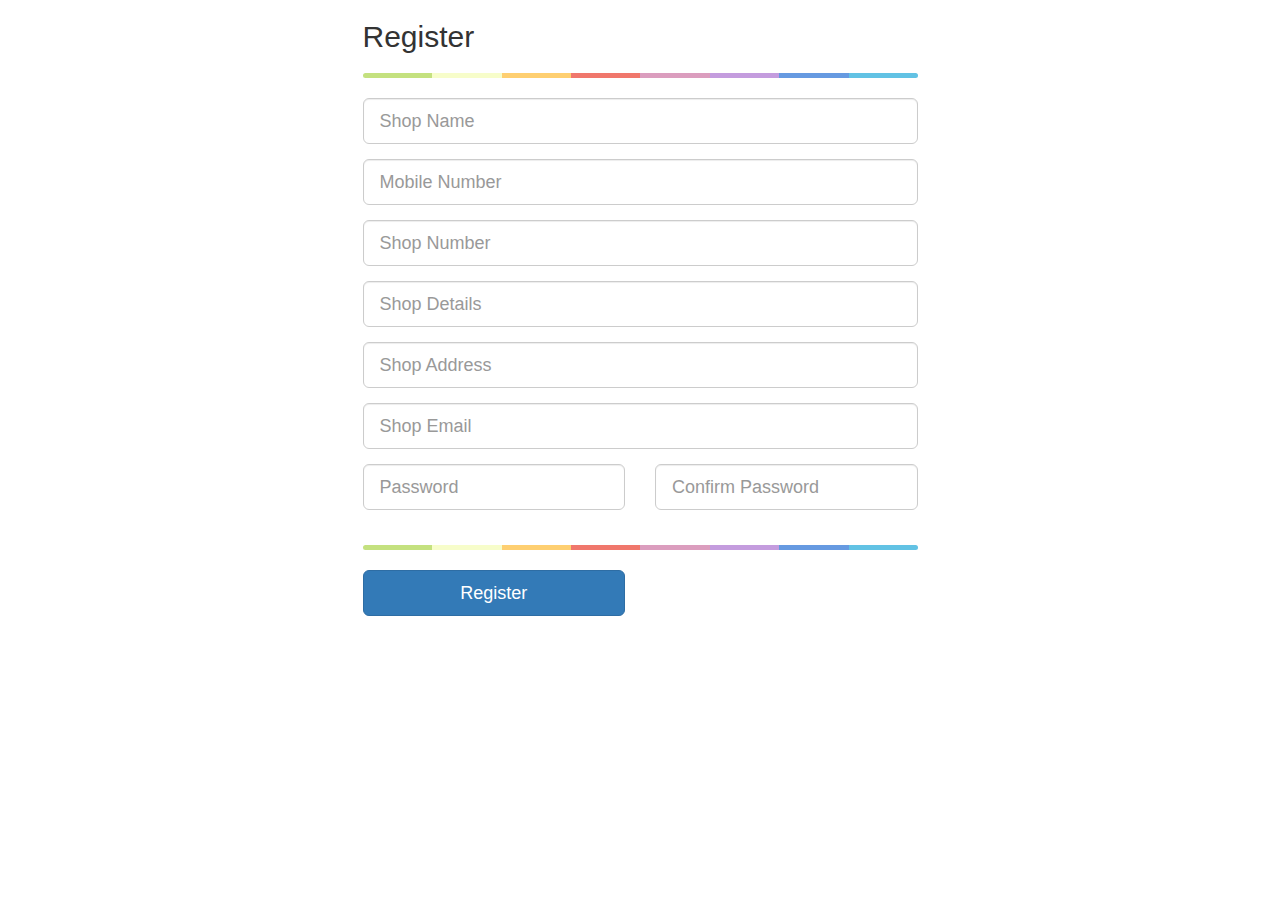
<file: war/registershop.html>
<!DOCTYPE html>
<html lang="en">
  <head>
    <head>
    <meta charset="utf-8">
    <meta http-equiv="X-UA-Compatible" content="IE=edge">
    <meta name="viewport" content="width=device-width, initial-scale=1">
    <!-- The above 3 meta tags *must* come first in the head; any other head content must come *after* these tags -->
	
    <title>Title</title>
    <link href="www/css/bootstrap.min.css" rel="stylesheet">
    <link href="www/css/reg.css" rel="stylesheet">
    <style type="text/css">
	.error{
		color:red;
	}
	</style>
	
  </head>
 
<body>
    <div class="container">
		<div class="row">
			<div class="col-xs-12 col-sm-8 col-md-6 col-sm-offset-2 col-md-offset-3">
				<form role="form" id="regform">
					<h2>Register</h2>
					<hr class="colorgraph">
					
					<div class="form-group">
						<input type="text" id="shopname" class="form-control input-lg" placeholder="Shop Name" tabindex="1" required pattern="[a-zA-Z\s]+">
						<div id="err_name" class="error" style="display:none;">Name should only consists of alphabets and/or spaces</div>
					</div>
					
					<div class="form-group">
						<input type="text" id="mobile" class="form-control input-lg" placeholder="Mobile Number" tabindex="2" required pattern="[789][0-9]{9}">
						<div id="err_mobile" class="error" style="display:none;">Mobile number should be of 10 digits and start from 7/8/9</div>
					</div>
					
					<div class="form-group">
						<input type="text" id="shopnumber" class="form-control input-lg" placeholder="Shop Number" tabindex="3" required>
						<div id="err_shopnumber" class="error" style="display:none;">Please enter shop number</div>
					</div>
					
					<div class="form-group">
						<input type="text" id="shopdetails" class="form-control input-lg" placeholder="Shop Details" tabindex="4" required>
						<div id="err_shopdetails" class="error" style="display:none;">Please enter shop details</div>
					</div>
					
					<div class="form-group">
						<input type="text" id="shopaddress" class="form-control input-lg" placeholder="Shop Address" tabindex="5"required>
						<div id="err_address" class="error" style="display:none;">Please enter your address</div>
					</div>			

					<div class="form-group">
						<input type="email" name="email" id="email" class="form-control input-lg" placeholder="Shop Email" tabindex="6" required>
						<div id="err_email" class="error" style="display:none;">Invalid E-MAIL </div>
					</div>
					
					<div class="row">
						<div class="col-xs-12 col-sm-6 col-md-6">
							<div class="form-group">
								<input type="password" id="password" class="form-control input-lg" placeholder="Password" tabindex="7" required pattern="(?=.*\d)(?=.*[a-z])(?=.*[A-Z]).{6,}" onchange="form.repassword.pattern = this.value;">
								<div id="err_password" class="error" style="display:none;">Password must contain at least 6 characters, including UPPER/lowercase and numbers.</div>
							</div>
						</div>
						
						<div class="col-xs-12 col-sm-6 col-md-6">
							<div class="form-group">
								<input type="password" id="repassword" class="form-control input-lg" placeholder="Confirm Password" tabindex="8" required>
								<div id="err_repassword" class="error" style="display:none;">Please enter the same password</div>
							</div>
							
						</div>
					</div>
					
					<hr class="colorgraph">
					
					<div class="row">
						<div class="col-xs-12 col-md-6">
							<button type="button" id="registerbutton" class="btn btn-primary btn-block btn-lg" tabindex="9">Register</button>
						</div>
					</div>
				</form>
			</div>
		</div>
	</div>
     
                   
    <script src = "www/js/jquery-1.11.2.min.js"></script>   
    <script src = "www/js/bootstrap.min.js"></script>
    <script type ="text/javascript" src = "www/js/signupvalidation.js"></script>
	<script type ="text/javascript" src = "www/js/signuphandler.js"></script>

    </body>

    </html>
</file>
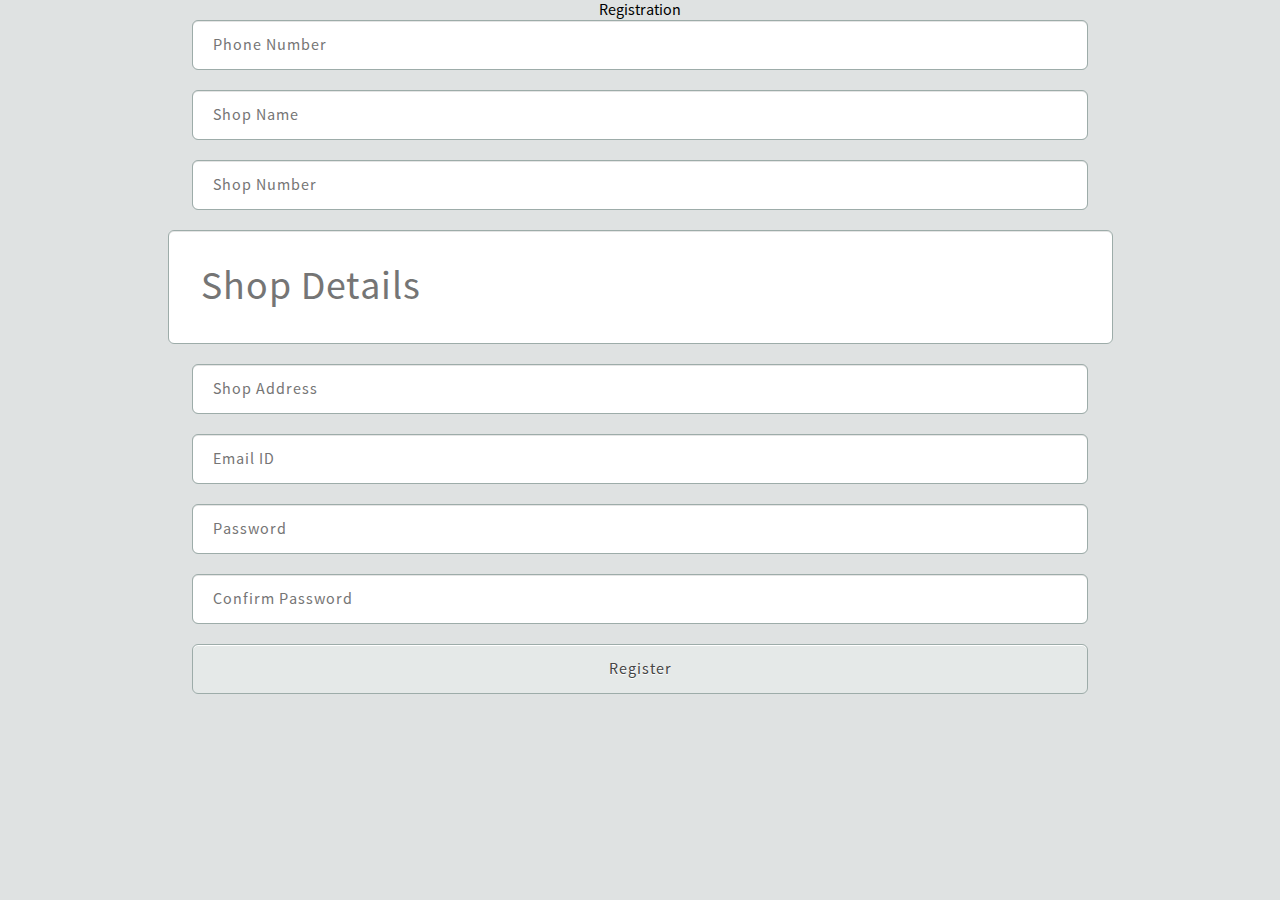
<file: war/signup.html>
<!DOCTYPE html>
  
<html>
<head>
		<meta charset="utf-8" />
        <meta name="format-detection" content="telephone=no" />
        <meta name="msapplication-tap-highlight" content="no" />
        <!-- WARNING: for iOS 7, remove the width=device-width and height=device-height attributes. See https://issues.apache.org/jira/browse/CB-4323 -->
        <meta name="viewport" content="user-scalable=no, initial-scale=1, maximum-scale=1, minimum-scale=1, width=device-width, height=device-height, target-densitydpi=device-dpi" />
        
        <title>CSHOP</title>
        <link rel="stylesheet" type="text/css" href="www/css/topcoat-mobile-light.css" />   
        <script src="www/js/jquery-1.11.2.min.js"></script>     
        <script type ="text/javascript" src = "www/js/signup.js"></script>
        
        
                
		<style type="text/css">
		.wrapper{
					text-align:center;
		}
		</style>
						
</head>



<body>

  <div class="wrapper">
	
		<legend>Registration</legend>
			
	<form  id ="registration">  	
	<input id="number" type="text" class="topcoat-text-input" size="30" placeholder="Phone Number"/><br><br>
	<input id="shopname" type="text" class="topcoat-text-input" size="30" placeholder="Shop Name"/><br><br>	
 	<input id="shopnumber" type="text" class="topcoat-text-input" size="30" placeholder="Shop Number"/> <br><br>	
 	<textarea id ="shopdetails" class="topcoat-textarea" rows="1" cols="48" placeholder="Shop Details"></textarea><br><br>
	<input id="shopaddress" type="text" class="topcoat-text-input" size="30" placeholder="Shop Address"/> <br><br>
	<input id="email" type="text" class="topcoat-text-input" size="30" placeholder="Email ID"/> <br><br>
	<input id="password" type="password" class="topcoat-text-input" size="30" placeholder="Password"/> <br><br>
 	<input id="repassword" type="password"class="topcoat-text-input" size="30" placeholder="Confirm Password"/> <br><br></form>
	 
	<button type="submit" id ="submitbutton" class="topcoat-button">Register</button>
  </div>
       
</body>
</html>
</file>
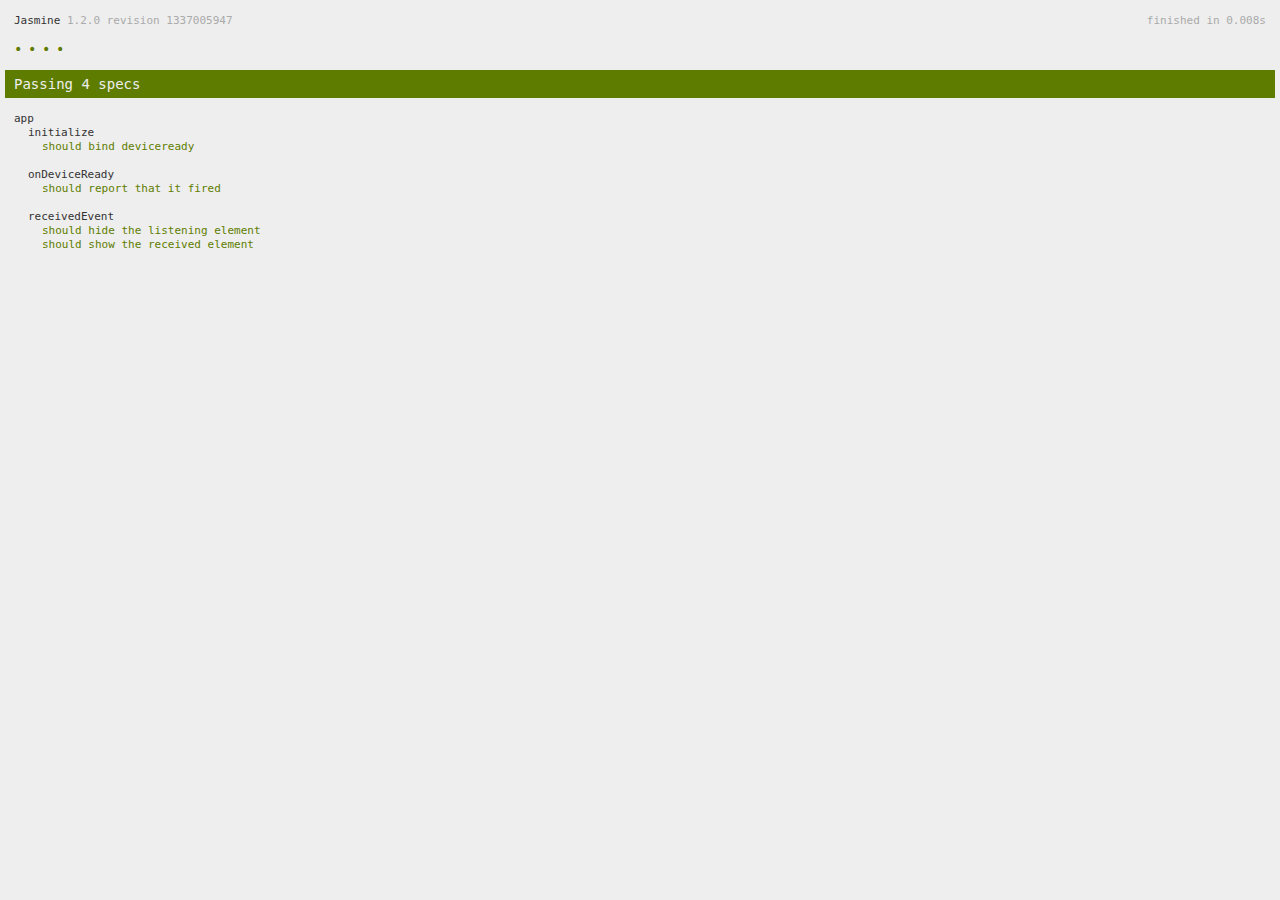
<file: war/www/spec.html>
<!DOCTYPE html>
<!--
    Licensed to the Apache Software Foundation (ASF) under one
    or more contributor license agreements.  See the NOTICE file
    distributed with this work for additional information
    regarding copyright ownership.  The ASF licenses this file
    to you under the Apache License, Version 2.0 (the
    "License"); you may not use this file except in compliance
    with the License.  You may obtain a copy of the License at

    http://www.apache.org/licenses/LICENSE-2.0

    Unless required by applicable law or agreed to in writing,
    software distributed under the License is distributed on an
    "AS IS" BASIS, WITHOUT WARRANTIES OR CONDITIONS OF ANY
     KIND, either express or implied.  See the License for the
    specific language governing permissions and limitations
    under the License.
-->
<html>
    <head>
        <title>Jasmine Spec Runner</title>

        <!-- jasmine source -->
        <link rel="shortcut icon" type="image/png" href="spec/lib/jasmine-1.2.0/jasmine_favicon.png">
        <link rel="stylesheet" type="text/css" href="spec/lib/jasmine-1.2.0/jasmine.css">
        <script type="text/javascript" src="spec/lib/jasmine-1.2.0/jasmine.js"></script>
        <script type="text/javascript" src="spec/lib/jasmine-1.2.0/jasmine-html.js"></script>

        <!-- include source files here... -->
        <script type="text/javascript" src="js/index.js"></script>

        <!-- include spec files here... -->
        <script type="text/javascript" src="spec/helper.js"></script>
        <script type="text/javascript" src="spec/index.js"></script>

        <script type="text/javascript">
            (function() {
                var jasmineEnv = jasmine.getEnv();
                jasmineEnv.updateInterval = 1000;

                var htmlReporter = new jasmine.HtmlReporter();

                jasmineEnv.addReporter(htmlReporter);

                jasmineEnv.specFilter = function(spec) {
                    return htmlReporter.specFilter(spec);
                };

                var currentWindowOnload = window.onload;

                window.onload = function() {
                    if (currentWindowOnload) {
                        currentWindowOnload();
                    }
                    execJasmine();
                };

                function execJasmine() {
                    jasmineEnv.execute();
                }
            })();
        </script>
    </head>
    <body>
        <div id="stage" style="display:none;"></div>
    </body>
</html>
</file>
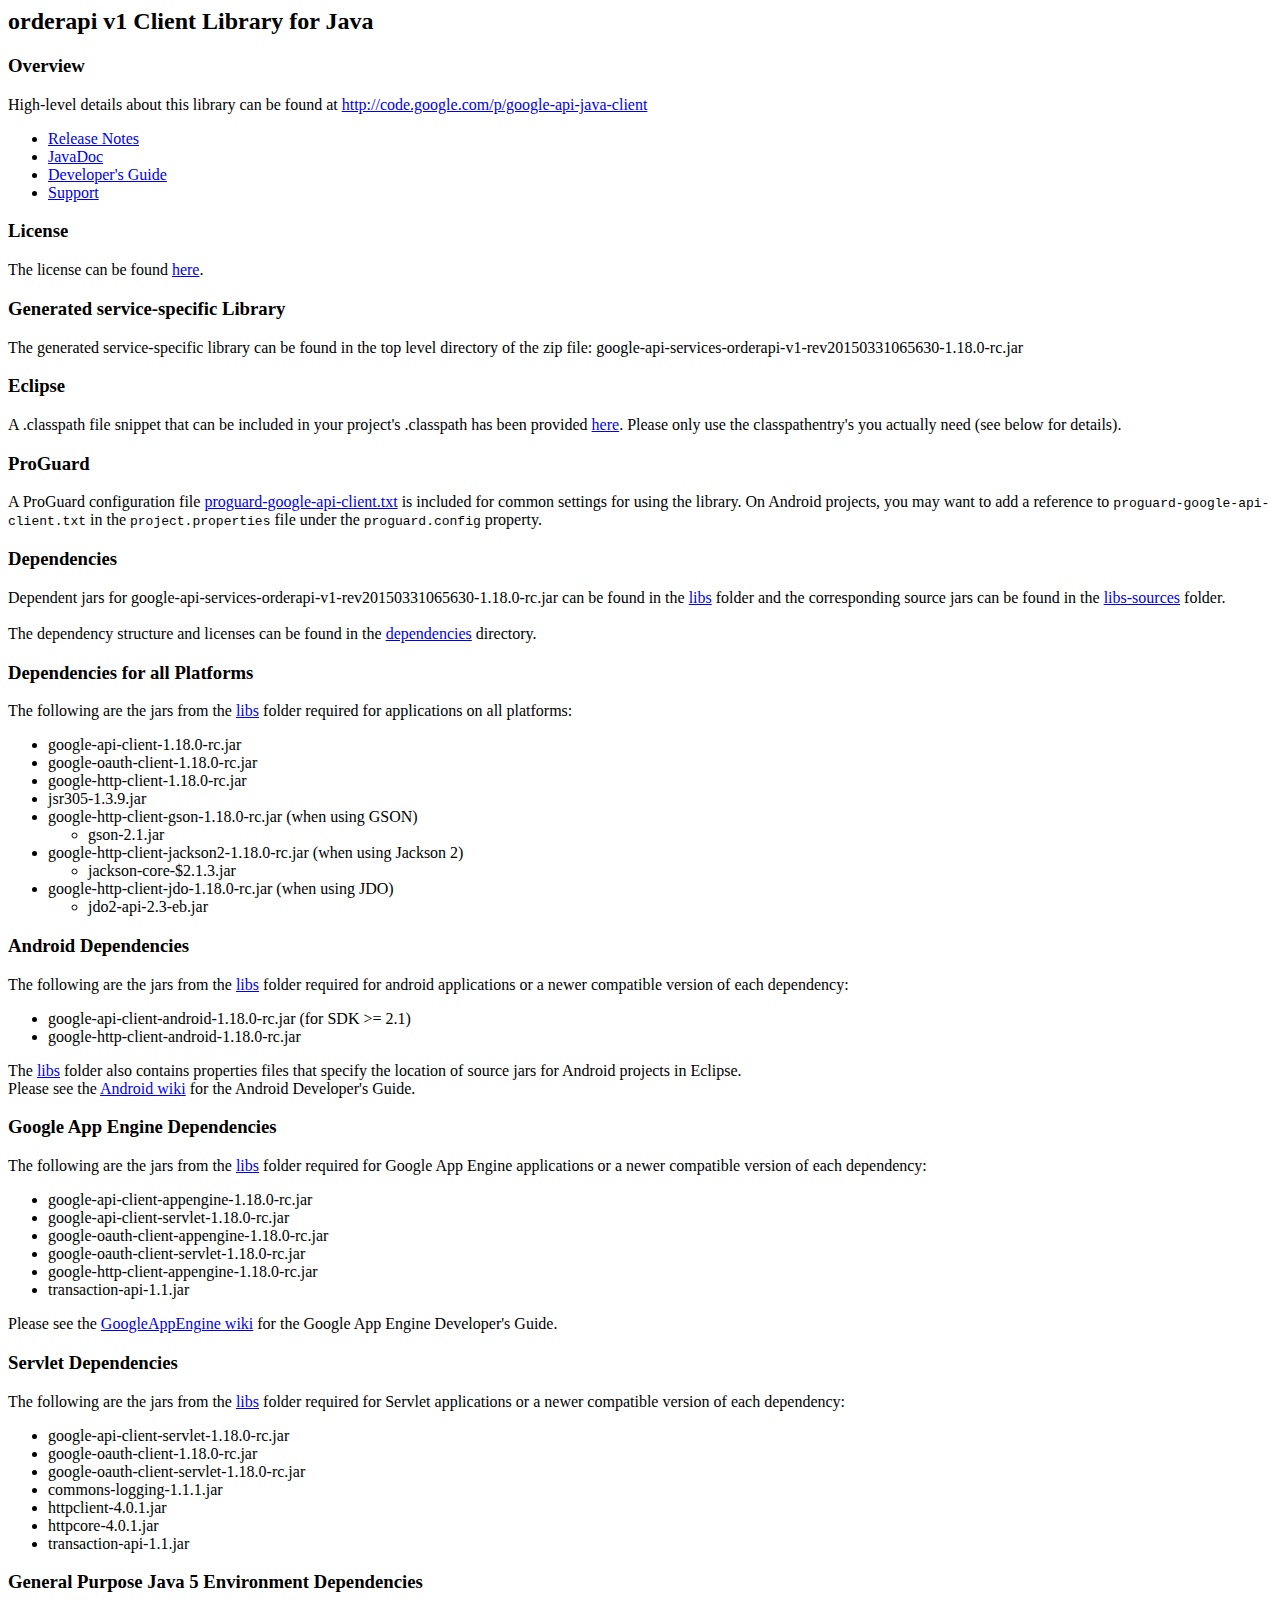
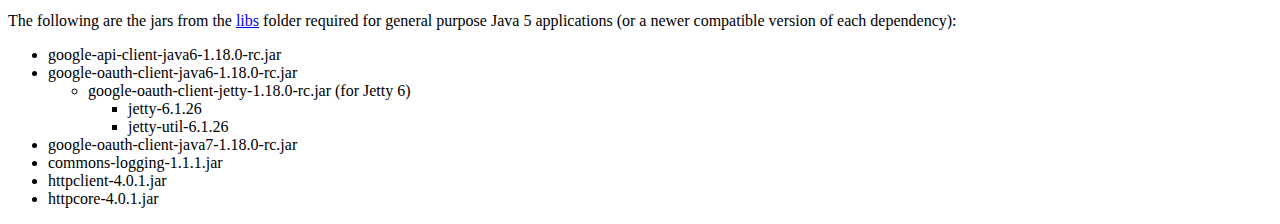
<file: endpoint-libs/liborderapi-v1/orderapi/readme.html>
<html>
<title>orderapi v1 Client Library for Java</title>
<body>
<h2>orderapi v1 Client Library for Java</h2>

<h3>Overview</h3>
<p>High-level details about this library can be found at
<a href="http://code.google.com/p/google-api-java-client">http://code.google.com/p/google-api-java-client</a>
<ul>
  <li><a href='http://code.google.com/p/google-api-java-client/wiki/ReleaseNotes#Version_1.18.0-rc'>Release Notes</a></li>
  <li><a href='http://javadoc.google-api-java-client.googlecode.com/hg/apis/orderapi/v1/index.html'>JavaDoc</a></li>
  <li><a href='http://code.google.com/p/google-api-java-client/wiki/DeveloperGuide'>Developer's Guide</a></li>
  <li><a href='http://groups.google.com/group/google-api-java-client'>Support</a></li>
</ul>

<h3>License</h3>
The license can be found <a href='LICENSE.txt'>here</a>.<br/>

<h3>Generated service-specific Library</h3>
The generated service-specific library can be found in the top level directory
of the zip file:
google-api-services-orderapi-v1-rev20150331065630-1.18.0-rc.jar


<h3>Eclipse</h3>
A .classpath file snippet that can be included in your project's .classpath has been provided <a href='classpath-include'>here</a>.
Please only use the classpathentry's you actually need (see below for details).

<h3>ProGuard</h3>
A ProGuard configuration file <a href="proguard-google-api-client.txt">proguard-google-api-client.txt</a>
is included for common settings for using the library. On Android projects, you may want to add a reference to
<code>proguard-google-api-client.txt</code> in the <code>project.properties</code> file under the
<code>proguard.config</code> property.

<h3>Dependencies</h3>
<p>
Dependent jars for
google-api-services-orderapi-v1-rev20150331065630-1.18.0-rc.jar
can be found in the <a href='libs'>libs</a> folder and the corresponding source
jars can be found in the <a href='libs-sources'>libs-sources</a> folder.
<br/><br/>
The dependency structure and licenses can be found in the
<a href='dependencies'>dependencies</a> directory.
</p>

<h3>Dependencies for all Platforms</h3>
The following are the jars from the <a href='libs'>libs</a> folder required for
applications on all platforms:
<ul>
  <li>google-api-client-1.18.0-rc.jar</li>
  <li>google-oauth-client-1.18.0-rc.jar</li>
  <li>google-http-client-1.18.0-rc.jar</li>
  <li>jsr305-1.3.9.jar</li>
  <li>google-http-client-gson-1.18.0-rc.jar (when using GSON)
    <ul>
      <li>gson-2.1.jar</li>
    </ul>
  </li>
  <li>google-http-client-jackson2-1.18.0-rc.jar (when using Jackson 2)
    <ul>
      <li>jackson-core-$2.1.3.jar</li>
    </ul>
  </li>
  <li>google-http-client-jdo-1.18.0-rc.jar (when using JDO)
    <ul>
      <li>jdo2-api-2.3-eb.jar</li>
    </ul>
  </li>
</ul>

<h3>Android Dependencies</h3>
The following are the jars from the <a href='libs'>libs</a> folder required for
android applications or a newer compatible version of each dependency:
<ul>
  <li>google-api-client-android-1.18.0-rc.jar (for SDK &gt;= 2.1)</li>
  <li>google-http-client-android-1.18.0-rc.jar</li>
</ul>
The <a href='libs'>libs</a> folder also contains properties files that specify the location of source
jars for Android projects in Eclipse.<br/>
Please see the
<a href='http://code.google.com/p/google-api-java-client/wiki/Android'>Android wiki</a>
for the Android Developer's Guide.

<h3>Google App Engine Dependencies</h3>
The following are the jars from the <a href='libs'>libs</a> folder required for
Google App Engine applications or a newer compatible version of each dependency:
<ul>
  <li>google-api-client-appengine-1.18.0-rc.jar</li>
  <li>google-api-client-servlet-1.18.0-rc.jar</li>
  <li>google-oauth-client-appengine-1.18.0-rc.jar</li>
  <li>google-oauth-client-servlet-1.18.0-rc.jar</li>
  <li>google-http-client-appengine-1.18.0-rc.jar</li>
  <li>transaction-api-1.1.jar</li>
</ul>
Please see the
<a href='http://code.google.com/p/google-api-java-client/wiki/GoogleAppEngine'>GoogleAppEngine wiki</a>
for the Google App Engine Developer's Guide.

<h3>Servlet Dependencies</h3>
The following are the jars from the <a href='libs'>libs</a> folder required for
Servlet applications or a newer compatible version of each dependency:
<ul>
  <li>google-api-client-servlet-1.18.0-rc.jar</li>
  <li>google-oauth-client-1.18.0-rc.jar</li>
  <li>google-oauth-client-servlet-1.18.0-rc.jar</li>
  <li>commons-logging-1.1.1.jar</li>
  <li>httpclient-4.0.1.jar</li>
  <li>httpcore-4.0.1.jar</li>
  <li>transaction-api-1.1.jar</li>
</ul>

<h3>General Purpose Java 5 Environment Dependencies</h3>
The following are the jars from the <a href='libs'>libs</a> folder required for
general purpose Java 5 applications (or a newer compatible version of each dependency):
<ul>
  <li>google-api-client-java6-1.18.0-rc.jar</li>
  <li>google-oauth-client-java6-1.18.0-rc.jar
  <ul>
    <li>google-oauth-client-jetty-1.18.0-rc.jar (for Jetty 6)
      <ul>
        <li>jetty-6.1.26</li>
        <li>jetty-util-6.1.26</li>
      </ul>
    </li>
  </ul></li>
  <li>google-oauth-client-java7-1.18.0-rc.jar</li>
  <li>commons-logging-1.1.1.jar</li>
  <li>httpclient-4.0.1.jar</li>
  <li>httpcore-4.0.1.jar</li>
</ul>


</body>
</html>
</file>
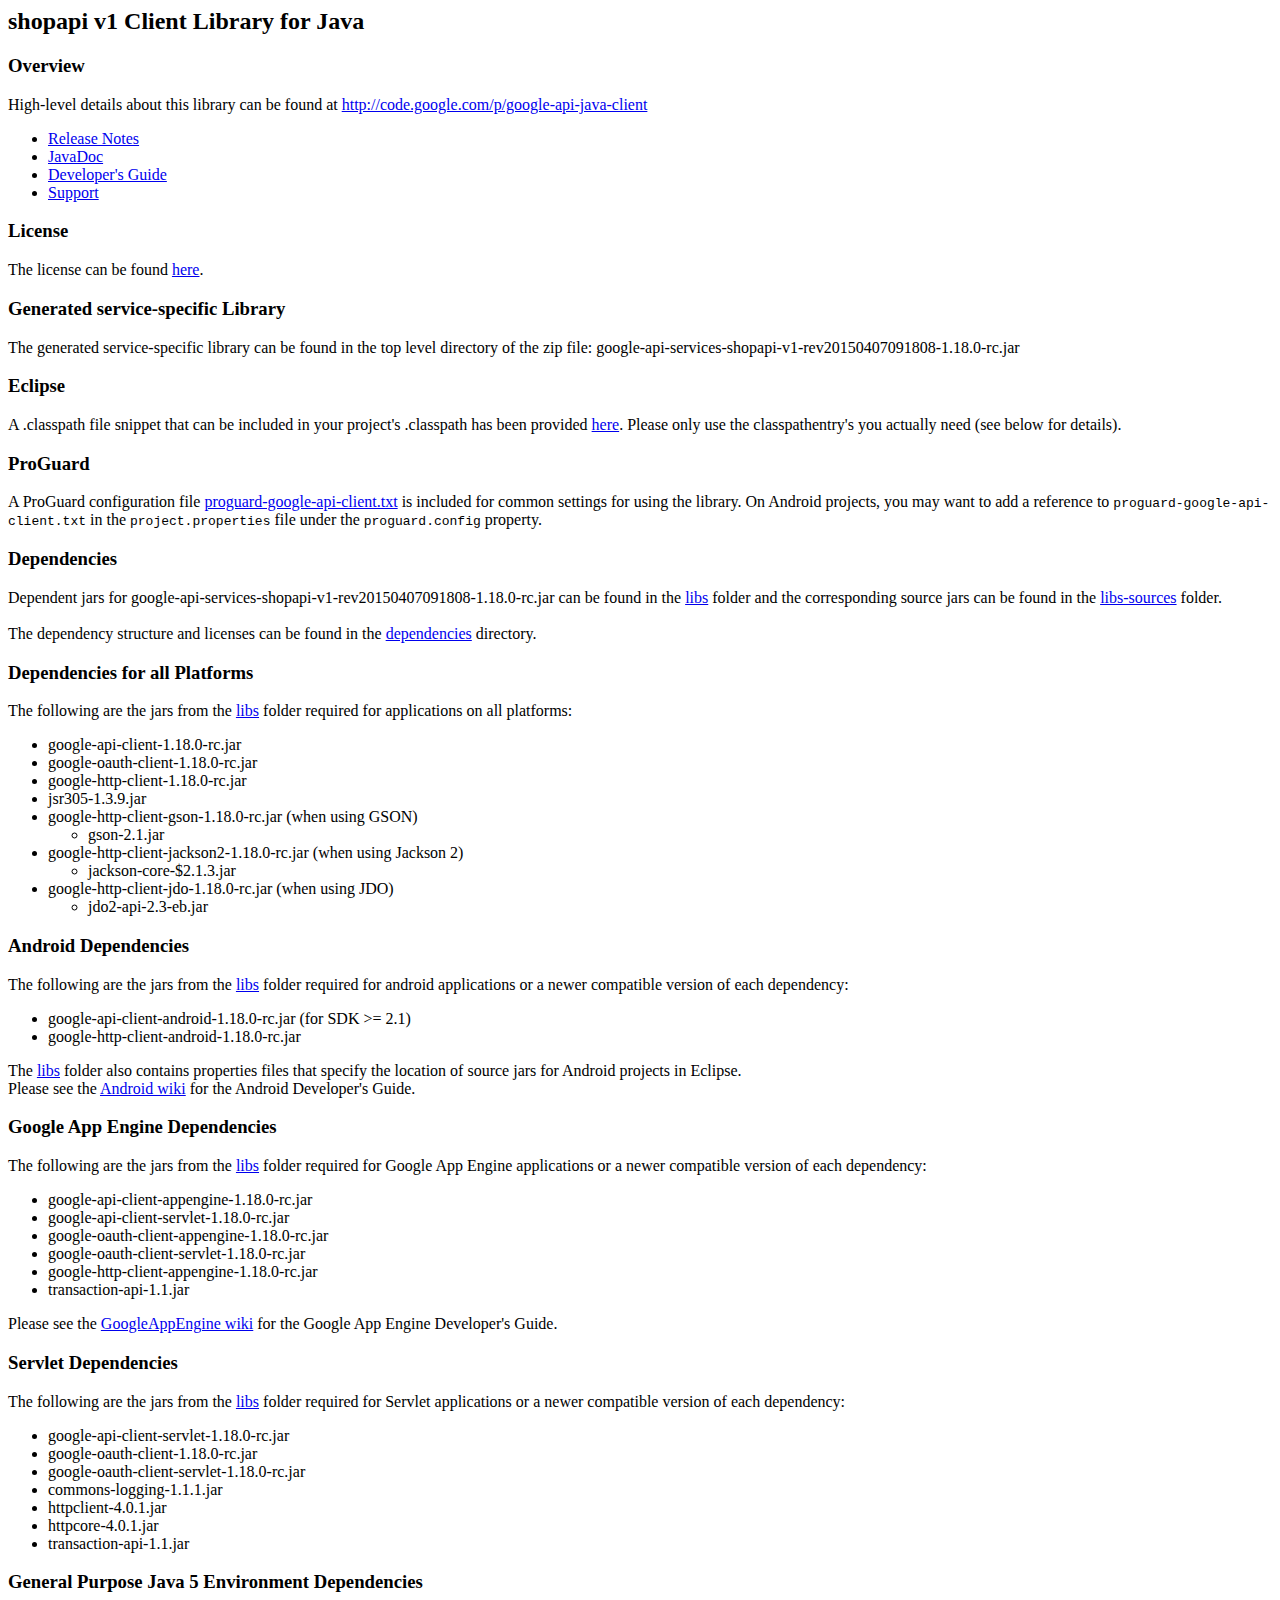
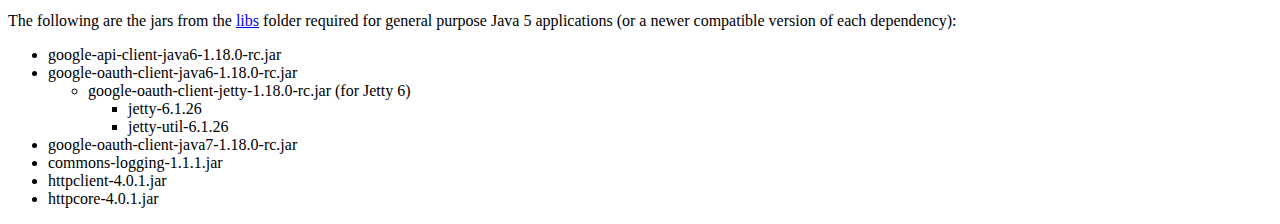
<file: endpoint-libs/libshopapi-v1/shopapi/readme.html>
<html>
<title>shopapi v1 Client Library for Java</title>
<body>
<h2>shopapi v1 Client Library for Java</h2>

<h3>Overview</h3>
<p>High-level details about this library can be found at
<a href="http://code.google.com/p/google-api-java-client">http://code.google.com/p/google-api-java-client</a>
<ul>
  <li><a href='http://code.google.com/p/google-api-java-client/wiki/ReleaseNotes#Version_1.18.0-rc'>Release Notes</a></li>
  <li><a href='http://javadoc.google-api-java-client.googlecode.com/hg/apis/shopapi/v1/index.html'>JavaDoc</a></li>
  <li><a href='http://code.google.com/p/google-api-java-client/wiki/DeveloperGuide'>Developer's Guide</a></li>
  <li><a href='http://groups.google.com/group/google-api-java-client'>Support</a></li>
</ul>

<h3>License</h3>
The license can be found <a href='LICENSE.txt'>here</a>.<br/>

<h3>Generated service-specific Library</h3>
The generated service-specific library can be found in the top level directory
of the zip file:
google-api-services-shopapi-v1-rev20150407091808-1.18.0-rc.jar


<h3>Eclipse</h3>
A .classpath file snippet that can be included in your project's .classpath has been provided <a href='classpath-include'>here</a>.
Please only use the classpathentry's you actually need (see below for details).

<h3>ProGuard</h3>
A ProGuard configuration file <a href="proguard-google-api-client.txt">proguard-google-api-client.txt</a>
is included for common settings for using the library. On Android projects, you may want to add a reference to
<code>proguard-google-api-client.txt</code> in the <code>project.properties</code> file under the
<code>proguard.config</code> property.

<h3>Dependencies</h3>
<p>
Dependent jars for
google-api-services-shopapi-v1-rev20150407091808-1.18.0-rc.jar
can be found in the <a href='libs'>libs</a> folder and the corresponding source
jars can be found in the <a href='libs-sources'>libs-sources</a> folder.
<br/><br/>
The dependency structure and licenses can be found in the
<a href='dependencies'>dependencies</a> directory.
</p>

<h3>Dependencies for all Platforms</h3>
The following are the jars from the <a href='libs'>libs</a> folder required for
applications on all platforms:
<ul>
  <li>google-api-client-1.18.0-rc.jar</li>
  <li>google-oauth-client-1.18.0-rc.jar</li>
  <li>google-http-client-1.18.0-rc.jar</li>
  <li>jsr305-1.3.9.jar</li>
  <li>google-http-client-gson-1.18.0-rc.jar (when using GSON)
    <ul>
      <li>gson-2.1.jar</li>
    </ul>
  </li>
  <li>google-http-client-jackson2-1.18.0-rc.jar (when using Jackson 2)
    <ul>
      <li>jackson-core-$2.1.3.jar</li>
    </ul>
  </li>
  <li>google-http-client-jdo-1.18.0-rc.jar (when using JDO)
    <ul>
      <li>jdo2-api-2.3-eb.jar</li>
    </ul>
  </li>
</ul>

<h3>Android Dependencies</h3>
The following are the jars from the <a href='libs'>libs</a> folder required for
android applications or a newer compatible version of each dependency:
<ul>
  <li>google-api-client-android-1.18.0-rc.jar (for SDK &gt;= 2.1)</li>
  <li>google-http-client-android-1.18.0-rc.jar</li>
</ul>
The <a href='libs'>libs</a> folder also contains properties files that specify the location of source
jars for Android projects in Eclipse.<br/>
Please see the
<a href='http://code.google.com/p/google-api-java-client/wiki/Android'>Android wiki</a>
for the Android Developer's Guide.

<h3>Google App Engine Dependencies</h3>
The following are the jars from the <a href='libs'>libs</a> folder required for
Google App Engine applications or a newer compatible version of each dependency:
<ul>
  <li>google-api-client-appengine-1.18.0-rc.jar</li>
  <li>google-api-client-servlet-1.18.0-rc.jar</li>
  <li>google-oauth-client-appengine-1.18.0-rc.jar</li>
  <li>google-oauth-client-servlet-1.18.0-rc.jar</li>
  <li>google-http-client-appengine-1.18.0-rc.jar</li>
  <li>transaction-api-1.1.jar</li>
</ul>
Please see the
<a href='http://code.google.com/p/google-api-java-client/wiki/GoogleAppEngine'>GoogleAppEngine wiki</a>
for the Google App Engine Developer's Guide.

<h3>Servlet Dependencies</h3>
The following are the jars from the <a href='libs'>libs</a> folder required for
Servlet applications or a newer compatible version of each dependency:
<ul>
  <li>google-api-client-servlet-1.18.0-rc.jar</li>
  <li>google-oauth-client-1.18.0-rc.jar</li>
  <li>google-oauth-client-servlet-1.18.0-rc.jar</li>
  <li>commons-logging-1.1.1.jar</li>
  <li>httpclient-4.0.1.jar</li>
  <li>httpcore-4.0.1.jar</li>
  <li>transaction-api-1.1.jar</li>
</ul>

<h3>General Purpose Java 5 Environment Dependencies</h3>
The following are the jars from the <a href='libs'>libs</a> folder required for
general purpose Java 5 applications (or a newer compatible version of each dependency):
<ul>
  <li>google-api-client-java6-1.18.0-rc.jar</li>
  <li>google-oauth-client-java6-1.18.0-rc.jar
  <ul>
    <li>google-oauth-client-jetty-1.18.0-rc.jar (for Jetty 6)
      <ul>
        <li>jetty-6.1.26</li>
        <li>jetty-util-6.1.26</li>
      </ul>
    </li>
  </ul></li>
  <li>google-oauth-client-java7-1.18.0-rc.jar</li>
  <li>commons-logging-1.1.1.jar</li>
  <li>httpclient-4.0.1.jar</li>
  <li>httpcore-4.0.1.jar</li>
</ul>


</body>
</html>
</file>
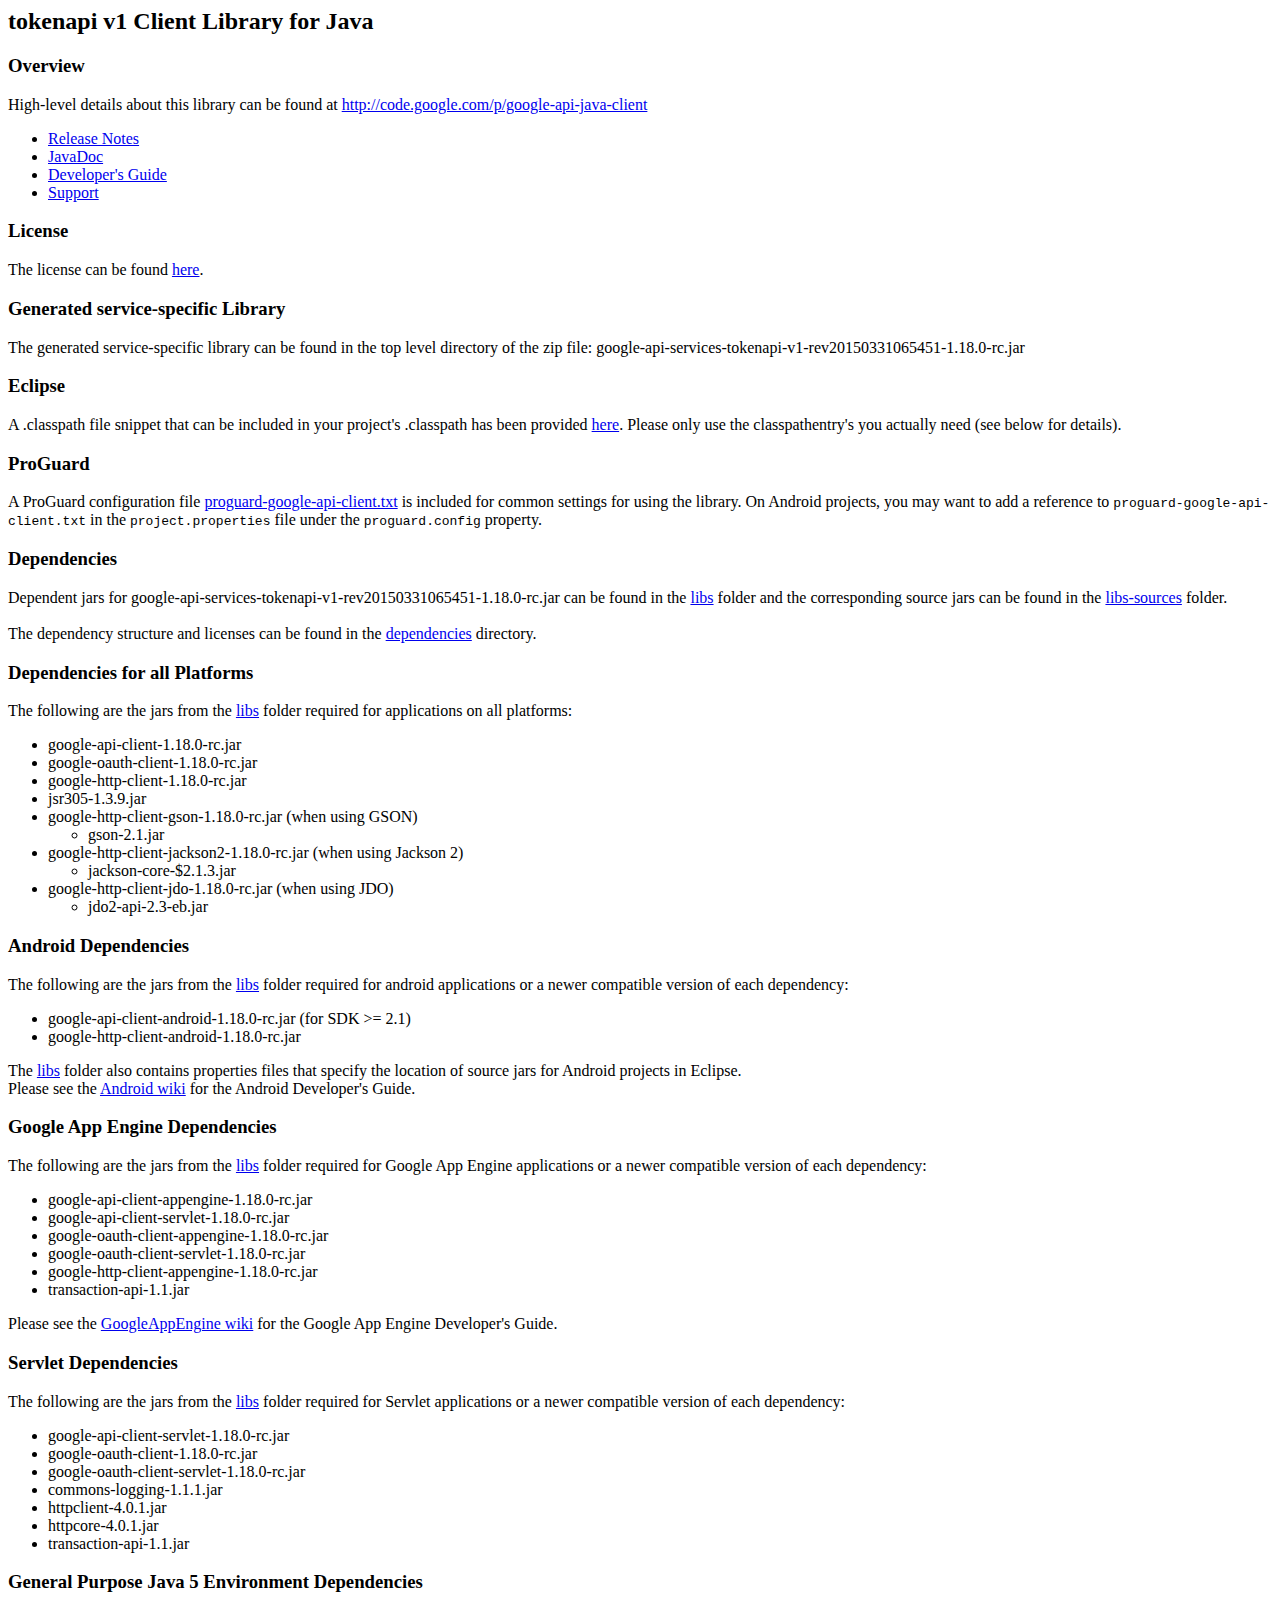
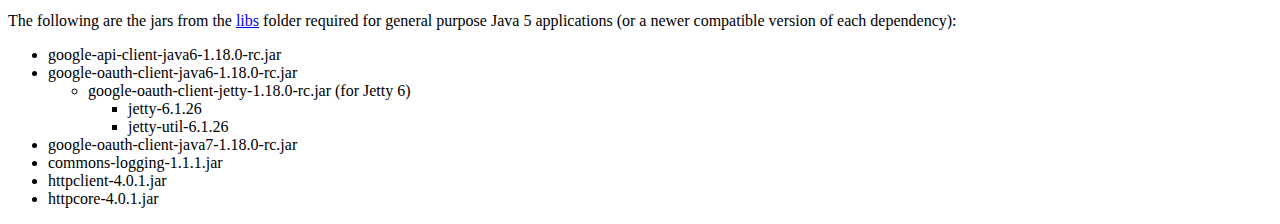
<file: endpoint-libs/libtokenapi-v1/tokenapi/readme.html>
<html>
<title>tokenapi v1 Client Library for Java</title>
<body>
<h2>tokenapi v1 Client Library for Java</h2>

<h3>Overview</h3>
<p>High-level details about this library can be found at
<a href="http://code.google.com/p/google-api-java-client">http://code.google.com/p/google-api-java-client</a>
<ul>
  <li><a href='http://code.google.com/p/google-api-java-client/wiki/ReleaseNotes#Version_1.18.0-rc'>Release Notes</a></li>
  <li><a href='http://javadoc.google-api-java-client.googlecode.com/hg/apis/tokenapi/v1/index.html'>JavaDoc</a></li>
  <li><a href='http://code.google.com/p/google-api-java-client/wiki/DeveloperGuide'>Developer's Guide</a></li>
  <li><a href='http://groups.google.com/group/google-api-java-client'>Support</a></li>
</ul>

<h3>License</h3>
The license can be found <a href='LICENSE.txt'>here</a>.<br/>

<h3>Generated service-specific Library</h3>
The generated service-specific library can be found in the top level directory
of the zip file:
google-api-services-tokenapi-v1-rev20150331065451-1.18.0-rc.jar


<h3>Eclipse</h3>
A .classpath file snippet that can be included in your project's .classpath has been provided <a href='classpath-include'>here</a>.
Please only use the classpathentry's you actually need (see below for details).

<h3>ProGuard</h3>
A ProGuard configuration file <a href="proguard-google-api-client.txt">proguard-google-api-client.txt</a>
is included for common settings for using the library. On Android projects, you may want to add a reference to
<code>proguard-google-api-client.txt</code> in the <code>project.properties</code> file under the
<code>proguard.config</code> property.

<h3>Dependencies</h3>
<p>
Dependent jars for
google-api-services-tokenapi-v1-rev20150331065451-1.18.0-rc.jar
can be found in the <a href='libs'>libs</a> folder and the corresponding source
jars can be found in the <a href='libs-sources'>libs-sources</a> folder.
<br/><br/>
The dependency structure and licenses can be found in the
<a href='dependencies'>dependencies</a> directory.
</p>

<h3>Dependencies for all Platforms</h3>
The following are the jars from the <a href='libs'>libs</a> folder required for
applications on all platforms:
<ul>
  <li>google-api-client-1.18.0-rc.jar</li>
  <li>google-oauth-client-1.18.0-rc.jar</li>
  <li>google-http-client-1.18.0-rc.jar</li>
  <li>jsr305-1.3.9.jar</li>
  <li>google-http-client-gson-1.18.0-rc.jar (when using GSON)
    <ul>
      <li>gson-2.1.jar</li>
    </ul>
  </li>
  <li>google-http-client-jackson2-1.18.0-rc.jar (when using Jackson 2)
    <ul>
      <li>jackson-core-$2.1.3.jar</li>
    </ul>
  </li>
  <li>google-http-client-jdo-1.18.0-rc.jar (when using JDO)
    <ul>
      <li>jdo2-api-2.3-eb.jar</li>
    </ul>
  </li>
</ul>

<h3>Android Dependencies</h3>
The following are the jars from the <a href='libs'>libs</a> folder required for
android applications or a newer compatible version of each dependency:
<ul>
  <li>google-api-client-android-1.18.0-rc.jar (for SDK &gt;= 2.1)</li>
  <li>google-http-client-android-1.18.0-rc.jar</li>
</ul>
The <a href='libs'>libs</a> folder also contains properties files that specify the location of source
jars for Android projects in Eclipse.<br/>
Please see the
<a href='http://code.google.com/p/google-api-java-client/wiki/Android'>Android wiki</a>
for the Android Developer's Guide.

<h3>Google App Engine Dependencies</h3>
The following are the jars from the <a href='libs'>libs</a> folder required for
Google App Engine applications or a newer compatible version of each dependency:
<ul>
  <li>google-api-client-appengine-1.18.0-rc.jar</li>
  <li>google-api-client-servlet-1.18.0-rc.jar</li>
  <li>google-oauth-client-appengine-1.18.0-rc.jar</li>
  <li>google-oauth-client-servlet-1.18.0-rc.jar</li>
  <li>google-http-client-appengine-1.18.0-rc.jar</li>
  <li>transaction-api-1.1.jar</li>
</ul>
Please see the
<a href='http://code.google.com/p/google-api-java-client/wiki/GoogleAppEngine'>GoogleAppEngine wiki</a>
for the Google App Engine Developer's Guide.

<h3>Servlet Dependencies</h3>
The following are the jars from the <a href='libs'>libs</a> folder required for
Servlet applications or a newer compatible version of each dependency:
<ul>
  <li>google-api-client-servlet-1.18.0-rc.jar</li>
  <li>google-oauth-client-1.18.0-rc.jar</li>
  <li>google-oauth-client-servlet-1.18.0-rc.jar</li>
  <li>commons-logging-1.1.1.jar</li>
  <li>httpclient-4.0.1.jar</li>
  <li>httpcore-4.0.1.jar</li>
  <li>transaction-api-1.1.jar</li>
</ul>

<h3>General Purpose Java 5 Environment Dependencies</h3>
The following are the jars from the <a href='libs'>libs</a> folder required for
general purpose Java 5 applications (or a newer compatible version of each dependency):
<ul>
  <li>google-api-client-java6-1.18.0-rc.jar</li>
  <li>google-oauth-client-java6-1.18.0-rc.jar
  <ul>
    <li>google-oauth-client-jetty-1.18.0-rc.jar (for Jetty 6)
      <ul>
        <li>jetty-6.1.26</li>
        <li>jetty-util-6.1.26</li>
      </ul>
    </li>
  </ul></li>
  <li>google-oauth-client-java7-1.18.0-rc.jar</li>
  <li>commons-logging-1.1.1.jar</li>
  <li>httpclient-4.0.1.jar</li>
  <li>httpcore-4.0.1.jar</li>
</ul>


</body>
</html>
</file>
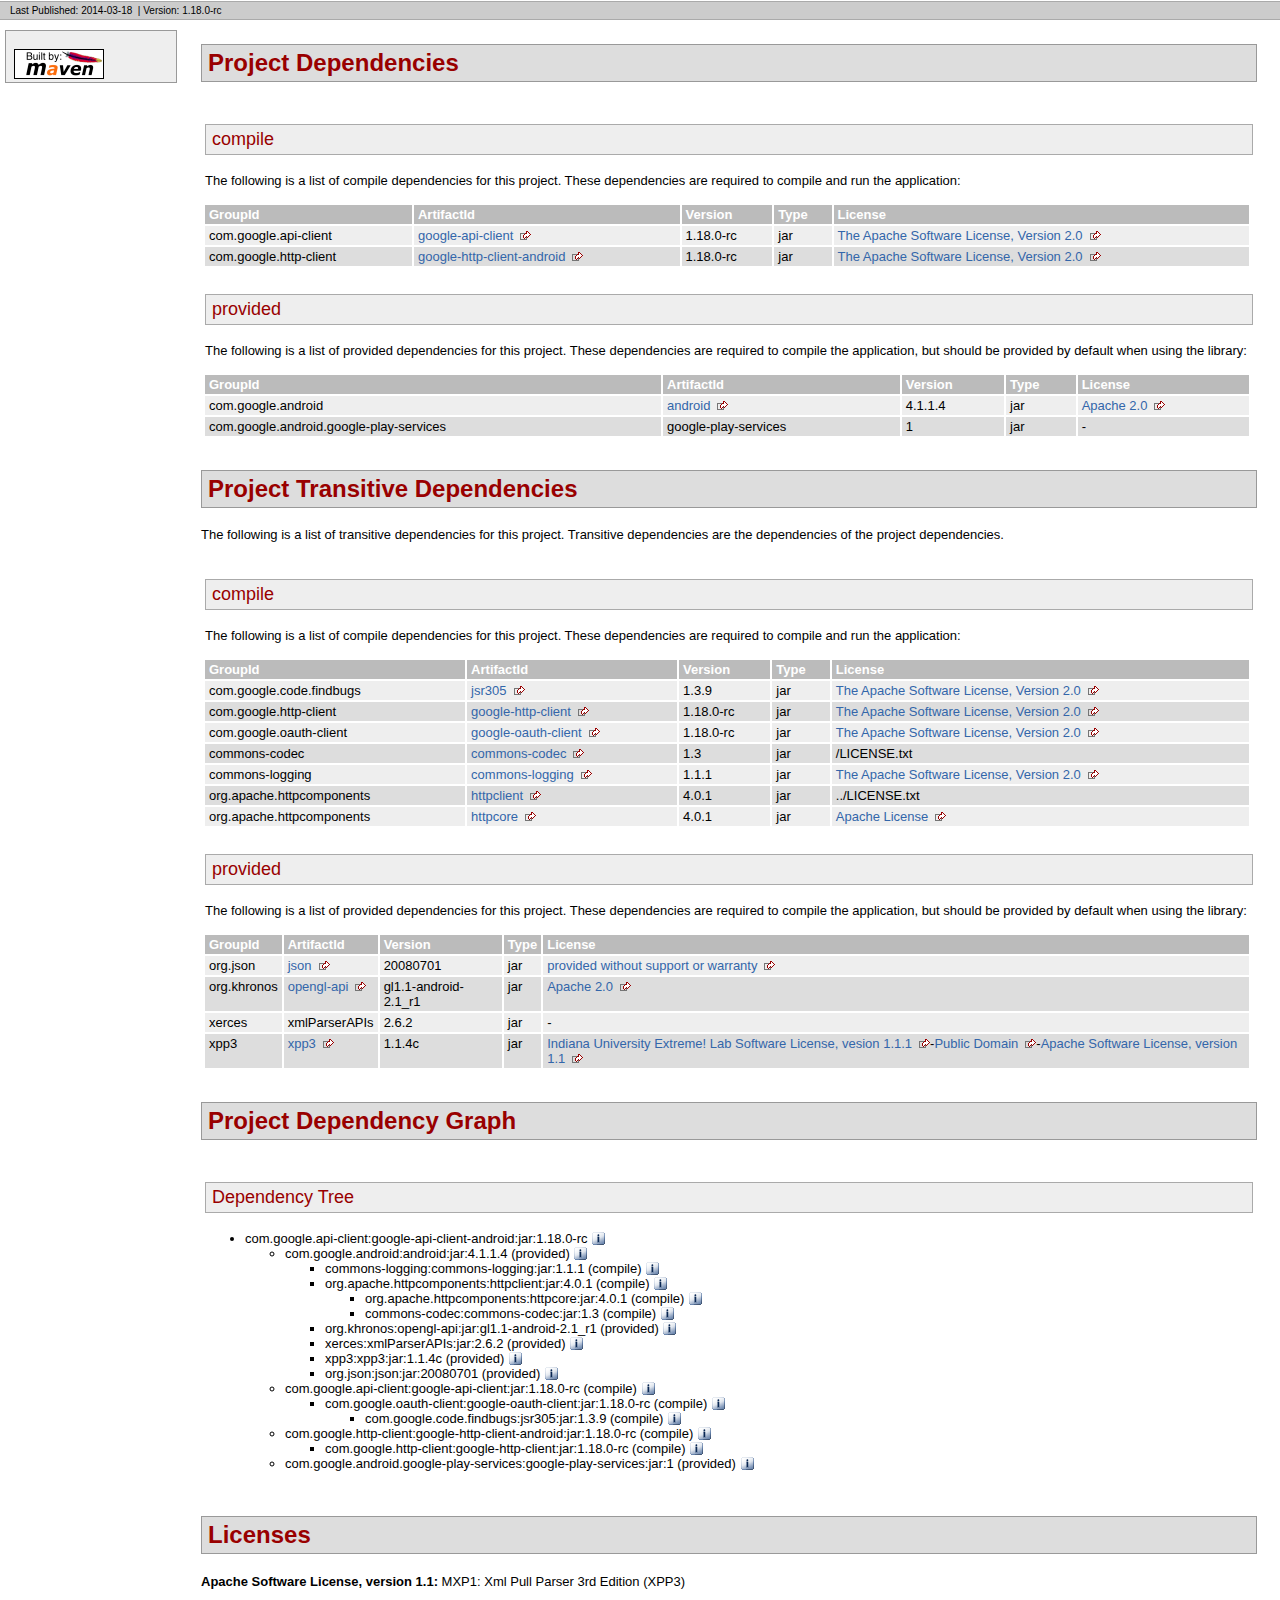
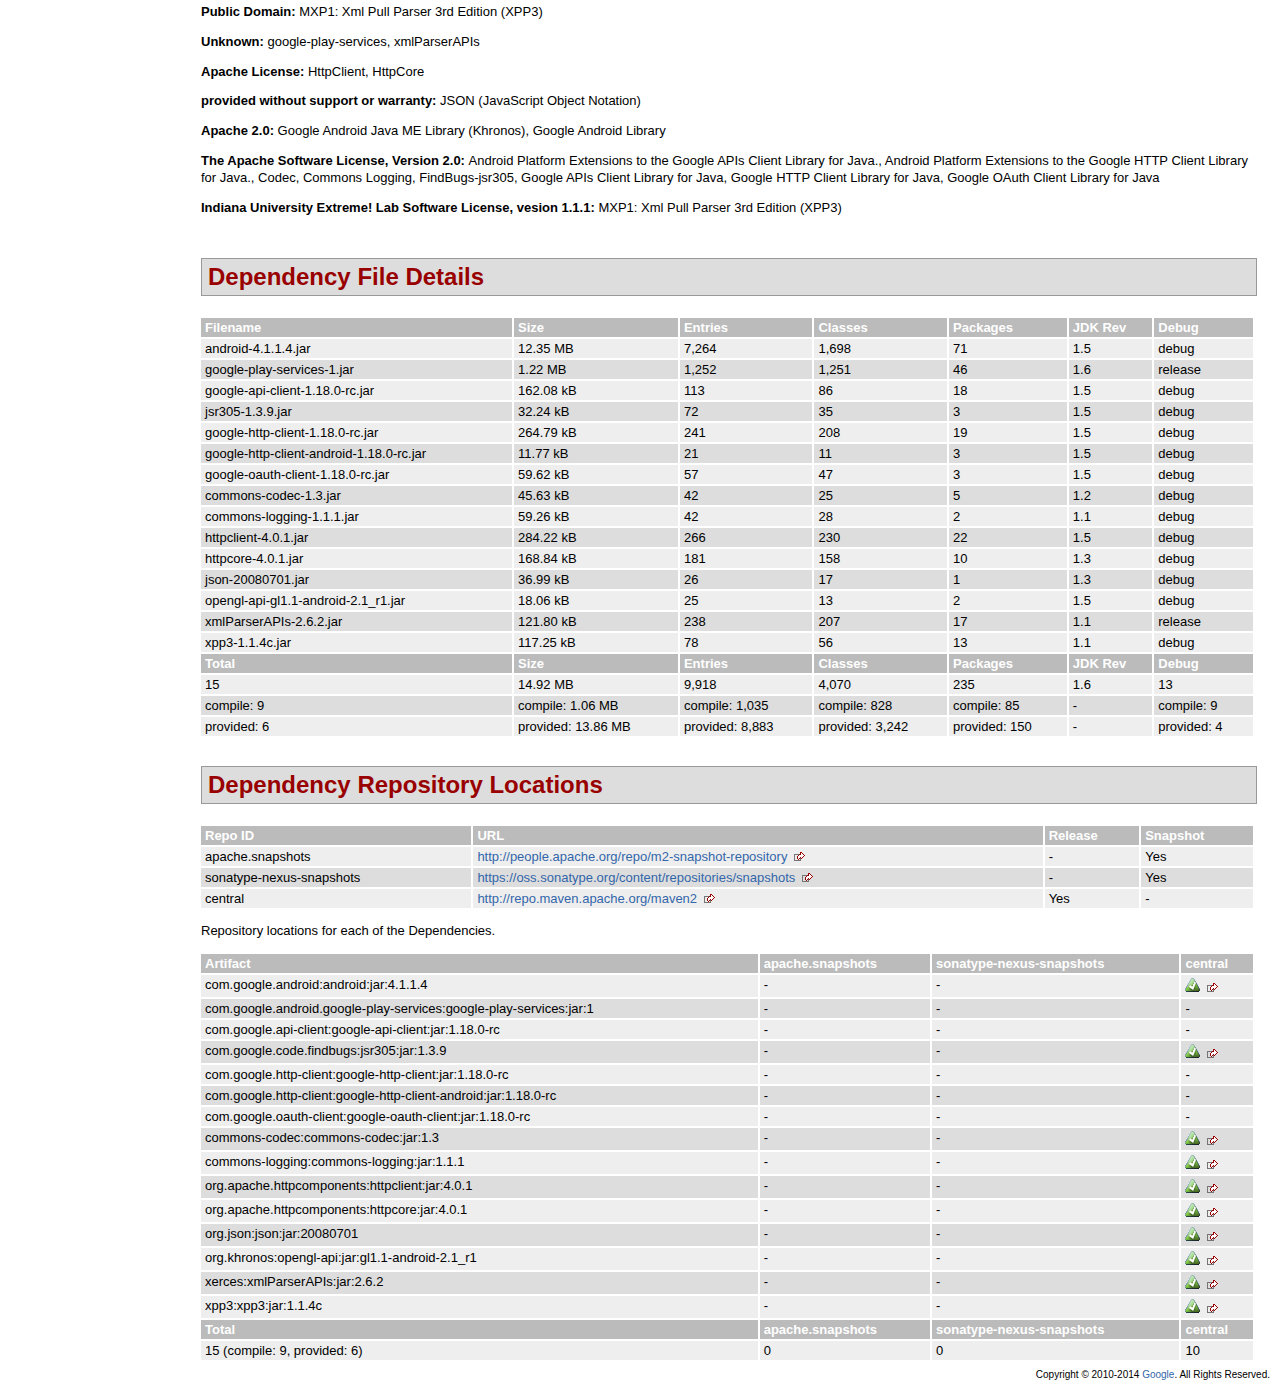
<file: endpoint-libs/liborderapi-v1/orderapi/dependencies/google-api-client-android-dependencies.html>
<!DOCTYPE html PUBLIC "-//W3C//DTD XHTML 1.0 Transitional//EN" "http://www.w3.org/TR/xhtml1/DTD/xhtml1-transitional.dtd">
<!-- Generated by Apache Maven Doxia at Mar 18, 2014 -->
<html xmlns="http://www.w3.org/1999/xhtml" xml:lang="en" lang="en">
  <head>
    <meta http-equiv="Content-Type" content="text/html; charset=UTF-8" />
    <title>Project Dependencies</title>
    <style type="text/css" media="all">
      @import url("./css/maven-base.css");
      @import url("./css/maven-theme.css");
      @import url("./css/site.css");
    </style>
    <link rel="stylesheet" href="./css/print.css" type="text/css" media="print" />
    <meta name="Date-Revision-yyyymmdd" content="20140318" />
    <meta http-equiv="Content-Language" content="en" />
        
        </head>
  <body class="composite">
    <div id="banner">
                      <div class="clear">
        <hr/>
      </div>
    </div>
    <div id="breadcrumbs">
            
        
                <div class="xleft">
        <span id="publishDate">Last Published: 2014-03-18</span>
                  &nbsp;| <span id="projectVersion">Version: 1.18.0-rc</span>
                      </div>
            <div class="xright">        
        
      </div>
      <div class="clear">
        <hr/>
      </div>
    </div>
    <div id="leftColumn">
      <div id="navcolumn">
             
        
                                      <a href="http://maven.apache.org/" title="Built by Maven" class="poweredBy">
        <img class="poweredBy" alt="Built by Maven" src="./images/logos/maven-feather.png" />
      </a>
                   
        
            </div>
    </div>
    <div id="bodyColumn">
      <div id="contentBox">
        <a name="Project_Dependencies"></a>
<div class="section">
<h2>Project Dependencies<a name="Project_Dependencies"></a></h2><a name="Project_Dependencies_compile"></a>
<div class="section">
<h3>compile<a name="compile"></a></h3>
<p>The following is a list of compile dependencies for this project. These dependencies are required to compile and run the application:</p>
<table border="0" class="bodyTable">
<tr class="a">
<th>GroupId</th>
<th>ArtifactId</th>
<th>Version</th>
<th>Type</th>
<th>License</th></tr>
<tr class="b">
<td>com.google.api-client</td>
<td><a class="externalLink" href="http://code.google.com/p/google-api-java-client/google-api-client/">google-api-client</a></td>
<td>1.18.0-rc</td>
<td>jar</td>
<td><a class="externalLink" href="http://www.apache.org/licenses/LICENSE-2.0.txt">The Apache Software License, Version 2.0</a></td></tr>
<tr class="a">
<td>com.google.http-client</td>
<td><a class="externalLink" href="http://code.google.com/p/google-http-java-client/google-http-client-android/">google-http-client-android</a></td>
<td>1.18.0-rc</td>
<td>jar</td>
<td><a class="externalLink" href="http://www.apache.org/licenses/LICENSE-2.0.txt">The Apache Software License, Version 2.0</a></td></tr></table></div><a name="Project_Dependencies_provided"></a>
<div class="section">
<h3>provided<a name="provided"></a></h3>
<p>The following is a list of provided dependencies for this project. These dependencies are required to compile the application, but should be provided by default when using the library:</p>
<table border="0" class="bodyTable">
<tr class="a">
<th>GroupId</th>
<th>ArtifactId</th>
<th>Version</th>
<th>Type</th>
<th>License</th></tr>
<tr class="b">
<td>com.google.android</td>
<td><a class="externalLink" href="http://source.android.com/">android</a></td>
<td>4.1.1.4</td>
<td>jar</td>
<td><a class="externalLink" href="http://www.apache.org/licenses/LICENSE-2.0">Apache 2.0</a></td></tr>
<tr class="a">
<td>com.google.android.google-play-services</td>
<td>google-play-services</td>
<td>1</td>
<td>jar</td>
<td>-</td></tr></table></div></div><a name="Project_Transitive_Dependencies"></a>
<div class="section">
<h2>Project Transitive Dependencies<a name="Project_Transitive_Dependencies"></a></h2>
<p>The following is a list of transitive dependencies for this project. Transitive dependencies are the dependencies of the project dependencies.</p><a name="Project_Transitive_Dependencies_compile"></a>
<div class="section">
<h3>compile<a name="compile"></a></h3>
<p>The following is a list of compile dependencies for this project. These dependencies are required to compile and run the application:</p>
<table border="0" class="bodyTable">
<tr class="a">
<th>GroupId</th>
<th>ArtifactId</th>
<th>Version</th>
<th>Type</th>
<th>License</th></tr>
<tr class="b">
<td>com.google.code.findbugs</td>
<td><a class="externalLink" href="http://findbugs.sourceforge.net/">jsr305</a></td>
<td>1.3.9</td>
<td>jar</td>
<td><a class="externalLink" href="http://www.apache.org/licenses/LICENSE-2.0.txt">The Apache Software License, Version 2.0</a></td></tr>
<tr class="a">
<td>com.google.http-client</td>
<td><a class="externalLink" href="http://code.google.com/p/google-http-java-client/google-http-client/">google-http-client</a></td>
<td>1.18.0-rc</td>
<td>jar</td>
<td><a class="externalLink" href="http://www.apache.org/licenses/LICENSE-2.0.txt">The Apache Software License, Version 2.0</a></td></tr>
<tr class="b">
<td>com.google.oauth-client</td>
<td><a class="externalLink" href="http://code.google.com/p/google-oauth-java-client/google-oauth-client/">google-oauth-client</a></td>
<td>1.18.0-rc</td>
<td>jar</td>
<td><a class="externalLink" href="http://www.apache.org/licenses/LICENSE-2.0.txt">The Apache Software License, Version 2.0</a></td></tr>
<tr class="a">
<td>commons-codec</td>
<td><a class="externalLink" href="http://jakarta.apache.org/commons/codec/">commons-codec</a></td>
<td>1.3</td>
<td>jar</td>
<td>/LICENSE.txt</td></tr>
<tr class="b">
<td>commons-logging</td>
<td><a class="externalLink" href="http://commons.apache.org/logging">commons-logging</a></td>
<td>1.1.1</td>
<td>jar</td>
<td><a class="externalLink" href="http://www.apache.org/licenses/LICENSE-2.0.txt">The Apache Software License, Version 2.0</a></td></tr>
<tr class="a">
<td>org.apache.httpcomponents</td>
<td><a class="externalLink" href="http://hc.apache.org/httpcomponents-client">httpclient</a></td>
<td>4.0.1</td>
<td>jar</td>
<td>../LICENSE.txt</td></tr>
<tr class="b">
<td>org.apache.httpcomponents</td>
<td><a class="externalLink" href="http://hc.apache.org/httpcomponents-core/">httpcore</a></td>
<td>4.0.1</td>
<td>jar</td>
<td><a class="externalLink" href="http://www.apache.org/licenses/LICENSE-2.0.html">Apache License</a></td></tr></table></div><a name="Project_Transitive_Dependencies_provided"></a>
<div class="section">
<h3>provided<a name="provided"></a></h3>
<p>The following is a list of provided dependencies for this project. These dependencies are required to compile the application, but should be provided by default when using the library:</p>
<table border="0" class="bodyTable">
<tr class="a">
<th>GroupId</th>
<th>ArtifactId</th>
<th>Version</th>
<th>Type</th>
<th>License</th></tr>
<tr class="b">
<td>org.json</td>
<td><a class="externalLink" href="http://www.json.org/java/index.html">json</a></td>
<td>20080701</td>
<td>jar</td>
<td><a class="externalLink" href="http://www.json.org/license.html">provided without support or warranty</a></td></tr>
<tr class="a">
<td>org.khronos</td>
<td><a class="externalLink" href="http://source.android.com/">opengl-api</a></td>
<td>gl1.1-android-2.1_r1</td>
<td>jar</td>
<td><a class="externalLink" href="http://www.apache.org/licenses/LICENSE-2.0">Apache 2.0</a></td></tr>
<tr class="b">
<td>xerces</td>
<td>xmlParserAPIs</td>
<td>2.6.2</td>
<td>jar</td>
<td>-</td></tr>
<tr class="a">
<td>xpp3</td>
<td><a class="externalLink" href="http://www.extreme.indiana.edu/xgws/xsoap/xpp/mxp1/">xpp3</a></td>
<td>1.1.4c</td>
<td>jar</td>
<td><a class="externalLink" href="http://www.extreme.indiana.edu/viewcvs/~checkout~/XPP3/java/LICENSE.txt">Indiana University Extreme! Lab Software License, vesion 1.1.1</a>-<a class="externalLink" href="http://creativecommons.org/licenses/publicdomain">Public Domain</a>-<a class="externalLink" href="http://www.apache.org/licenses/LICENSE-1.1">Apache Software License, version 1.1</a></td></tr></table></div></div><a name="Project_Dependency_Graph"></a>
<div class="section">
<h2>Project Dependency Graph<a name="Project_Dependency_Graph"></a></h2><script language="javascript" type="text/javascript">
      function toggleDependencyDetail( divId, imgId )
      {
        var div = document.getElementById( divId );
        var img = document.getElementById( imgId );
        if( div.style.display == '' )
        {
          div.style.display = 'none';
          img.src='./images/icon_info_sml.gif';
        }
        else
        {
          div.style.display = '';
          img.src='./images/close.gif';
        }
      }
</script>
<a name="Dependency_Tree"></a>
<div class="section">
<h3>Dependency Tree<a name="Dependency_Tree"></a></h3>
<ul>
<li>com.google.api-client:google-api-client-android:jar:1.18.0-rc <img id="_img1" src="./images/icon_info_sml.gif" alt="Information" onclick="toggleDependencyDetail( '_dep0', '_img1' );" style="cursor: pointer;vertical-align:text-bottom;"></img><div id="_dep0" style="display:none">
<table border="0" class="bodyTable">
<tr class="a">
<th>Android Platform Extensions to the Google APIs Client Library for Java.</th></tr>
<tr class="b">
<td>
<p><b>Description: </b>Sonatype helps open source projects to set up Maven repositories on https://oss.sonatype.org/</p>
<p><b>URL: </b><a class="externalLink" href="http://code.google.com/p/google-api-java-client/google-api-client-android/">http://code.google.com/p/google-api-java-client/google-api-client-android/</a></p>
<p><b>Project License: </b><a class="externalLink" href="http://www.apache.org/licenses/LICENSE-2.0.txt">The Apache Software License, Version 2.0</a></p></td></tr></table></div>
<ul>
<li>com.google.android:android:jar:4.1.1.4 (provided) <img id="_img3" src="./images/icon_info_sml.gif" alt="Information" onclick="toggleDependencyDetail( '_dep2', '_img3' );" style="cursor: pointer;vertical-align:text-bottom;"></img><div id="_dep2" style="display:none">
<table border="0" class="bodyTable">
<tr class="a">
<th>Google Android Library</th></tr>
<tr class="b">
<td>
<p><b>Description: </b>A library jar that provides APIs for Applications written for the Google Android Platform.</p>
<p><b>URL: </b><a class="externalLink" href="http://source.android.com/">http://source.android.com/</a></p>
<p><b>Project License: </b><a class="externalLink" href="http://www.apache.org/licenses/LICENSE-2.0">Apache 2.0</a></p></td></tr></table></div>
<ul>
<li>commons-logging:commons-logging:jar:1.1.1 (compile) <img id="_img5" src="./images/icon_info_sml.gif" alt="Information" onclick="toggleDependencyDetail( '_dep4', '_img5' );" style="cursor: pointer;vertical-align:text-bottom;"></img><div id="_dep4" style="display:none">
<table border="0" class="bodyTable">
<tr class="a">
<th>Commons Logging</th></tr>
<tr class="b">
<td>
<p><b>Description: </b>Commons Logging is a thin adapter allowing configurable bridging to other,
    well known logging systems.</p>
<p><b>URL: </b><a class="externalLink" href="http://commons.apache.org/logging">http://commons.apache.org/logging</a></p>
<p><b>Project License: </b><a class="externalLink" href="http://www.apache.org/licenses/LICENSE-2.0.txt">The Apache Software License, Version 2.0</a></p></td></tr></table></div></li>
<li>org.apache.httpcomponents:httpclient:jar:4.0.1 (compile) <img id="_img7" src="./images/icon_info_sml.gif" alt="Information" onclick="toggleDependencyDetail( '_dep6', '_img7' );" style="cursor: pointer;vertical-align:text-bottom;"></img><div id="_dep6" style="display:none">
<table border="0" class="bodyTable">
<tr class="a">
<th>HttpClient</th></tr>
<tr class="b">
<td>
<p><b>Description: </b>HttpComponents Client (base module)</p>
<p><b>URL: </b><a class="externalLink" href="http://hc.apache.org/httpcomponents-client">http://hc.apache.org/httpcomponents-client</a></p>
<p><b>Project License: </b><a href="../LICENSE.txt">Apache License</a></p></td></tr></table></div>
<ul>
<li>org.apache.httpcomponents:httpcore:jar:4.0.1 (compile) <img id="_img9" src="./images/icon_info_sml.gif" alt="Information" onclick="toggleDependencyDetail( '_dep8', '_img9' );" style="cursor: pointer;vertical-align:text-bottom;"></img><div id="_dep8" style="display:none">
<table border="0" class="bodyTable">
<tr class="a">
<th>HttpCore</th></tr>
<tr class="b">
<td>
<p><b>Description: </b>HttpComponents Core (Java 1.3 compatible)</p>
<p><b>URL: </b><a class="externalLink" href="http://hc.apache.org/httpcomponents-core/">http://hc.apache.org/httpcomponents-core/</a></p>
<p><b>Project License: </b><a class="externalLink" href="http://www.apache.org/licenses/LICENSE-2.0.html">Apache License</a></p></td></tr></table></div></li>
<li>commons-codec:commons-codec:jar:1.3 (compile) <img id="_img11" src="./images/icon_info_sml.gif" alt="Information" onclick="toggleDependencyDetail( '_dep10', '_img11' );" style="cursor: pointer;vertical-align:text-bottom;"></img><div id="_dep10" style="display:none">
<table border="0" class="bodyTable">
<tr class="a">
<th>Codec</th></tr>
<tr class="b">
<td>
<p><b>Description: </b>The codec package contains simple encoder and decoders for
   various formats such as Base64 and Hexadecimal.  In addition to these
   widely used encoders and decoders, the codec package also maintains a
   collection of phonetic encoding utilities.</p>
<p><b>URL: </b><a class="externalLink" href="http://jakarta.apache.org/commons/codec/">http://jakarta.apache.org/commons/codec/</a></p>
<p><b>Project License: </b><a href="/LICENSE.txt">The Apache Software License, Version 2.0</a></p></td></tr></table></div></li></ul></li>
<li>org.khronos:opengl-api:jar:gl1.1-android-2.1_r1 (provided) <img id="_img13" src="./images/icon_info_sml.gif" alt="Information" onclick="toggleDependencyDetail( '_dep12', '_img13' );" style="cursor: pointer;vertical-align:text-bottom;"></img><div id="_dep12" style="display:none">
<table border="0" class="bodyTable">
<tr class="a">
<th>Google Android Java ME Library (Khronos)</th></tr>
<tr class="b">
<td>
<p><b>Description: </b>The Android implementation of Khronos OpenGL Spec for the Google Android SDK.</p>
<p><b>URL: </b><a class="externalLink" href="http://source.android.com/">http://source.android.com/</a></p>
<p><b>Project License: </b><a class="externalLink" href="http://www.apache.org/licenses/LICENSE-2.0">Apache 2.0</a></p></td></tr></table></div></li>
<li>xerces:xmlParserAPIs:jar:2.6.2 (provided) <img id="_img15" src="./images/icon_info_sml.gif" alt="Information" onclick="toggleDependencyDetail( '_dep14', '_img15' );" style="cursor: pointer;vertical-align:text-bottom;"></img><div id="_dep14" style="display:none">
<table border="0" class="bodyTable">
<tr class="a">
<th>xmlParserAPIs</th></tr>
<tr class="b">
<td>
<p><b>Description: </b>There is currently no description associated with this project.</p>
<p><b>Project License: </b>No license is defined for this project.</p></td></tr></table></div></li>
<li>xpp3:xpp3:jar:1.1.4c (provided) <img id="_img17" src="./images/icon_info_sml.gif" alt="Information" onclick="toggleDependencyDetail( '_dep16', '_img17' );" style="cursor: pointer;vertical-align:text-bottom;"></img><div id="_dep16" style="display:none">
<table border="0" class="bodyTable">
<tr class="a">
<th>MXP1: Xml Pull Parser 3rd Edition (XPP3)</th></tr>
<tr class="b">
<td>
<p><b>Description: </b>MXP1 is a stable XmlPull parsing engine that is based on ideas from XPP and in particular XPP2 but completely revised and rewritten to take the best advantage of latest JIT JVMs such as Hotspot in JDK 1.4+.</p>
<p><b>URL: </b><a class="externalLink" href="http://www.extreme.indiana.edu/xgws/xsoap/xpp/mxp1/">http://www.extreme.indiana.edu/xgws/xsoap/xpp/mxp1/</a></p>
<p><b>Project License: </b><a class="externalLink" href="http://www.extreme.indiana.edu/viewcvs/~checkout~/XPP3/java/LICENSE.txt">Indiana University Extreme! Lab Software License, vesion 1.1.1</a><a class="externalLink" href="http://creativecommons.org/licenses/publicdomain">Public Domain</a><a class="externalLink" href="http://www.apache.org/licenses/LICENSE-1.1">Apache Software License, version 1.1</a></p></td></tr></table></div></li>
<li>org.json:json:jar:20080701 (provided) <img id="_img19" src="./images/icon_info_sml.gif" alt="Information" onclick="toggleDependencyDetail( '_dep18', '_img19' );" style="cursor: pointer;vertical-align:text-bottom;"></img><div id="_dep18" style="display:none">
<table border="0" class="bodyTable">
<tr class="a">
<th>JSON (JavaScript Object Notation)</th></tr>
<tr class="b">
<td>
<p><b>Description: </b>JSON (JavaScript Object Notation) is a lightweight data-interchange format.
    It is easy for humans to read and write. It is easy for machines to parse and generate.
    It is based on a subset of the JavaScript Programming Language, Standard ECMA-262 3rd Edition
    - December 1999. JSON is a text format that is completely language independent but uses
    conventions that are familiar to programmers of the C-family of languages, including C, C++, C#,
    Java, JavaScript, Perl, Python, and many others.
    These properties make JSON an ideal data-interchange language.</p>
<p><b>URL: </b><a class="externalLink" href="http://www.json.org/java/index.html">http://www.json.org/java/index.html</a></p>
<p><b>Project License: </b><a class="externalLink" href="http://www.json.org/license.html">provided without support or warranty</a></p></td></tr></table></div></li></ul></li>
<li>com.google.api-client:google-api-client:jar:1.18.0-rc (compile) <img id="_img21" src="./images/icon_info_sml.gif" alt="Information" onclick="toggleDependencyDetail( '_dep20', '_img21' );" style="cursor: pointer;vertical-align:text-bottom;"></img><div id="_dep20" style="display:none">
<table border="0" class="bodyTable">
<tr class="a">
<th>Google APIs Client Library for Java</th></tr>
<tr class="b">
<td>
<p><b>Description: </b>Sonatype helps open source projects to set up Maven repositories on https://oss.sonatype.org/</p>
<p><b>URL: </b><a class="externalLink" href="http://code.google.com/p/google-api-java-client/google-api-client/">http://code.google.com/p/google-api-java-client/google-api-client/</a></p>
<p><b>Project License: </b><a class="externalLink" href="http://www.apache.org/licenses/LICENSE-2.0.txt">The Apache Software License, Version 2.0</a></p></td></tr></table></div>
<ul>
<li>com.google.oauth-client:google-oauth-client:jar:1.18.0-rc (compile) <img id="_img23" src="./images/icon_info_sml.gif" alt="Information" onclick="toggleDependencyDetail( '_dep22', '_img23' );" style="cursor: pointer;vertical-align:text-bottom;"></img><div id="_dep22" style="display:none">
<table border="0" class="bodyTable">
<tr class="a">
<th>Google OAuth Client Library for Java</th></tr>
<tr class="b">
<td>
<p><b>Description: </b>Google OAuth Client Library for Java. Functionality that works on all supported Java platforms,
    including Java 5 (or higher) desktop (SE) and web (EE), Android, and Google App Engine.</p>
<p><b>URL: </b><a class="externalLink" href="http://code.google.com/p/google-oauth-java-client/google-oauth-client/">http://code.google.com/p/google-oauth-java-client/google-oauth-client/</a></p>
<p><b>Project License: </b><a class="externalLink" href="http://www.apache.org/licenses/LICENSE-2.0.txt">The Apache Software License, Version 2.0</a></p></td></tr></table></div>
<ul>
<li>com.google.code.findbugs:jsr305:jar:1.3.9 (compile) <img id="_img25" src="./images/icon_info_sml.gif" alt="Information" onclick="toggleDependencyDetail( '_dep24', '_img25' );" style="cursor: pointer;vertical-align:text-bottom;"></img><div id="_dep24" style="display:none">
<table border="0" class="bodyTable">
<tr class="a">
<th>FindBugs-jsr305</th></tr>
<tr class="b">
<td>
<p><b>Description: </b>JSR305 Annotations for Findbugs</p>
<p><b>URL: </b><a class="externalLink" href="http://findbugs.sourceforge.net/">http://findbugs.sourceforge.net/</a></p>
<p><b>Project License: </b><a class="externalLink" href="http://www.apache.org/licenses/LICENSE-2.0.txt">The Apache Software License, Version 2.0</a></p></td></tr></table></div></li></ul></li></ul></li>
<li>com.google.http-client:google-http-client-android:jar:1.18.0-rc (compile) <img id="_img27" src="./images/icon_info_sml.gif" alt="Information" onclick="toggleDependencyDetail( '_dep26', '_img27' );" style="cursor: pointer;vertical-align:text-bottom;"></img><div id="_dep26" style="display:none">
<table border="0" class="bodyTable">
<tr class="a">
<th>Android Platform Extensions to the Google HTTP Client Library for Java.</th></tr>
<tr class="b">
<td>
<p><b>Description: </b>Sonatype helps open source projects to set up Maven repositories on https://oss.sonatype.org/</p>
<p><b>URL: </b><a class="externalLink" href="http://code.google.com/p/google-http-java-client/google-http-client-android/">http://code.google.com/p/google-http-java-client/google-http-client-android/</a></p>
<p><b>Project License: </b><a class="externalLink" href="http://www.apache.org/licenses/LICENSE-2.0.txt">The Apache Software License, Version 2.0</a></p></td></tr></table></div>
<ul>
<li>com.google.http-client:google-http-client:jar:1.18.0-rc (compile) <img id="_img29" src="./images/icon_info_sml.gif" alt="Information" onclick="toggleDependencyDetail( '_dep28', '_img29' );" style="cursor: pointer;vertical-align:text-bottom;"></img><div id="_dep28" style="display:none">
<table border="0" class="bodyTable">
<tr class="a">
<th>Google HTTP Client Library for Java</th></tr>
<tr class="b">
<td>
<p><b>Description: </b>Google HTTP Client Library for Java. Functionality that works on all supported Java platforms,
    including Java 5 (or higher) desktop (SE) and web (EE), Android, and Google App Engine.</p>
<p><b>URL: </b><a class="externalLink" href="http://code.google.com/p/google-http-java-client/google-http-client/">http://code.google.com/p/google-http-java-client/google-http-client/</a></p>
<p><b>Project License: </b><a class="externalLink" href="http://www.apache.org/licenses/LICENSE-2.0.txt">The Apache Software License, Version 2.0</a></p></td></tr></table></div></li></ul></li>
<li>com.google.android.google-play-services:google-play-services:jar:1 (provided) <img id="_img31" src="./images/icon_info_sml.gif" alt="Information" onclick="toggleDependencyDetail( '_dep30', '_img31' );" style="cursor: pointer;vertical-align:text-bottom;"></img><div id="_dep30" style="display:none">
<table border="0" class="bodyTable">
<tr class="a">
<th>google-play-services</th></tr>
<tr class="b">
<td>
<p><b>Description: </b>POM was created from install:install-file</p>
<p><b>Project License: </b>No license is defined for this project.</p></td></tr></table></div></li></ul></li></ul></div></div><a name="Licenses"></a>
<div class="section">
<h2>Licenses<a name="Licenses"></a></h2>
<p><b>Apache Software License, version 1.1: </b>MXP1: Xml Pull Parser 3rd Edition (XPP3)</p>
<p><b>Public Domain: </b>MXP1: Xml Pull Parser 3rd Edition (XPP3)</p>
<p><b>Unknown: </b>google-play-services, xmlParserAPIs</p>
<p><b>Apache License: </b>HttpClient, HttpCore</p>
<p><b>provided without support or warranty: </b>JSON (JavaScript Object Notation)</p>
<p><b>Apache 2.0: </b>Google Android Java ME Library (Khronos), Google Android Library</p>
<p><b>The Apache Software License, Version 2.0: </b>Android Platform Extensions to the Google APIs Client Library for Java., Android Platform Extensions to the Google HTTP Client Library for Java., Codec, Commons Logging, FindBugs-jsr305, Google APIs Client Library for Java, Google HTTP Client Library for Java, Google OAuth Client Library for Java</p>
<p><b>Indiana University Extreme! Lab Software License, vesion 1.1.1: </b>MXP1: Xml Pull Parser 3rd Edition (XPP3)</p></div><a name="Dependency_File_Details"></a>
<div class="section">
<h2>Dependency File Details<a name="Dependency_File_Details"></a></h2>
<table border="0" class="bodyTable">
<tr class="a">
<th>Filename</th>
<th>Size</th>
<th>Entries</th>
<th>Classes</th>
<th>Packages</th>
<th>JDK Rev</th>
<th>Debug</th></tr>
<tr class="b">
<td>android-4.1.1.4.jar</td>
<td>12.35 MB</td>
<td>7,264</td>
<td>1,698</td>
<td>71</td>
<td>1.5</td>
<td>debug</td></tr>
<tr class="a">
<td>google-play-services-1.jar</td>
<td>1.22 MB</td>
<td>1,252</td>
<td>1,251</td>
<td>46</td>
<td>1.6</td>
<td>release</td></tr>
<tr class="b">
<td>google-api-client-1.18.0-rc.jar</td>
<td>162.08 kB</td>
<td>113</td>
<td>86</td>
<td>18</td>
<td>1.5</td>
<td>debug</td></tr>
<tr class="a">
<td>jsr305-1.3.9.jar</td>
<td>32.24 kB</td>
<td>72</td>
<td>35</td>
<td>3</td>
<td>1.5</td>
<td>debug</td></tr>
<tr class="b">
<td>google-http-client-1.18.0-rc.jar</td>
<td>264.79 kB</td>
<td>241</td>
<td>208</td>
<td>19</td>
<td>1.5</td>
<td>debug</td></tr>
<tr class="a">
<td>google-http-client-android-1.18.0-rc.jar</td>
<td>11.77 kB</td>
<td>21</td>
<td>11</td>
<td>3</td>
<td>1.5</td>
<td>debug</td></tr>
<tr class="b">
<td>google-oauth-client-1.18.0-rc.jar</td>
<td>59.62 kB</td>
<td>57</td>
<td>47</td>
<td>3</td>
<td>1.5</td>
<td>debug</td></tr>
<tr class="a">
<td>commons-codec-1.3.jar</td>
<td>45.63 kB</td>
<td>42</td>
<td>25</td>
<td>5</td>
<td>1.2</td>
<td>debug</td></tr>
<tr class="b">
<td>commons-logging-1.1.1.jar</td>
<td>59.26 kB</td>
<td>42</td>
<td>28</td>
<td>2</td>
<td>1.1</td>
<td>debug</td></tr>
<tr class="a">
<td>httpclient-4.0.1.jar</td>
<td>284.22 kB</td>
<td>266</td>
<td>230</td>
<td>22</td>
<td>1.5</td>
<td>debug</td></tr>
<tr class="b">
<td>httpcore-4.0.1.jar</td>
<td>168.84 kB</td>
<td>181</td>
<td>158</td>
<td>10</td>
<td>1.3</td>
<td>debug</td></tr>
<tr class="a">
<td>json-20080701.jar</td>
<td>36.99 kB</td>
<td>26</td>
<td>17</td>
<td>1</td>
<td>1.3</td>
<td>debug</td></tr>
<tr class="b">
<td>opengl-api-gl1.1-android-2.1_r1.jar</td>
<td>18.06 kB</td>
<td>25</td>
<td>13</td>
<td>2</td>
<td>1.5</td>
<td>debug</td></tr>
<tr class="a">
<td>xmlParserAPIs-2.6.2.jar</td>
<td>121.80 kB</td>
<td>238</td>
<td>207</td>
<td>17</td>
<td>1.1</td>
<td>release</td></tr>
<tr class="b">
<td>xpp3-1.1.4c.jar</td>
<td>117.25 kB</td>
<td>78</td>
<td>56</td>
<td>13</td>
<td>1.1</td>
<td>debug</td></tr>
<tr class="a">
<th>Total</th>
<th>Size</th>
<th>Entries</th>
<th>Classes</th>
<th>Packages</th>
<th>JDK Rev</th>
<th>Debug</th></tr>
<tr class="b">
<td>15</td>
<td>14.92 MB</td>
<td>9,918</td>
<td>4,070</td>
<td>235</td>
<td>1.6</td>
<td>13</td></tr>
<tr class="a">
<td>compile: 9</td>
<td>compile: 1.06 MB</td>
<td>compile: 1,035</td>
<td>compile: 828</td>
<td>compile: 85</td>
<td>-</td>
<td>compile: 9</td></tr>
<tr class="b">
<td>provided: 6</td>
<td>provided: 13.86 MB</td>
<td>provided: 8,883</td>
<td>provided: 3,242</td>
<td>provided: 150</td>
<td>-</td>
<td>provided: 4</td></tr></table></div><a name="Dependency_Repository_Locations"></a>
<div class="section">
<h2>Dependency Repository Locations<a name="Dependency_Repository_Locations"></a></h2>
<table border="0" class="bodyTable">
<tr class="a">
<th>Repo ID</th>
<th>URL</th>
<th>Release</th>
<th>Snapshot</th></tr>
<tr class="b">
<td>apache.snapshots</td>
<td><a class="externalLink" href="http://people.apache.org/repo/m2-snapshot-repository">http://people.apache.org/repo/m2-snapshot-repository</a></td>
<td>-</td>
<td>Yes</td></tr>
<tr class="a">
<td>sonatype-nexus-snapshots</td>
<td><a class="externalLink" href="https://oss.sonatype.org/content/repositories/snapshots">https://oss.sonatype.org/content/repositories/snapshots</a></td>
<td>-</td>
<td>Yes</td></tr>
<tr class="b">
<td>central</td>
<td><a class="externalLink" href="http://repo.maven.apache.org/maven2">http://repo.maven.apache.org/maven2</a></td>
<td>Yes</td>
<td>-</td></tr></table>
<p>Repository locations for each of the Dependencies.</p>
<table border="0" class="bodyTable">
<tr class="a">
<th>Artifact</th>
<th>apache.snapshots</th>
<th>sonatype-nexus-snapshots</th>
<th>central</th></tr>
<tr class="b">
<td>com.google.android:android:jar:4.1.1.4</td>
<td>-</td>
<td>-</td>
<td><a class="externalLink" href="http://repo.maven.apache.org/maven2/com/google/android/android/4.1.1.4/android-4.1.1.4.jar"><img alt="Found at http://repo.maven.apache.org/maven2" src="images/icon_success_sml.gif" /></a></td></tr>
<tr class="a">
<td>com.google.android.google-play-services:google-play-services:jar:1</td>
<td>-</td>
<td>-</td>
<td>-</td></tr>
<tr class="b">
<td>com.google.api-client:google-api-client:jar:1.18.0-rc</td>
<td>-</td>
<td>-</td>
<td>-</td></tr>
<tr class="a">
<td>com.google.code.findbugs:jsr305:jar:1.3.9</td>
<td>-</td>
<td>-</td>
<td><a class="externalLink" href="http://repo.maven.apache.org/maven2/com/google/code/findbugs/jsr305/1.3.9/jsr305-1.3.9.jar"><img alt="Found at http://repo.maven.apache.org/maven2" src="images/icon_success_sml.gif" /></a></td></tr>
<tr class="b">
<td>com.google.http-client:google-http-client:jar:1.18.0-rc</td>
<td>-</td>
<td>-</td>
<td>-</td></tr>
<tr class="a">
<td>com.google.http-client:google-http-client-android:jar:1.18.0-rc</td>
<td>-</td>
<td>-</td>
<td>-</td></tr>
<tr class="b">
<td>com.google.oauth-client:google-oauth-client:jar:1.18.0-rc</td>
<td>-</td>
<td>-</td>
<td>-</td></tr>
<tr class="a">
<td>commons-codec:commons-codec:jar:1.3</td>
<td>-</td>
<td>-</td>
<td><a class="externalLink" href="http://repo.maven.apache.org/maven2/commons-codec/commons-codec/1.3/commons-codec-1.3.jar"><img alt="Found at http://repo.maven.apache.org/maven2" src="images/icon_success_sml.gif" /></a></td></tr>
<tr class="b">
<td>commons-logging:commons-logging:jar:1.1.1</td>
<td>-</td>
<td>-</td>
<td><a class="externalLink" href="http://repo.maven.apache.org/maven2/commons-logging/commons-logging/1.1.1/commons-logging-1.1.1.jar"><img alt="Found at http://repo.maven.apache.org/maven2" src="images/icon_success_sml.gif" /></a></td></tr>
<tr class="a">
<td>org.apache.httpcomponents:httpclient:jar:4.0.1</td>
<td>-</td>
<td>-</td>
<td><a class="externalLink" href="http://repo.maven.apache.org/maven2/org/apache/httpcomponents/httpclient/4.0.1/httpclient-4.0.1.jar"><img alt="Found at http://repo.maven.apache.org/maven2" src="images/icon_success_sml.gif" /></a></td></tr>
<tr class="b">
<td>org.apache.httpcomponents:httpcore:jar:4.0.1</td>
<td>-</td>
<td>-</td>
<td><a class="externalLink" href="http://repo.maven.apache.org/maven2/org/apache/httpcomponents/httpcore/4.0.1/httpcore-4.0.1.jar"><img alt="Found at http://repo.maven.apache.org/maven2" src="images/icon_success_sml.gif" /></a></td></tr>
<tr class="a">
<td>org.json:json:jar:20080701</td>
<td>-</td>
<td>-</td>
<td><a class="externalLink" href="http://repo.maven.apache.org/maven2/org/json/json/20080701/json-20080701.jar"><img alt="Found at http://repo.maven.apache.org/maven2" src="images/icon_success_sml.gif" /></a></td></tr>
<tr class="b">
<td>org.khronos:opengl-api:jar:gl1.1-android-2.1_r1</td>
<td>-</td>
<td>-</td>
<td><a class="externalLink" href="http://repo.maven.apache.org/maven2/org/khronos/opengl-api/gl1.1-android-2.1_r1/opengl-api-gl1.1-android-2.1_r1.jar"><img alt="Found at http://repo.maven.apache.org/maven2" src="images/icon_success_sml.gif" /></a></td></tr>
<tr class="a">
<td>xerces:xmlParserAPIs:jar:2.6.2</td>
<td>-</td>
<td>-</td>
<td><a class="externalLink" href="http://repo.maven.apache.org/maven2/xerces/xmlParserAPIs/2.6.2/xmlParserAPIs-2.6.2.jar"><img alt="Found at http://repo.maven.apache.org/maven2" src="images/icon_success_sml.gif" /></a></td></tr>
<tr class="b">
<td>xpp3:xpp3:jar:1.1.4c</td>
<td>-</td>
<td>-</td>
<td><a class="externalLink" href="http://repo.maven.apache.org/maven2/xpp3/xpp3/1.1.4c/xpp3-1.1.4c.jar"><img alt="Found at http://repo.maven.apache.org/maven2" src="images/icon_success_sml.gif" /></a></td></tr>
<tr class="a">
<th>Total</th>
<th>apache.snapshots</th>
<th>sonatype-nexus-snapshots</th>
<th>central</th></tr>
<tr class="b">
<td>15 (compile: 9, provided: 6)</td>
<td>0</td>
<td>0</td>
<td>10</td></tr></table></div>
      </div>
    </div>
    <div class="clear">
      <hr/>
    </div>
    <div id="footer">
      <div class="xright">
              Copyright &#169;                    2010-2014
                        <a href="http://www.google.com/">Google</a>.
            All Rights Reserved.      
        
                  </div>
      <div class="clear">
        <hr/>
      </div>
    </div>
  </body>
</html>
</file>
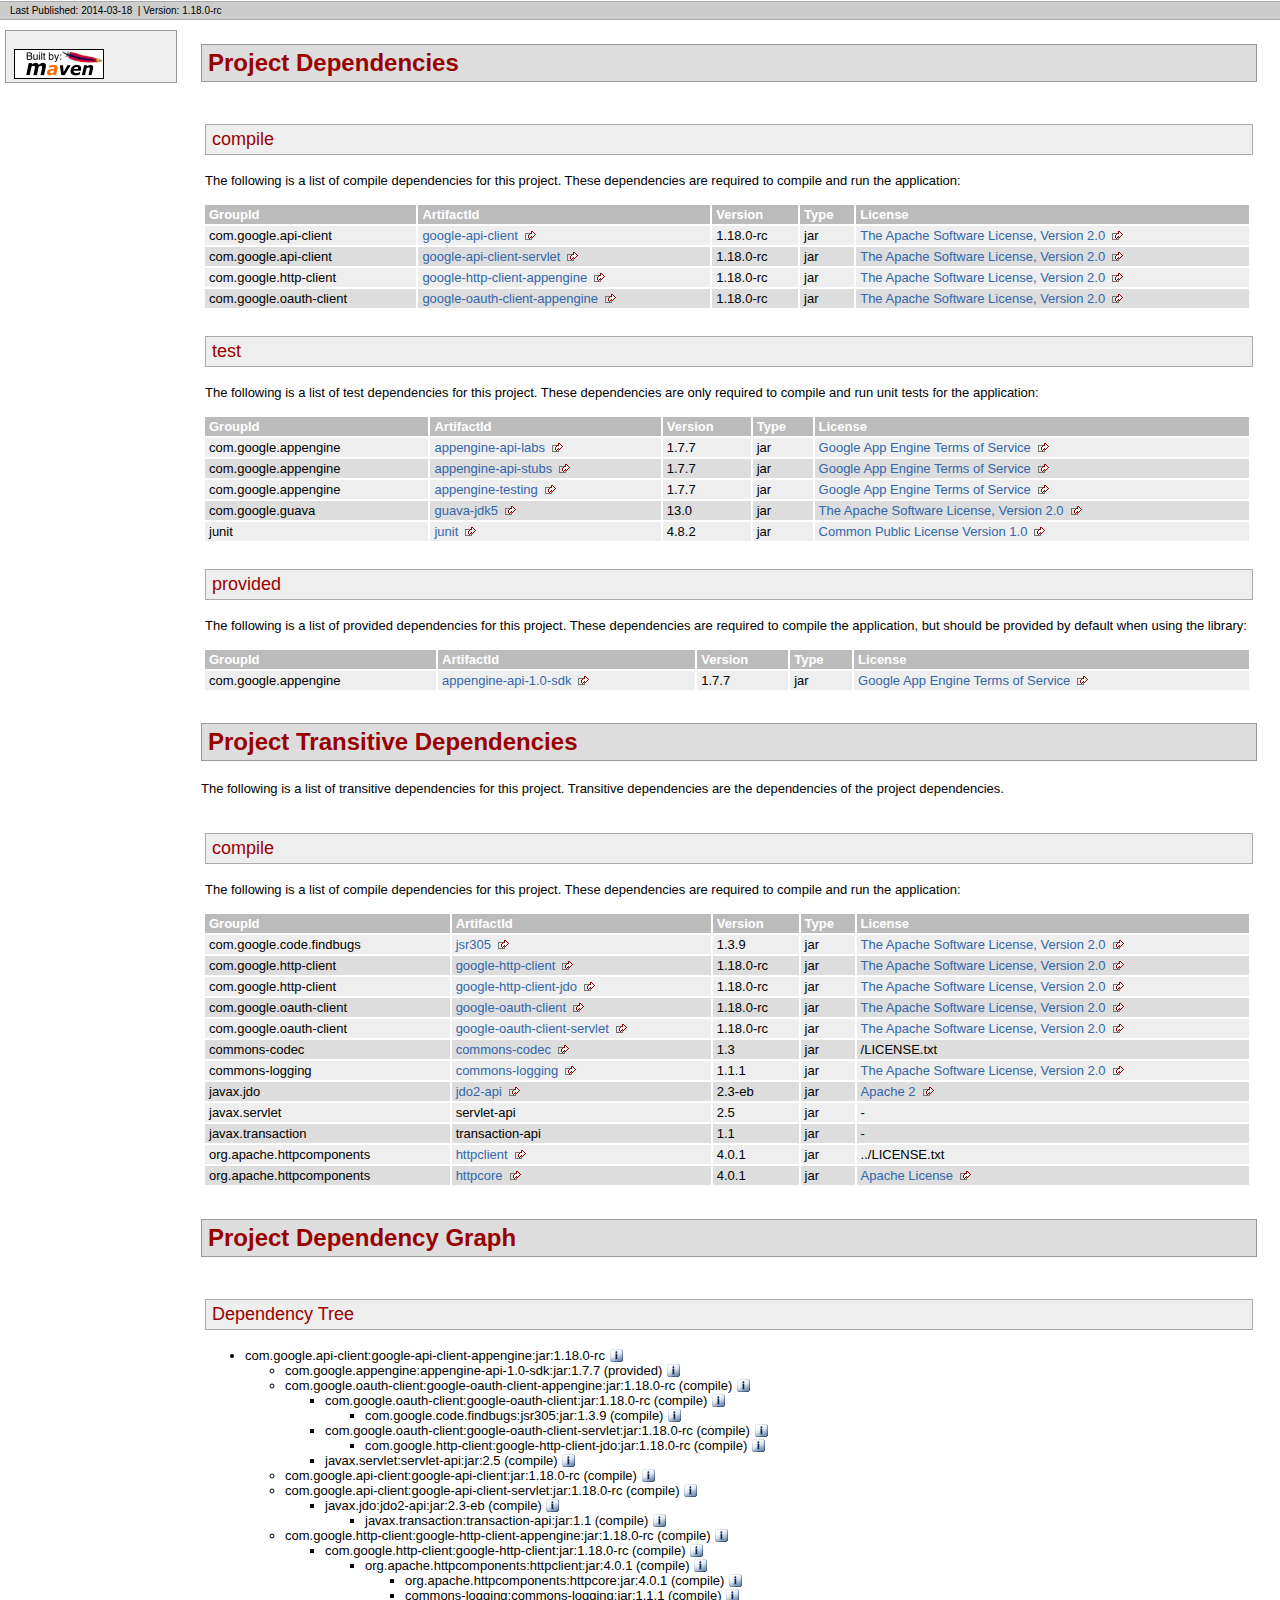
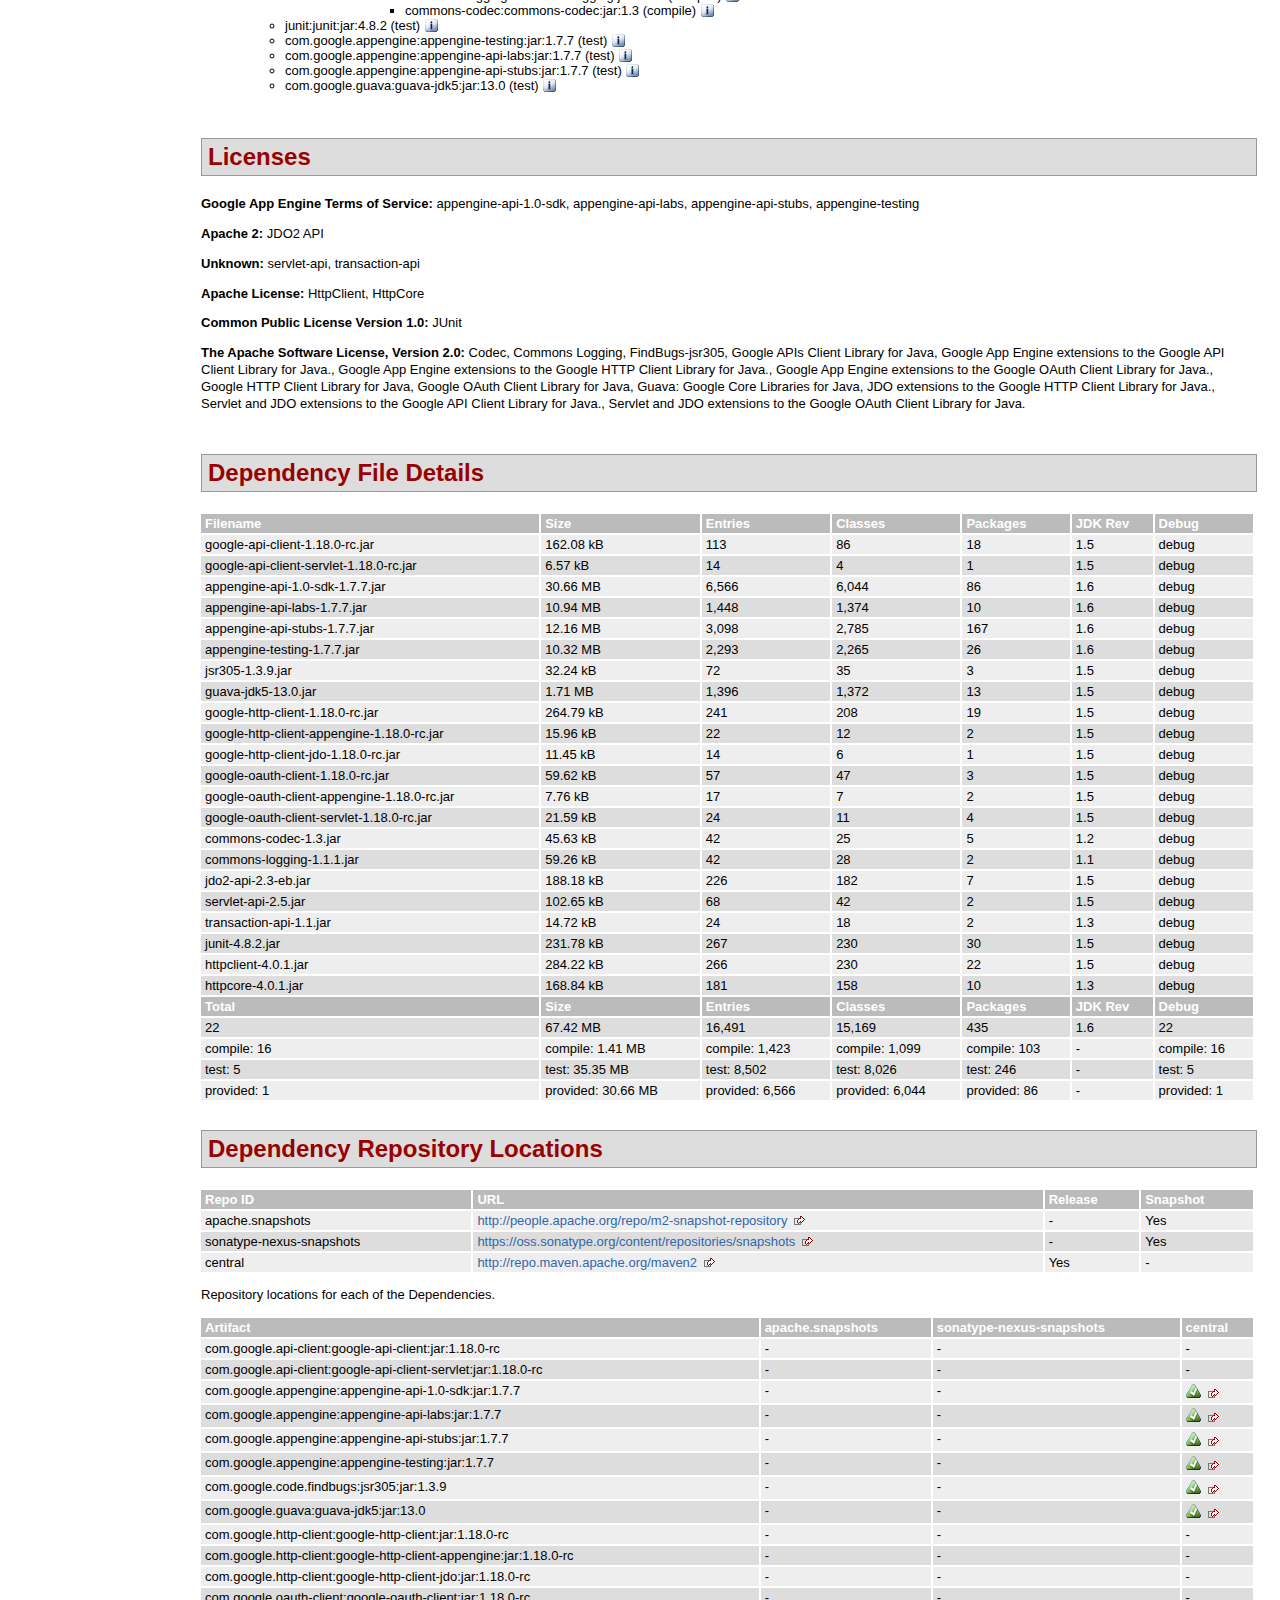
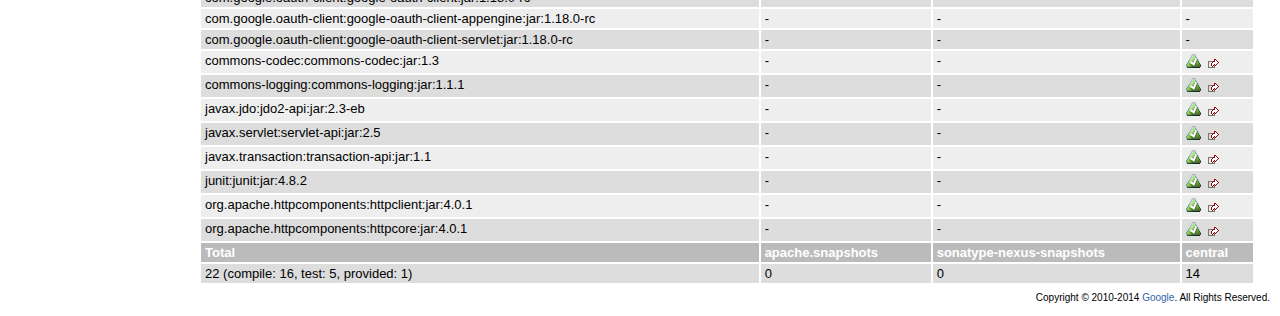
<file: endpoint-libs/liborderapi-v1/orderapi/dependencies/google-api-client-appengine-dependencies.html>
<!DOCTYPE html PUBLIC "-//W3C//DTD XHTML 1.0 Transitional//EN" "http://www.w3.org/TR/xhtml1/DTD/xhtml1-transitional.dtd">
<!-- Generated by Apache Maven Doxia at Mar 18, 2014 -->
<html xmlns="http://www.w3.org/1999/xhtml" xml:lang="en" lang="en">
  <head>
    <meta http-equiv="Content-Type" content="text/html; charset=UTF-8" />
    <title>Project Dependencies</title>
    <style type="text/css" media="all">
      @import url("./css/maven-base.css");
      @import url("./css/maven-theme.css");
      @import url("./css/site.css");
    </style>
    <link rel="stylesheet" href="./css/print.css" type="text/css" media="print" />
    <meta name="Date-Revision-yyyymmdd" content="20140318" />
    <meta http-equiv="Content-Language" content="en" />
        
        </head>
  <body class="composite">
    <div id="banner">
                      <div class="clear">
        <hr/>
      </div>
    </div>
    <div id="breadcrumbs">
            
        
                <div class="xleft">
        <span id="publishDate">Last Published: 2014-03-18</span>
                  &nbsp;| <span id="projectVersion">Version: 1.18.0-rc</span>
                      </div>
            <div class="xright">        
        
      </div>
      <div class="clear">
        <hr/>
      </div>
    </div>
    <div id="leftColumn">
      <div id="navcolumn">
             
        
                                      <a href="http://maven.apache.org/" title="Built by Maven" class="poweredBy">
        <img class="poweredBy" alt="Built by Maven" src="./images/logos/maven-feather.png" />
      </a>
                   
        
            </div>
    </div>
    <div id="bodyColumn">
      <div id="contentBox">
        <a name="Project_Dependencies"></a>
<div class="section">
<h2>Project Dependencies<a name="Project_Dependencies"></a></h2><a name="Project_Dependencies_compile"></a>
<div class="section">
<h3>compile<a name="compile"></a></h3>
<p>The following is a list of compile dependencies for this project. These dependencies are required to compile and run the application:</p>
<table border="0" class="bodyTable">
<tr class="a">
<th>GroupId</th>
<th>ArtifactId</th>
<th>Version</th>
<th>Type</th>
<th>License</th></tr>
<tr class="b">
<td>com.google.api-client</td>
<td><a class="externalLink" href="http://code.google.com/p/google-api-java-client/google-api-client/">google-api-client</a></td>
<td>1.18.0-rc</td>
<td>jar</td>
<td><a class="externalLink" href="http://www.apache.org/licenses/LICENSE-2.0.txt">The Apache Software License, Version 2.0</a></td></tr>
<tr class="a">
<td>com.google.api-client</td>
<td><a class="externalLink" href="http://code.google.com/p/google-api-java-client/google-api-client-servlet/">google-api-client-servlet</a></td>
<td>1.18.0-rc</td>
<td>jar</td>
<td><a class="externalLink" href="http://www.apache.org/licenses/LICENSE-2.0.txt">The Apache Software License, Version 2.0</a></td></tr>
<tr class="b">
<td>com.google.http-client</td>
<td><a class="externalLink" href="http://code.google.com/p/google-http-java-client/google-http-client-appengine/">google-http-client-appengine</a></td>
<td>1.18.0-rc</td>
<td>jar</td>
<td><a class="externalLink" href="http://www.apache.org/licenses/LICENSE-2.0.txt">The Apache Software License, Version 2.0</a></td></tr>
<tr class="a">
<td>com.google.oauth-client</td>
<td><a class="externalLink" href="http://code.google.com/p/google-oauth-java-client/google-oauth-client-appengine/">google-oauth-client-appengine</a></td>
<td>1.18.0-rc</td>
<td>jar</td>
<td><a class="externalLink" href="http://www.apache.org/licenses/LICENSE-2.0.txt">The Apache Software License, Version 2.0</a></td></tr></table></div><a name="Project_Dependencies_test"></a>
<div class="section">
<h3>test<a name="test"></a></h3>
<p>The following is a list of test dependencies for this project. These dependencies are only required to compile and run unit tests for the application:</p>
<table border="0" class="bodyTable">
<tr class="a">
<th>GroupId</th>
<th>ArtifactId</th>
<th>Version</th>
<th>Type</th>
<th>License</th></tr>
<tr class="b">
<td>com.google.appengine</td>
<td><a class="externalLink" href="http://code.google.com/appengine/appengine-api-labs/">appengine-api-labs</a></td>
<td>1.7.7</td>
<td>jar</td>
<td><a class="externalLink" href="http://code.google.com/appengine/terms.html">Google App Engine Terms of Service</a></td></tr>
<tr class="a">
<td>com.google.appengine</td>
<td><a class="externalLink" href="http://code.google.com/appengine/appengine-api-stubs/">appengine-api-stubs</a></td>
<td>1.7.7</td>
<td>jar</td>
<td><a class="externalLink" href="http://code.google.com/appengine/terms.html">Google App Engine Terms of Service</a></td></tr>
<tr class="b">
<td>com.google.appengine</td>
<td><a class="externalLink" href="http://code.google.com/appengine/appengine-testing/">appengine-testing</a></td>
<td>1.7.7</td>
<td>jar</td>
<td><a class="externalLink" href="http://code.google.com/appengine/terms.html">Google App Engine Terms of Service</a></td></tr>
<tr class="a">
<td>com.google.guava</td>
<td><a class="externalLink" href="http://code.google.com/p/guava-libraries/guava-jdk5">guava-jdk5</a></td>
<td>13.0</td>
<td>jar</td>
<td><a class="externalLink" href="http://www.apache.org/licenses/LICENSE-2.0.txt">The Apache Software License, Version 2.0</a></td></tr>
<tr class="b">
<td>junit</td>
<td><a class="externalLink" href="http://junit.org">junit</a></td>
<td>4.8.2</td>
<td>jar</td>
<td><a class="externalLink" href="http://www.opensource.org/licenses/cpl1.0.txt">Common Public License Version 1.0</a></td></tr></table></div><a name="Project_Dependencies_provided"></a>
<div class="section">
<h3>provided<a name="provided"></a></h3>
<p>The following is a list of provided dependencies for this project. These dependencies are required to compile the application, but should be provided by default when using the library:</p>
<table border="0" class="bodyTable">
<tr class="a">
<th>GroupId</th>
<th>ArtifactId</th>
<th>Version</th>
<th>Type</th>
<th>License</th></tr>
<tr class="b">
<td>com.google.appengine</td>
<td><a class="externalLink" href="http://code.google.com/appengine/appengine-api-1.0-sdk/">appengine-api-1.0-sdk</a></td>
<td>1.7.7</td>
<td>jar</td>
<td><a class="externalLink" href="http://code.google.com/appengine/terms.html">Google App Engine Terms of Service</a></td></tr></table></div></div><a name="Project_Transitive_Dependencies"></a>
<div class="section">
<h2>Project Transitive Dependencies<a name="Project_Transitive_Dependencies"></a></h2>
<p>The following is a list of transitive dependencies for this project. Transitive dependencies are the dependencies of the project dependencies.</p><a name="Project_Transitive_Dependencies_compile"></a>
<div class="section">
<h3>compile<a name="compile"></a></h3>
<p>The following is a list of compile dependencies for this project. These dependencies are required to compile and run the application:</p>
<table border="0" class="bodyTable">
<tr class="a">
<th>GroupId</th>
<th>ArtifactId</th>
<th>Version</th>
<th>Type</th>
<th>License</th></tr>
<tr class="b">
<td>com.google.code.findbugs</td>
<td><a class="externalLink" href="http://findbugs.sourceforge.net/">jsr305</a></td>
<td>1.3.9</td>
<td>jar</td>
<td><a class="externalLink" href="http://www.apache.org/licenses/LICENSE-2.0.txt">The Apache Software License, Version 2.0</a></td></tr>
<tr class="a">
<td>com.google.http-client</td>
<td><a class="externalLink" href="http://code.google.com/p/google-http-java-client/google-http-client/">google-http-client</a></td>
<td>1.18.0-rc</td>
<td>jar</td>
<td><a class="externalLink" href="http://www.apache.org/licenses/LICENSE-2.0.txt">The Apache Software License, Version 2.0</a></td></tr>
<tr class="b">
<td>com.google.http-client</td>
<td><a class="externalLink" href="http://code.google.com/p/google-http-java-client/google-http-client-jdo/">google-http-client-jdo</a></td>
<td>1.18.0-rc</td>
<td>jar</td>
<td><a class="externalLink" href="http://www.apache.org/licenses/LICENSE-2.0.txt">The Apache Software License, Version 2.0</a></td></tr>
<tr class="a">
<td>com.google.oauth-client</td>
<td><a class="externalLink" href="http://code.google.com/p/google-oauth-java-client/google-oauth-client/">google-oauth-client</a></td>
<td>1.18.0-rc</td>
<td>jar</td>
<td><a class="externalLink" href="http://www.apache.org/licenses/LICENSE-2.0.txt">The Apache Software License, Version 2.0</a></td></tr>
<tr class="b">
<td>com.google.oauth-client</td>
<td><a class="externalLink" href="http://code.google.com/p/google-oauth-java-client/google-oauth-client-servlet/">google-oauth-client-servlet</a></td>
<td>1.18.0-rc</td>
<td>jar</td>
<td><a class="externalLink" href="http://www.apache.org/licenses/LICENSE-2.0.txt">The Apache Software License, Version 2.0</a></td></tr>
<tr class="a">
<td>commons-codec</td>
<td><a class="externalLink" href="http://jakarta.apache.org/commons/codec/">commons-codec</a></td>
<td>1.3</td>
<td>jar</td>
<td>/LICENSE.txt</td></tr>
<tr class="b">
<td>commons-logging</td>
<td><a class="externalLink" href="http://commons.apache.org/logging">commons-logging</a></td>
<td>1.1.1</td>
<td>jar</td>
<td><a class="externalLink" href="http://www.apache.org/licenses/LICENSE-2.0.txt">The Apache Software License, Version 2.0</a></td></tr>
<tr class="a">
<td>javax.jdo</td>
<td><a class="externalLink" href="http://db.apache.org/jdo/index.html">jdo2-api</a></td>
<td>2.3-eb</td>
<td>jar</td>
<td><a class="externalLink" href="http://www.apache.org/licenses/LICENSE-2.0.txt">Apache 2</a></td></tr>
<tr class="b">
<td>javax.servlet</td>
<td>servlet-api</td>
<td>2.5</td>
<td>jar</td>
<td>-</td></tr>
<tr class="a">
<td>javax.transaction</td>
<td>transaction-api</td>
<td>1.1</td>
<td>jar</td>
<td>-</td></tr>
<tr class="b">
<td>org.apache.httpcomponents</td>
<td><a class="externalLink" href="http://hc.apache.org/httpcomponents-client">httpclient</a></td>
<td>4.0.1</td>
<td>jar</td>
<td>../LICENSE.txt</td></tr>
<tr class="a">
<td>org.apache.httpcomponents</td>
<td><a class="externalLink" href="http://hc.apache.org/httpcomponents-core/">httpcore</a></td>
<td>4.0.1</td>
<td>jar</td>
<td><a class="externalLink" href="http://www.apache.org/licenses/LICENSE-2.0.html">Apache License</a></td></tr></table></div></div><a name="Project_Dependency_Graph"></a>
<div class="section">
<h2>Project Dependency Graph<a name="Project_Dependency_Graph"></a></h2><script language="javascript" type="text/javascript">
      function toggleDependencyDetail( divId, imgId )
      {
        var div = document.getElementById( divId );
        var img = document.getElementById( imgId );
        if( div.style.display == '' )
        {
          div.style.display = 'none';
          img.src='./images/icon_info_sml.gif';
        }
        else
        {
          div.style.display = '';
          img.src='./images/close.gif';
        }
      }
</script>
<a name="Dependency_Tree"></a>
<div class="section">
<h3>Dependency Tree<a name="Dependency_Tree"></a></h3>
<ul>
<li>com.google.api-client:google-api-client-appengine:jar:1.18.0-rc <img id="_img1" src="./images/icon_info_sml.gif" alt="Information" onclick="toggleDependencyDetail( '_dep0', '_img1' );" style="cursor: pointer;vertical-align:text-bottom;"></img><div id="_dep0" style="display:none">
<table border="0" class="bodyTable">
<tr class="a">
<th>Google App Engine extensions to the Google API Client Library for Java.</th></tr>
<tr class="b">
<td>
<p><b>Description: </b>Sonatype helps open source projects to set up Maven repositories on https://oss.sonatype.org/</p>
<p><b>URL: </b><a class="externalLink" href="http://code.google.com/p/google-api-java-client/google-api-client-appengine/">http://code.google.com/p/google-api-java-client/google-api-client-appengine/</a></p>
<p><b>Project License: </b><a class="externalLink" href="http://www.apache.org/licenses/LICENSE-2.0.txt">The Apache Software License, Version 2.0</a></p></td></tr></table></div>
<ul>
<li>com.google.appengine:appengine-api-1.0-sdk:jar:1.7.7 (provided) <img id="_img3" src="./images/icon_info_sml.gif" alt="Information" onclick="toggleDependencyDetail( '_dep2', '_img3' );" style="cursor: pointer;vertical-align:text-bottom;"></img><div id="_dep2" style="display:none">
<table border="0" class="bodyTable">
<tr class="a">
<th>appengine-api-1.0-sdk</th></tr>
<tr class="b">
<td>
<p><b>Description: </b>Sonatype helps open source projects to set up Maven repositories on https://oss.sonatype.org/</p>
<p><b>URL: </b><a class="externalLink" href="http://code.google.com/appengine/appengine-api-1.0-sdk/">http://code.google.com/appengine/appengine-api-1.0-sdk/</a></p>
<p><b>Project License: </b><a class="externalLink" href="http://code.google.com/appengine/terms.html">Google App Engine Terms of Service</a></p></td></tr></table></div></li>
<li>com.google.oauth-client:google-oauth-client-appengine:jar:1.18.0-rc (compile) <img id="_img5" src="./images/icon_info_sml.gif" alt="Information" onclick="toggleDependencyDetail( '_dep4', '_img5' );" style="cursor: pointer;vertical-align:text-bottom;"></img><div id="_dep4" style="display:none">
<table border="0" class="bodyTable">
<tr class="a">
<th>Google App Engine extensions to the Google OAuth Client Library for Java.</th></tr>
<tr class="b">
<td>
<p><b>Description: </b>Sonatype helps open source projects to set up Maven repositories on https://oss.sonatype.org/</p>
<p><b>URL: </b><a class="externalLink" href="http://code.google.com/p/google-oauth-java-client/google-oauth-client-appengine/">http://code.google.com/p/google-oauth-java-client/google-oauth-client-appengine/</a></p>
<p><b>Project License: </b><a class="externalLink" href="http://www.apache.org/licenses/LICENSE-2.0.txt">The Apache Software License, Version 2.0</a></p></td></tr></table></div>
<ul>
<li>com.google.oauth-client:google-oauth-client:jar:1.18.0-rc (compile) <img id="_img7" src="./images/icon_info_sml.gif" alt="Information" onclick="toggleDependencyDetail( '_dep6', '_img7' );" style="cursor: pointer;vertical-align:text-bottom;"></img><div id="_dep6" style="display:none">
<table border="0" class="bodyTable">
<tr class="a">
<th>Google OAuth Client Library for Java</th></tr>
<tr class="b">
<td>
<p><b>Description: </b>Google OAuth Client Library for Java. Functionality that works on all supported Java platforms,
    including Java 5 (or higher) desktop (SE) and web (EE), Android, and Google App Engine.</p>
<p><b>URL: </b><a class="externalLink" href="http://code.google.com/p/google-oauth-java-client/google-oauth-client/">http://code.google.com/p/google-oauth-java-client/google-oauth-client/</a></p>
<p><b>Project License: </b><a class="externalLink" href="http://www.apache.org/licenses/LICENSE-2.0.txt">The Apache Software License, Version 2.0</a></p></td></tr></table></div>
<ul>
<li>com.google.code.findbugs:jsr305:jar:1.3.9 (compile) <img id="_img9" src="./images/icon_info_sml.gif" alt="Information" onclick="toggleDependencyDetail( '_dep8', '_img9' );" style="cursor: pointer;vertical-align:text-bottom;"></img><div id="_dep8" style="display:none">
<table border="0" class="bodyTable">
<tr class="a">
<th>FindBugs-jsr305</th></tr>
<tr class="b">
<td>
<p><b>Description: </b>JSR305 Annotations for Findbugs</p>
<p><b>URL: </b><a class="externalLink" href="http://findbugs.sourceforge.net/">http://findbugs.sourceforge.net/</a></p>
<p><b>Project License: </b><a class="externalLink" href="http://www.apache.org/licenses/LICENSE-2.0.txt">The Apache Software License, Version 2.0</a></p></td></tr></table></div></li></ul></li>
<li>com.google.oauth-client:google-oauth-client-servlet:jar:1.18.0-rc (compile) <img id="_img11" src="./images/icon_info_sml.gif" alt="Information" onclick="toggleDependencyDetail( '_dep10', '_img11' );" style="cursor: pointer;vertical-align:text-bottom;"></img><div id="_dep10" style="display:none">
<table border="0" class="bodyTable">
<tr class="a">
<th>Servlet and JDO extensions to the Google OAuth Client Library for Java.</th></tr>
<tr class="b">
<td>
<p><b>Description: </b>Sonatype helps open source projects to set up Maven repositories on https://oss.sonatype.org/</p>
<p><b>URL: </b><a class="externalLink" href="http://code.google.com/p/google-oauth-java-client/google-oauth-client-servlet/">http://code.google.com/p/google-oauth-java-client/google-oauth-client-servlet/</a></p>
<p><b>Project License: </b><a class="externalLink" href="http://www.apache.org/licenses/LICENSE-2.0.txt">The Apache Software License, Version 2.0</a></p></td></tr></table></div>
<ul>
<li>com.google.http-client:google-http-client-jdo:jar:1.18.0-rc (compile) <img id="_img13" src="./images/icon_info_sml.gif" alt="Information" onclick="toggleDependencyDetail( '_dep12', '_img13' );" style="cursor: pointer;vertical-align:text-bottom;"></img><div id="_dep12" style="display:none">
<table border="0" class="bodyTable">
<tr class="a">
<th>JDO extensions to the Google HTTP Client Library for Java.</th></tr>
<tr class="b">
<td>
<p><b>Description: </b>Sonatype helps open source projects to set up Maven repositories on https://oss.sonatype.org/</p>
<p><b>URL: </b><a class="externalLink" href="http://code.google.com/p/google-http-java-client/google-http-client-jdo/">http://code.google.com/p/google-http-java-client/google-http-client-jdo/</a></p>
<p><b>Project License: </b><a class="externalLink" href="http://www.apache.org/licenses/LICENSE-2.0.txt">The Apache Software License, Version 2.0</a></p></td></tr></table></div></li></ul></li>
<li>javax.servlet:servlet-api:jar:2.5 (compile) <img id="_img15" src="./images/icon_info_sml.gif" alt="Information" onclick="toggleDependencyDetail( '_dep14', '_img15' );" style="cursor: pointer;vertical-align:text-bottom;"></img><div id="_dep14" style="display:none">
<table border="0" class="bodyTable">
<tr class="a">
<th>servlet-api</th></tr>
<tr class="b">
<td>
<p><b>Description: </b>There is currently no description associated with this project.</p>
<p><b>Project License: </b>No license is defined for this project.</p></td></tr></table></div></li></ul></li>
<li>com.google.api-client:google-api-client:jar:1.18.0-rc (compile) <img id="_img17" src="./images/icon_info_sml.gif" alt="Information" onclick="toggleDependencyDetail( '_dep16', '_img17' );" style="cursor: pointer;vertical-align:text-bottom;"></img><div id="_dep16" style="display:none">
<table border="0" class="bodyTable">
<tr class="a">
<th>Google APIs Client Library for Java</th></tr>
<tr class="b">
<td>
<p><b>Description: </b>Sonatype helps open source projects to set up Maven repositories on https://oss.sonatype.org/</p>
<p><b>URL: </b><a class="externalLink" href="http://code.google.com/p/google-api-java-client/google-api-client/">http://code.google.com/p/google-api-java-client/google-api-client/</a></p>
<p><b>Project License: </b><a class="externalLink" href="http://www.apache.org/licenses/LICENSE-2.0.txt">The Apache Software License, Version 2.0</a></p></td></tr></table></div></li>
<li>com.google.api-client:google-api-client-servlet:jar:1.18.0-rc (compile) <img id="_img19" src="./images/icon_info_sml.gif" alt="Information" onclick="toggleDependencyDetail( '_dep18', '_img19' );" style="cursor: pointer;vertical-align:text-bottom;"></img><div id="_dep18" style="display:none">
<table border="0" class="bodyTable">
<tr class="a">
<th>Servlet and JDO extensions to the Google API Client Library for Java.</th></tr>
<tr class="b">
<td>
<p><b>Description: </b>Sonatype helps open source projects to set up Maven repositories on https://oss.sonatype.org/</p>
<p><b>URL: </b><a class="externalLink" href="http://code.google.com/p/google-api-java-client/google-api-client-servlet/">http://code.google.com/p/google-api-java-client/google-api-client-servlet/</a></p>
<p><b>Project License: </b><a class="externalLink" href="http://www.apache.org/licenses/LICENSE-2.0.txt">The Apache Software License, Version 2.0</a></p></td></tr></table></div>
<ul>
<li>javax.jdo:jdo2-api:jar:2.3-eb (compile) <img id="_img21" src="./images/icon_info_sml.gif" alt="Information" onclick="toggleDependencyDetail( '_dep20', '_img21' );" style="cursor: pointer;vertical-align:text-bottom;"></img><div id="_dep20" style="display:none">
<table border="0" class="bodyTable">
<tr class="a">
<th>JDO2 API</th></tr>
<tr class="b">
<td>
<p><b>Description: </b>The Java Data Objects 2 (JDO) API is a standard interface-based Java model abstraction of persistence, developed as Java Specification Request 243 under the auspices of the Java Community Process.</p>
<p><b>URL: </b><a class="externalLink" href="http://db.apache.org/jdo/index.html">http://db.apache.org/jdo/index.html</a></p>
<p><b>Project License: </b><a class="externalLink" href="http://www.apache.org/licenses/LICENSE-2.0.txt">Apache 2</a></p></td></tr></table></div>
<ul>
<li>javax.transaction:transaction-api:jar:1.1 (compile) <img id="_img23" src="./images/icon_info_sml.gif" alt="Information" onclick="toggleDependencyDetail( '_dep22', '_img23' );" style="cursor: pointer;vertical-align:text-bottom;"></img><div id="_dep22" style="display:none">
<table border="0" class="bodyTable">
<tr class="a">
<th>transaction-api</th></tr>
<tr class="b">
<td>
<p><b>Description: </b>There is currently no description associated with this project.</p>
<p><b>Project License: </b>No license is defined for this project.</p></td></tr></table></div></li></ul></li></ul></li>
<li>com.google.http-client:google-http-client-appengine:jar:1.18.0-rc (compile) <img id="_img25" src="./images/icon_info_sml.gif" alt="Information" onclick="toggleDependencyDetail( '_dep24', '_img25' );" style="cursor: pointer;vertical-align:text-bottom;"></img><div id="_dep24" style="display:none">
<table border="0" class="bodyTable">
<tr class="a">
<th>Google App Engine extensions to the Google HTTP Client Library for Java.</th></tr>
<tr class="b">
<td>
<p><b>Description: </b>Sonatype helps open source projects to set up Maven repositories on https://oss.sonatype.org/</p>
<p><b>URL: </b><a class="externalLink" href="http://code.google.com/p/google-http-java-client/google-http-client-appengine/">http://code.google.com/p/google-http-java-client/google-http-client-appengine/</a></p>
<p><b>Project License: </b><a class="externalLink" href="http://www.apache.org/licenses/LICENSE-2.0.txt">The Apache Software License, Version 2.0</a></p></td></tr></table></div>
<ul>
<li>com.google.http-client:google-http-client:jar:1.18.0-rc (compile) <img id="_img27" src="./images/icon_info_sml.gif" alt="Information" onclick="toggleDependencyDetail( '_dep26', '_img27' );" style="cursor: pointer;vertical-align:text-bottom;"></img><div id="_dep26" style="display:none">
<table border="0" class="bodyTable">
<tr class="a">
<th>Google HTTP Client Library for Java</th></tr>
<tr class="b">
<td>
<p><b>Description: </b>Google HTTP Client Library for Java. Functionality that works on all supported Java platforms,
    including Java 5 (or higher) desktop (SE) and web (EE), Android, and Google App Engine.</p>
<p><b>URL: </b><a class="externalLink" href="http://code.google.com/p/google-http-java-client/google-http-client/">http://code.google.com/p/google-http-java-client/google-http-client/</a></p>
<p><b>Project License: </b><a class="externalLink" href="http://www.apache.org/licenses/LICENSE-2.0.txt">The Apache Software License, Version 2.0</a></p></td></tr></table></div>
<ul>
<li>org.apache.httpcomponents:httpclient:jar:4.0.1 (compile) <img id="_img29" src="./images/icon_info_sml.gif" alt="Information" onclick="toggleDependencyDetail( '_dep28', '_img29' );" style="cursor: pointer;vertical-align:text-bottom;"></img><div id="_dep28" style="display:none">
<table border="0" class="bodyTable">
<tr class="a">
<th>HttpClient</th></tr>
<tr class="b">
<td>
<p><b>Description: </b>HttpComponents Client (base module)</p>
<p><b>URL: </b><a class="externalLink" href="http://hc.apache.org/httpcomponents-client">http://hc.apache.org/httpcomponents-client</a></p>
<p><b>Project License: </b><a href="../LICENSE.txt">Apache License</a></p></td></tr></table></div>
<ul>
<li>org.apache.httpcomponents:httpcore:jar:4.0.1 (compile) <img id="_img31" src="./images/icon_info_sml.gif" alt="Information" onclick="toggleDependencyDetail( '_dep30', '_img31' );" style="cursor: pointer;vertical-align:text-bottom;"></img><div id="_dep30" style="display:none">
<table border="0" class="bodyTable">
<tr class="a">
<th>HttpCore</th></tr>
<tr class="b">
<td>
<p><b>Description: </b>HttpComponents Core (Java 1.3 compatible)</p>
<p><b>URL: </b><a class="externalLink" href="http://hc.apache.org/httpcomponents-core/">http://hc.apache.org/httpcomponents-core/</a></p>
<p><b>Project License: </b><a class="externalLink" href="http://www.apache.org/licenses/LICENSE-2.0.html">Apache License</a></p></td></tr></table></div></li>
<li>commons-logging:commons-logging:jar:1.1.1 (compile) <img id="_img33" src="./images/icon_info_sml.gif" alt="Information" onclick="toggleDependencyDetail( '_dep32', '_img33' );" style="cursor: pointer;vertical-align:text-bottom;"></img><div id="_dep32" style="display:none">
<table border="0" class="bodyTable">
<tr class="a">
<th>Commons Logging</th></tr>
<tr class="b">
<td>
<p><b>Description: </b>Commons Logging is a thin adapter allowing configurable bridging to other,
    well known logging systems.</p>
<p><b>URL: </b><a class="externalLink" href="http://commons.apache.org/logging">http://commons.apache.org/logging</a></p>
<p><b>Project License: </b><a class="externalLink" href="http://www.apache.org/licenses/LICENSE-2.0.txt">The Apache Software License, Version 2.0</a></p></td></tr></table></div></li>
<li>commons-codec:commons-codec:jar:1.3 (compile) <img id="_img35" src="./images/icon_info_sml.gif" alt="Information" onclick="toggleDependencyDetail( '_dep34', '_img35' );" style="cursor: pointer;vertical-align:text-bottom;"></img><div id="_dep34" style="display:none">
<table border="0" class="bodyTable">
<tr class="a">
<th>Codec</th></tr>
<tr class="b">
<td>
<p><b>Description: </b>The codec package contains simple encoder and decoders for
   various formats such as Base64 and Hexadecimal.  In addition to these
   widely used encoders and decoders, the codec package also maintains a
   collection of phonetic encoding utilities.</p>
<p><b>URL: </b><a class="externalLink" href="http://jakarta.apache.org/commons/codec/">http://jakarta.apache.org/commons/codec/</a></p>
<p><b>Project License: </b><a href="/LICENSE.txt">The Apache Software License, Version 2.0</a></p></td></tr></table></div></li></ul></li></ul></li></ul></li>
<li>junit:junit:jar:4.8.2 (test) <img id="_img37" src="./images/icon_info_sml.gif" alt="Information" onclick="toggleDependencyDetail( '_dep36', '_img37' );" style="cursor: pointer;vertical-align:text-bottom;"></img><div id="_dep36" style="display:none">
<table border="0" class="bodyTable">
<tr class="a">
<th>JUnit</th></tr>
<tr class="b">
<td>
<p><b>Description: </b>JUnit is a regression testing framework. It is used by the developer who implements unit tests in Java.</p>
<p><b>URL: </b><a class="externalLink" href="http://junit.org">http://junit.org</a></p>
<p><b>Project License: </b><a class="externalLink" href="http://www.opensource.org/licenses/cpl1.0.txt">Common Public License Version 1.0</a></p></td></tr></table></div></li>
<li>com.google.appengine:appengine-testing:jar:1.7.7 (test) <img id="_img39" src="./images/icon_info_sml.gif" alt="Information" onclick="toggleDependencyDetail( '_dep38', '_img39' );" style="cursor: pointer;vertical-align:text-bottom;"></img><div id="_dep38" style="display:none">
<table border="0" class="bodyTable">
<tr class="a">
<th>appengine-testing</th></tr>
<tr class="b">
<td>
<p><b>Description: </b>Sonatype helps open source projects to set up Maven repositories on https://oss.sonatype.org/</p>
<p><b>URL: </b><a class="externalLink" href="http://code.google.com/appengine/appengine-testing/">http://code.google.com/appengine/appengine-testing/</a></p>
<p><b>Project License: </b><a class="externalLink" href="http://code.google.com/appengine/terms.html">Google App Engine Terms of Service</a></p></td></tr></table></div></li>
<li>com.google.appengine:appengine-api-labs:jar:1.7.7 (test) <img id="_img41" src="./images/icon_info_sml.gif" alt="Information" onclick="toggleDependencyDetail( '_dep40', '_img41' );" style="cursor: pointer;vertical-align:text-bottom;"></img><div id="_dep40" style="display:none">
<table border="0" class="bodyTable">
<tr class="a">
<th>appengine-api-labs</th></tr>
<tr class="b">
<td>
<p><b>Description: </b>Sonatype helps open source projects to set up Maven repositories on https://oss.sonatype.org/</p>
<p><b>URL: </b><a class="externalLink" href="http://code.google.com/appengine/appengine-api-labs/">http://code.google.com/appengine/appengine-api-labs/</a></p>
<p><b>Project License: </b><a class="externalLink" href="http://code.google.com/appengine/terms.html">Google App Engine Terms of Service</a></p></td></tr></table></div></li>
<li>com.google.appengine:appengine-api-stubs:jar:1.7.7 (test) <img id="_img43" src="./images/icon_info_sml.gif" alt="Information" onclick="toggleDependencyDetail( '_dep42', '_img43' );" style="cursor: pointer;vertical-align:text-bottom;"></img><div id="_dep42" style="display:none">
<table border="0" class="bodyTable">
<tr class="a">
<th>appengine-api-stubs</th></tr>
<tr class="b">
<td>
<p><b>Description: </b>Sonatype helps open source projects to set up Maven repositories on https://oss.sonatype.org/</p>
<p><b>URL: </b><a class="externalLink" href="http://code.google.com/appengine/appengine-api-stubs/">http://code.google.com/appengine/appengine-api-stubs/</a></p>
<p><b>Project License: </b><a class="externalLink" href="http://code.google.com/appengine/terms.html">Google App Engine Terms of Service</a></p></td></tr></table></div></li>
<li>com.google.guava:guava-jdk5:jar:13.0 (test) <img id="_img45" src="./images/icon_info_sml.gif" alt="Information" onclick="toggleDependencyDetail( '_dep44', '_img45' );" style="cursor: pointer;vertical-align:text-bottom;"></img><div id="_dep44" style="display:none">
<table border="0" class="bodyTable">
<tr class="a">
<th>Guava: Google Core Libraries for Java</th></tr>
<tr class="b">
<td>
<p><b>Description: </b>Guava is a suite of core and expanded libraries that include
    utility classes, google's collections, io classes, and much
    much more.

    Guava has only one code dependency - javax.annotation,
    per the JSR-305 spec.</p>
<p><b>URL: </b><a class="externalLink" href="http://code.google.com/p/guava-libraries/guava-jdk5">http://code.google.com/p/guava-libraries/guava-jdk5</a></p>
<p><b>Project License: </b><a class="externalLink" href="http://www.apache.org/licenses/LICENSE-2.0.txt">The Apache Software License, Version 2.0</a></p></td></tr></table></div></li></ul></li></ul></div></div><a name="Licenses"></a>
<div class="section">
<h2>Licenses<a name="Licenses"></a></h2>
<p><b>Google App Engine Terms of Service: </b>appengine-api-1.0-sdk, appengine-api-labs, appengine-api-stubs, appengine-testing</p>
<p><b>Apache 2: </b>JDO2 API</p>
<p><b>Unknown: </b>servlet-api, transaction-api</p>
<p><b>Apache License: </b>HttpClient, HttpCore</p>
<p><b>Common Public License Version 1.0: </b>JUnit</p>
<p><b>The Apache Software License, Version 2.0: </b>Codec, Commons Logging, FindBugs-jsr305, Google APIs Client Library for Java, Google App Engine extensions to the Google API Client Library for Java., Google App Engine extensions to the Google HTTP Client Library for Java., Google App Engine extensions to the Google OAuth Client Library for Java., Google HTTP Client Library for Java, Google OAuth Client Library for Java, Guava: Google Core Libraries for Java, JDO extensions to the Google HTTP Client Library for Java., Servlet and JDO extensions to the Google API Client Library for Java., Servlet and JDO extensions to the Google OAuth Client Library for Java.</p></div><a name="Dependency_File_Details"></a>
<div class="section">
<h2>Dependency File Details<a name="Dependency_File_Details"></a></h2>
<table border="0" class="bodyTable">
<tr class="a">
<th>Filename</th>
<th>Size</th>
<th>Entries</th>
<th>Classes</th>
<th>Packages</th>
<th>JDK Rev</th>
<th>Debug</th></tr>
<tr class="b">
<td>google-api-client-1.18.0-rc.jar</td>
<td>162.08 kB</td>
<td>113</td>
<td>86</td>
<td>18</td>
<td>1.5</td>
<td>debug</td></tr>
<tr class="a">
<td>google-api-client-servlet-1.18.0-rc.jar</td>
<td>6.57 kB</td>
<td>14</td>
<td>4</td>
<td>1</td>
<td>1.5</td>
<td>debug</td></tr>
<tr class="b">
<td>appengine-api-1.0-sdk-1.7.7.jar</td>
<td>30.66 MB</td>
<td>6,566</td>
<td>6,044</td>
<td>86</td>
<td>1.6</td>
<td>debug</td></tr>
<tr class="a">
<td>appengine-api-labs-1.7.7.jar</td>
<td>10.94 MB</td>
<td>1,448</td>
<td>1,374</td>
<td>10</td>
<td>1.6</td>
<td>debug</td></tr>
<tr class="b">
<td>appengine-api-stubs-1.7.7.jar</td>
<td>12.16 MB</td>
<td>3,098</td>
<td>2,785</td>
<td>167</td>
<td>1.6</td>
<td>debug</td></tr>
<tr class="a">
<td>appengine-testing-1.7.7.jar</td>
<td>10.32 MB</td>
<td>2,293</td>
<td>2,265</td>
<td>26</td>
<td>1.6</td>
<td>debug</td></tr>
<tr class="b">
<td>jsr305-1.3.9.jar</td>
<td>32.24 kB</td>
<td>72</td>
<td>35</td>
<td>3</td>
<td>1.5</td>
<td>debug</td></tr>
<tr class="a">
<td>guava-jdk5-13.0.jar</td>
<td>1.71 MB</td>
<td>1,396</td>
<td>1,372</td>
<td>13</td>
<td>1.5</td>
<td>debug</td></tr>
<tr class="b">
<td>google-http-client-1.18.0-rc.jar</td>
<td>264.79 kB</td>
<td>241</td>
<td>208</td>
<td>19</td>
<td>1.5</td>
<td>debug</td></tr>
<tr class="a">
<td>google-http-client-appengine-1.18.0-rc.jar</td>
<td>15.96 kB</td>
<td>22</td>
<td>12</td>
<td>2</td>
<td>1.5</td>
<td>debug</td></tr>
<tr class="b">
<td>google-http-client-jdo-1.18.0-rc.jar</td>
<td>11.45 kB</td>
<td>14</td>
<td>6</td>
<td>1</td>
<td>1.5</td>
<td>debug</td></tr>
<tr class="a">
<td>google-oauth-client-1.18.0-rc.jar</td>
<td>59.62 kB</td>
<td>57</td>
<td>47</td>
<td>3</td>
<td>1.5</td>
<td>debug</td></tr>
<tr class="b">
<td>google-oauth-client-appengine-1.18.0-rc.jar</td>
<td>7.76 kB</td>
<td>17</td>
<td>7</td>
<td>2</td>
<td>1.5</td>
<td>debug</td></tr>
<tr class="a">
<td>google-oauth-client-servlet-1.18.0-rc.jar</td>
<td>21.59 kB</td>
<td>24</td>
<td>11</td>
<td>4</td>
<td>1.5</td>
<td>debug</td></tr>
<tr class="b">
<td>commons-codec-1.3.jar</td>
<td>45.63 kB</td>
<td>42</td>
<td>25</td>
<td>5</td>
<td>1.2</td>
<td>debug</td></tr>
<tr class="a">
<td>commons-logging-1.1.1.jar</td>
<td>59.26 kB</td>
<td>42</td>
<td>28</td>
<td>2</td>
<td>1.1</td>
<td>debug</td></tr>
<tr class="b">
<td>jdo2-api-2.3-eb.jar</td>
<td>188.18 kB</td>
<td>226</td>
<td>182</td>
<td>7</td>
<td>1.5</td>
<td>debug</td></tr>
<tr class="a">
<td>servlet-api-2.5.jar</td>
<td>102.65 kB</td>
<td>68</td>
<td>42</td>
<td>2</td>
<td>1.5</td>
<td>debug</td></tr>
<tr class="b">
<td>transaction-api-1.1.jar</td>
<td>14.72 kB</td>
<td>24</td>
<td>18</td>
<td>2</td>
<td>1.3</td>
<td>debug</td></tr>
<tr class="a">
<td>junit-4.8.2.jar</td>
<td>231.78 kB</td>
<td>267</td>
<td>230</td>
<td>30</td>
<td>1.5</td>
<td>debug</td></tr>
<tr class="b">
<td>httpclient-4.0.1.jar</td>
<td>284.22 kB</td>
<td>266</td>
<td>230</td>
<td>22</td>
<td>1.5</td>
<td>debug</td></tr>
<tr class="a">
<td>httpcore-4.0.1.jar</td>
<td>168.84 kB</td>
<td>181</td>
<td>158</td>
<td>10</td>
<td>1.3</td>
<td>debug</td></tr>
<tr class="b">
<th>Total</th>
<th>Size</th>
<th>Entries</th>
<th>Classes</th>
<th>Packages</th>
<th>JDK Rev</th>
<th>Debug</th></tr>
<tr class="a">
<td>22</td>
<td>67.42 MB</td>
<td>16,491</td>
<td>15,169</td>
<td>435</td>
<td>1.6</td>
<td>22</td></tr>
<tr class="b">
<td>compile: 16</td>
<td>compile: 1.41 MB</td>
<td>compile: 1,423</td>
<td>compile: 1,099</td>
<td>compile: 103</td>
<td>-</td>
<td>compile: 16</td></tr>
<tr class="a">
<td>test: 5</td>
<td>test: 35.35 MB</td>
<td>test: 8,502</td>
<td>test: 8,026</td>
<td>test: 246</td>
<td>-</td>
<td>test: 5</td></tr>
<tr class="b">
<td>provided: 1</td>
<td>provided: 30.66 MB</td>
<td>provided: 6,566</td>
<td>provided: 6,044</td>
<td>provided: 86</td>
<td>-</td>
<td>provided: 1</td></tr></table></div><a name="Dependency_Repository_Locations"></a>
<div class="section">
<h2>Dependency Repository Locations<a name="Dependency_Repository_Locations"></a></h2>
<table border="0" class="bodyTable">
<tr class="a">
<th>Repo ID</th>
<th>URL</th>
<th>Release</th>
<th>Snapshot</th></tr>
<tr class="b">
<td>apache.snapshots</td>
<td><a class="externalLink" href="http://people.apache.org/repo/m2-snapshot-repository">http://people.apache.org/repo/m2-snapshot-repository</a></td>
<td>-</td>
<td>Yes</td></tr>
<tr class="a">
<td>sonatype-nexus-snapshots</td>
<td><a class="externalLink" href="https://oss.sonatype.org/content/repositories/snapshots">https://oss.sonatype.org/content/repositories/snapshots</a></td>
<td>-</td>
<td>Yes</td></tr>
<tr class="b">
<td>central</td>
<td><a class="externalLink" href="http://repo.maven.apache.org/maven2">http://repo.maven.apache.org/maven2</a></td>
<td>Yes</td>
<td>-</td></tr></table>
<p>Repository locations for each of the Dependencies.</p>
<table border="0" class="bodyTable">
<tr class="a">
<th>Artifact</th>
<th>apache.snapshots</th>
<th>sonatype-nexus-snapshots</th>
<th>central</th></tr>
<tr class="b">
<td>com.google.api-client:google-api-client:jar:1.18.0-rc</td>
<td>-</td>
<td>-</td>
<td>-</td></tr>
<tr class="a">
<td>com.google.api-client:google-api-client-servlet:jar:1.18.0-rc</td>
<td>-</td>
<td>-</td>
<td>-</td></tr>
<tr class="b">
<td>com.google.appengine:appengine-api-1.0-sdk:jar:1.7.7</td>
<td>-</td>
<td>-</td>
<td><a class="externalLink" href="http://repo.maven.apache.org/maven2/com/google/appengine/appengine-api-1.0-sdk/1.7.7/appengine-api-1.0-sdk-1.7.7.jar"><img alt="Found at http://repo.maven.apache.org/maven2" src="images/icon_success_sml.gif" /></a></td></tr>
<tr class="a">
<td>com.google.appengine:appengine-api-labs:jar:1.7.7</td>
<td>-</td>
<td>-</td>
<td><a class="externalLink" href="http://repo.maven.apache.org/maven2/com/google/appengine/appengine-api-labs/1.7.7/appengine-api-labs-1.7.7.jar"><img alt="Found at http://repo.maven.apache.org/maven2" src="images/icon_success_sml.gif" /></a></td></tr>
<tr class="b">
<td>com.google.appengine:appengine-api-stubs:jar:1.7.7</td>
<td>-</td>
<td>-</td>
<td><a class="externalLink" href="http://repo.maven.apache.org/maven2/com/google/appengine/appengine-api-stubs/1.7.7/appengine-api-stubs-1.7.7.jar"><img alt="Found at http://repo.maven.apache.org/maven2" src="images/icon_success_sml.gif" /></a></td></tr>
<tr class="a">
<td>com.google.appengine:appengine-testing:jar:1.7.7</td>
<td>-</td>
<td>-</td>
<td><a class="externalLink" href="http://repo.maven.apache.org/maven2/com/google/appengine/appengine-testing/1.7.7/appengine-testing-1.7.7.jar"><img alt="Found at http://repo.maven.apache.org/maven2" src="images/icon_success_sml.gif" /></a></td></tr>
<tr class="b">
<td>com.google.code.findbugs:jsr305:jar:1.3.9</td>
<td>-</td>
<td>-</td>
<td><a class="externalLink" href="http://repo.maven.apache.org/maven2/com/google/code/findbugs/jsr305/1.3.9/jsr305-1.3.9.jar"><img alt="Found at http://repo.maven.apache.org/maven2" src="images/icon_success_sml.gif" /></a></td></tr>
<tr class="a">
<td>com.google.guava:guava-jdk5:jar:13.0</td>
<td>-</td>
<td>-</td>
<td><a class="externalLink" href="http://repo.maven.apache.org/maven2/com/google/guava/guava-jdk5/13.0/guava-jdk5-13.0.jar"><img alt="Found at http://repo.maven.apache.org/maven2" src="images/icon_success_sml.gif" /></a></td></tr>
<tr class="b">
<td>com.google.http-client:google-http-client:jar:1.18.0-rc</td>
<td>-</td>
<td>-</td>
<td>-</td></tr>
<tr class="a">
<td>com.google.http-client:google-http-client-appengine:jar:1.18.0-rc</td>
<td>-</td>
<td>-</td>
<td>-</td></tr>
<tr class="b">
<td>com.google.http-client:google-http-client-jdo:jar:1.18.0-rc</td>
<td>-</td>
<td>-</td>
<td>-</td></tr>
<tr class="a">
<td>com.google.oauth-client:google-oauth-client:jar:1.18.0-rc</td>
<td>-</td>
<td>-</td>
<td>-</td></tr>
<tr class="b">
<td>com.google.oauth-client:google-oauth-client-appengine:jar:1.18.0-rc</td>
<td>-</td>
<td>-</td>
<td>-</td></tr>
<tr class="a">
<td>com.google.oauth-client:google-oauth-client-servlet:jar:1.18.0-rc</td>
<td>-</td>
<td>-</td>
<td>-</td></tr>
<tr class="b">
<td>commons-codec:commons-codec:jar:1.3</td>
<td>-</td>
<td>-</td>
<td><a class="externalLink" href="http://repo.maven.apache.org/maven2/commons-codec/commons-codec/1.3/commons-codec-1.3.jar"><img alt="Found at http://repo.maven.apache.org/maven2" src="images/icon_success_sml.gif" /></a></td></tr>
<tr class="a">
<td>commons-logging:commons-logging:jar:1.1.1</td>
<td>-</td>
<td>-</td>
<td><a class="externalLink" href="http://repo.maven.apache.org/maven2/commons-logging/commons-logging/1.1.1/commons-logging-1.1.1.jar"><img alt="Found at http://repo.maven.apache.org/maven2" src="images/icon_success_sml.gif" /></a></td></tr>
<tr class="b">
<td>javax.jdo:jdo2-api:jar:2.3-eb</td>
<td>-</td>
<td>-</td>
<td><a class="externalLink" href="http://repo.maven.apache.org/maven2/javax/jdo/jdo2-api/2.3-eb/jdo2-api-2.3-eb.jar"><img alt="Found at http://repo.maven.apache.org/maven2" src="images/icon_success_sml.gif" /></a></td></tr>
<tr class="a">
<td>javax.servlet:servlet-api:jar:2.5</td>
<td>-</td>
<td>-</td>
<td><a class="externalLink" href="http://repo.maven.apache.org/maven2/javax/servlet/servlet-api/2.5/servlet-api-2.5.jar"><img alt="Found at http://repo.maven.apache.org/maven2" src="images/icon_success_sml.gif" /></a></td></tr>
<tr class="b">
<td>javax.transaction:transaction-api:jar:1.1</td>
<td>-</td>
<td>-</td>
<td><a class="externalLink" href="http://repo.maven.apache.org/maven2/javax/transaction/transaction-api/1.1/transaction-api-1.1.jar"><img alt="Found at http://repo.maven.apache.org/maven2" src="images/icon_success_sml.gif" /></a></td></tr>
<tr class="a">
<td>junit:junit:jar:4.8.2</td>
<td>-</td>
<td>-</td>
<td><a class="externalLink" href="http://repo.maven.apache.org/maven2/junit/junit/4.8.2/junit-4.8.2.jar"><img alt="Found at http://repo.maven.apache.org/maven2" src="images/icon_success_sml.gif" /></a></td></tr>
<tr class="b">
<td>org.apache.httpcomponents:httpclient:jar:4.0.1</td>
<td>-</td>
<td>-</td>
<td><a class="externalLink" href="http://repo.maven.apache.org/maven2/org/apache/httpcomponents/httpclient/4.0.1/httpclient-4.0.1.jar"><img alt="Found at http://repo.maven.apache.org/maven2" src="images/icon_success_sml.gif" /></a></td></tr>
<tr class="a">
<td>org.apache.httpcomponents:httpcore:jar:4.0.1</td>
<td>-</td>
<td>-</td>
<td><a class="externalLink" href="http://repo.maven.apache.org/maven2/org/apache/httpcomponents/httpcore/4.0.1/httpcore-4.0.1.jar"><img alt="Found at http://repo.maven.apache.org/maven2" src="images/icon_success_sml.gif" /></a></td></tr>
<tr class="b">
<th>Total</th>
<th>apache.snapshots</th>
<th>sonatype-nexus-snapshots</th>
<th>central</th></tr>
<tr class="a">
<td>22 (compile: 16, test: 5, provided: 1)</td>
<td>0</td>
<td>0</td>
<td>14</td></tr></table></div>
      </div>
    </div>
    <div class="clear">
      <hr/>
    </div>
    <div id="footer">
      <div class="xright">
              Copyright &#169;                    2010-2014
                        <a href="http://www.google.com/">Google</a>.
            All Rights Reserved.      
        
                  </div>
      <div class="clear">
        <hr/>
      </div>
    </div>
  </body>
</html>
</file>
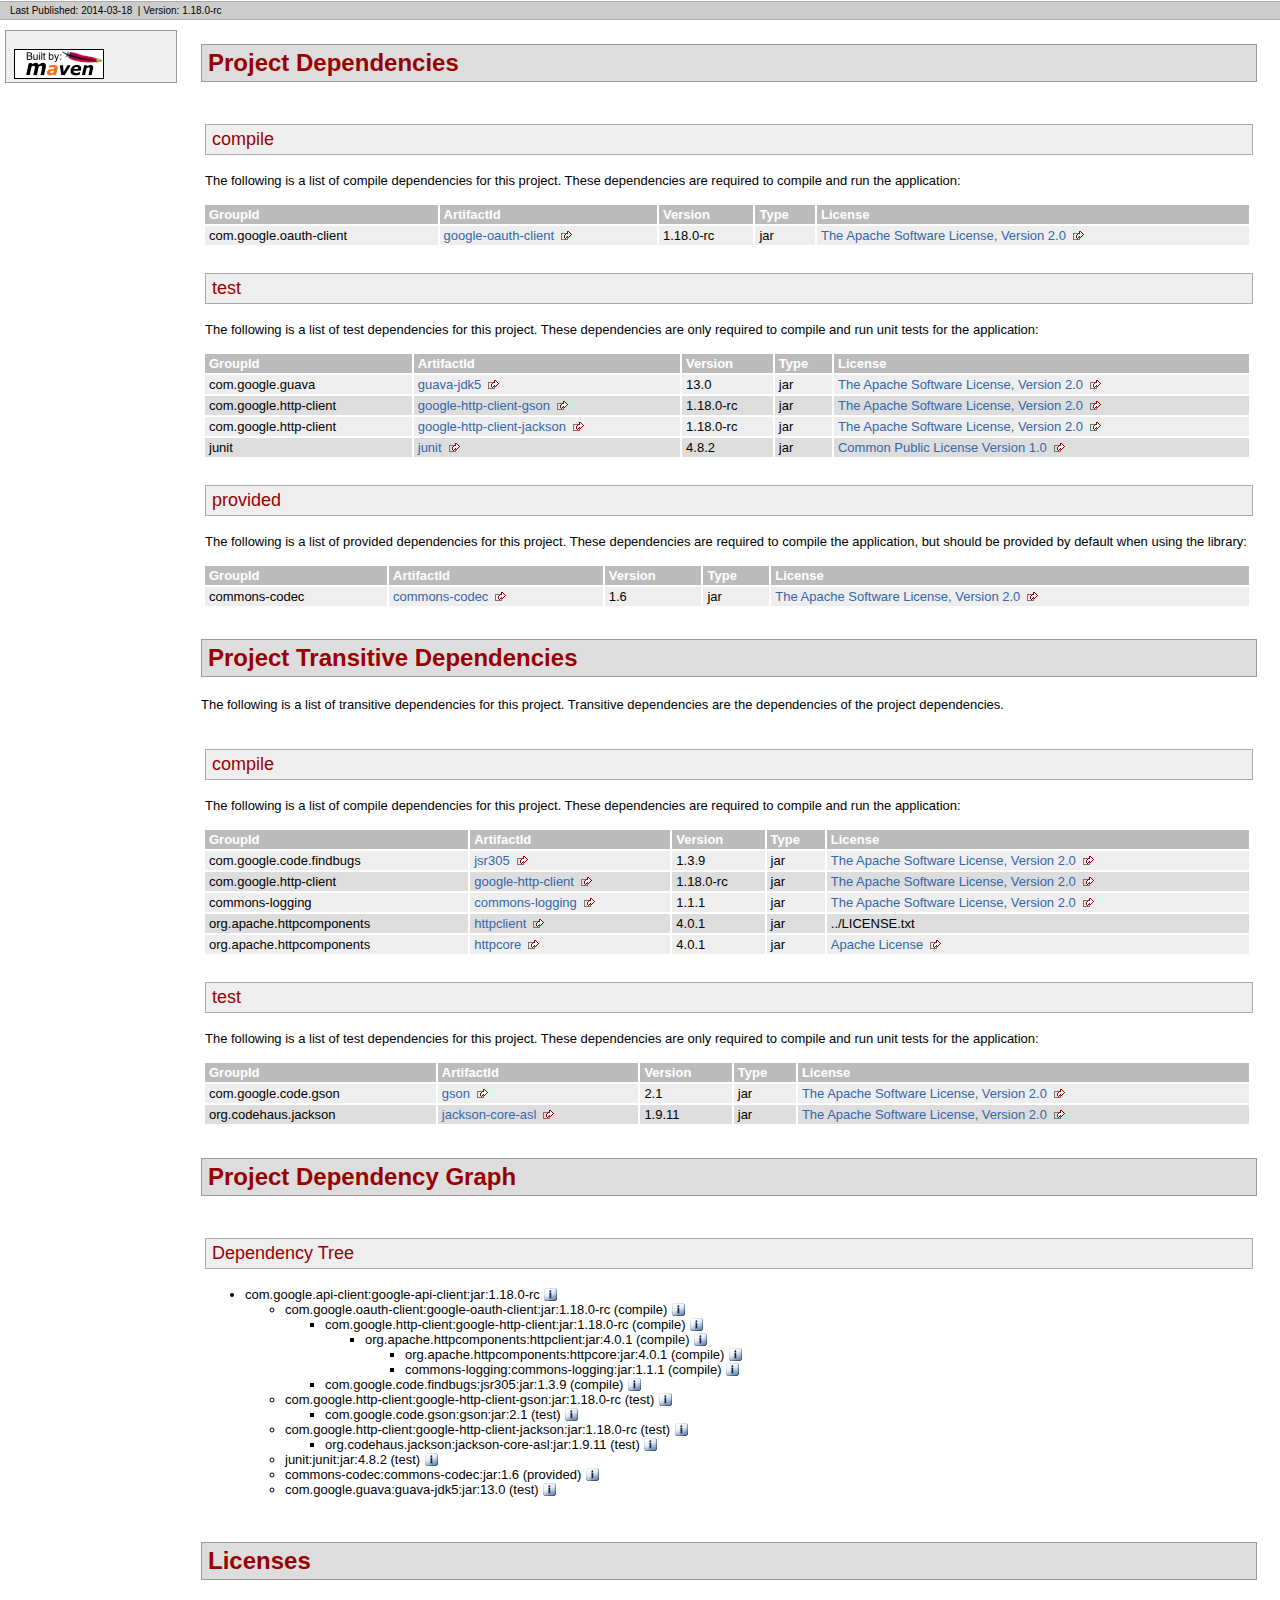
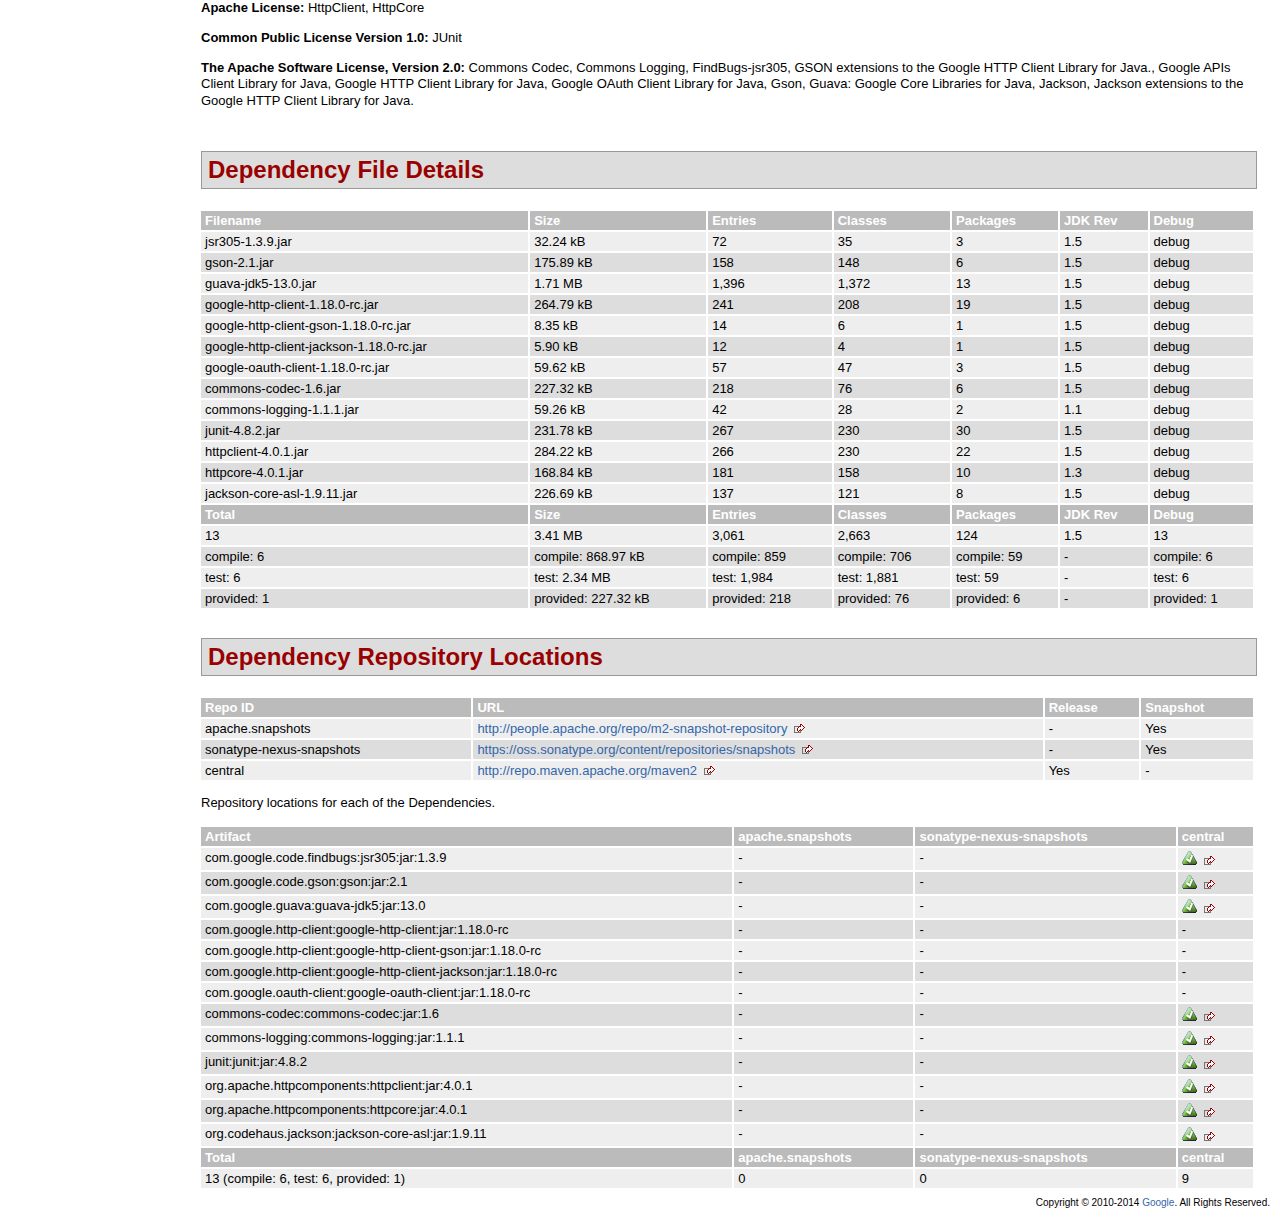
<file: endpoint-libs/liborderapi-v1/orderapi/dependencies/google-api-client-dependencies.html>
<!DOCTYPE html PUBLIC "-//W3C//DTD XHTML 1.0 Transitional//EN" "http://www.w3.org/TR/xhtml1/DTD/xhtml1-transitional.dtd">
<!-- Generated by Apache Maven Doxia at Mar 18, 2014 -->
<html xmlns="http://www.w3.org/1999/xhtml" xml:lang="en" lang="en">
  <head>
    <meta http-equiv="Content-Type" content="text/html; charset=UTF-8" />
    <title>Project Dependencies</title>
    <style type="text/css" media="all">
      @import url("./css/maven-base.css");
      @import url("./css/maven-theme.css");
      @import url("./css/site.css");
    </style>
    <link rel="stylesheet" href="./css/print.css" type="text/css" media="print" />
    <meta name="Date-Revision-yyyymmdd" content="20140318" />
    <meta http-equiv="Content-Language" content="en" />
        
        </head>
  <body class="composite">
    <div id="banner">
                      <div class="clear">
        <hr/>
      </div>
    </div>
    <div id="breadcrumbs">
            
        
                <div class="xleft">
        <span id="publishDate">Last Published: 2014-03-18</span>
                  &nbsp;| <span id="projectVersion">Version: 1.18.0-rc</span>
                      </div>
            <div class="xright">        
        
      </div>
      <div class="clear">
        <hr/>
      </div>
    </div>
    <div id="leftColumn">
      <div id="navcolumn">
             
        
                                      <a href="http://maven.apache.org/" title="Built by Maven" class="poweredBy">
        <img class="poweredBy" alt="Built by Maven" src="./images/logos/maven-feather.png" />
      </a>
                   
        
            </div>
    </div>
    <div id="bodyColumn">
      <div id="contentBox">
        <a name="Project_Dependencies"></a>
<div class="section">
<h2>Project Dependencies<a name="Project_Dependencies"></a></h2><a name="Project_Dependencies_compile"></a>
<div class="section">
<h3>compile<a name="compile"></a></h3>
<p>The following is a list of compile dependencies for this project. These dependencies are required to compile and run the application:</p>
<table border="0" class="bodyTable">
<tr class="a">
<th>GroupId</th>
<th>ArtifactId</th>
<th>Version</th>
<th>Type</th>
<th>License</th></tr>
<tr class="b">
<td>com.google.oauth-client</td>
<td><a class="externalLink" href="http://code.google.com/p/google-oauth-java-client/google-oauth-client/">google-oauth-client</a></td>
<td>1.18.0-rc</td>
<td>jar</td>
<td><a class="externalLink" href="http://www.apache.org/licenses/LICENSE-2.0.txt">The Apache Software License, Version 2.0</a></td></tr></table></div><a name="Project_Dependencies_test"></a>
<div class="section">
<h3>test<a name="test"></a></h3>
<p>The following is a list of test dependencies for this project. These dependencies are only required to compile and run unit tests for the application:</p>
<table border="0" class="bodyTable">
<tr class="a">
<th>GroupId</th>
<th>ArtifactId</th>
<th>Version</th>
<th>Type</th>
<th>License</th></tr>
<tr class="b">
<td>com.google.guava</td>
<td><a class="externalLink" href="http://code.google.com/p/guava-libraries/guava-jdk5">guava-jdk5</a></td>
<td>13.0</td>
<td>jar</td>
<td><a class="externalLink" href="http://www.apache.org/licenses/LICENSE-2.0.txt">The Apache Software License, Version 2.0</a></td></tr>
<tr class="a">
<td>com.google.http-client</td>
<td><a class="externalLink" href="http://code.google.com/p/google-http-java-client/google-http-client-gson/">google-http-client-gson</a></td>
<td>1.18.0-rc</td>
<td>jar</td>
<td><a class="externalLink" href="http://www.apache.org/licenses/LICENSE-2.0.txt">The Apache Software License, Version 2.0</a></td></tr>
<tr class="b">
<td>com.google.http-client</td>
<td><a class="externalLink" href="http://code.google.com/p/google-http-java-client/google-http-client-jackson/">google-http-client-jackson</a></td>
<td>1.18.0-rc</td>
<td>jar</td>
<td><a class="externalLink" href="http://www.apache.org/licenses/LICENSE-2.0.txt">The Apache Software License, Version 2.0</a></td></tr>
<tr class="a">
<td>junit</td>
<td><a class="externalLink" href="http://junit.org">junit</a></td>
<td>4.8.2</td>
<td>jar</td>
<td><a class="externalLink" href="http://www.opensource.org/licenses/cpl1.0.txt">Common Public License Version 1.0</a></td></tr></table></div><a name="Project_Dependencies_provided"></a>
<div class="section">
<h3>provided<a name="provided"></a></h3>
<p>The following is a list of provided dependencies for this project. These dependencies are required to compile the application, but should be provided by default when using the library:</p>
<table border="0" class="bodyTable">
<tr class="a">
<th>GroupId</th>
<th>ArtifactId</th>
<th>Version</th>
<th>Type</th>
<th>License</th></tr>
<tr class="b">
<td>commons-codec</td>
<td><a class="externalLink" href="http://commons.apache.org/codec/">commons-codec</a></td>
<td>1.6</td>
<td>jar</td>
<td><a class="externalLink" href="http://www.apache.org/licenses/LICENSE-2.0.txt">The Apache Software License, Version 2.0</a></td></tr></table></div></div><a name="Project_Transitive_Dependencies"></a>
<div class="section">
<h2>Project Transitive Dependencies<a name="Project_Transitive_Dependencies"></a></h2>
<p>The following is a list of transitive dependencies for this project. Transitive dependencies are the dependencies of the project dependencies.</p><a name="Project_Transitive_Dependencies_compile"></a>
<div class="section">
<h3>compile<a name="compile"></a></h3>
<p>The following is a list of compile dependencies for this project. These dependencies are required to compile and run the application:</p>
<table border="0" class="bodyTable">
<tr class="a">
<th>GroupId</th>
<th>ArtifactId</th>
<th>Version</th>
<th>Type</th>
<th>License</th></tr>
<tr class="b">
<td>com.google.code.findbugs</td>
<td><a class="externalLink" href="http://findbugs.sourceforge.net/">jsr305</a></td>
<td>1.3.9</td>
<td>jar</td>
<td><a class="externalLink" href="http://www.apache.org/licenses/LICENSE-2.0.txt">The Apache Software License, Version 2.0</a></td></tr>
<tr class="a">
<td>com.google.http-client</td>
<td><a class="externalLink" href="http://code.google.com/p/google-http-java-client/google-http-client/">google-http-client</a></td>
<td>1.18.0-rc</td>
<td>jar</td>
<td><a class="externalLink" href="http://www.apache.org/licenses/LICENSE-2.0.txt">The Apache Software License, Version 2.0</a></td></tr>
<tr class="b">
<td>commons-logging</td>
<td><a class="externalLink" href="http://commons.apache.org/logging">commons-logging</a></td>
<td>1.1.1</td>
<td>jar</td>
<td><a class="externalLink" href="http://www.apache.org/licenses/LICENSE-2.0.txt">The Apache Software License, Version 2.0</a></td></tr>
<tr class="a">
<td>org.apache.httpcomponents</td>
<td><a class="externalLink" href="http://hc.apache.org/httpcomponents-client">httpclient</a></td>
<td>4.0.1</td>
<td>jar</td>
<td>../LICENSE.txt</td></tr>
<tr class="b">
<td>org.apache.httpcomponents</td>
<td><a class="externalLink" href="http://hc.apache.org/httpcomponents-core/">httpcore</a></td>
<td>4.0.1</td>
<td>jar</td>
<td><a class="externalLink" href="http://www.apache.org/licenses/LICENSE-2.0.html">Apache License</a></td></tr></table></div><a name="Project_Transitive_Dependencies_test"></a>
<div class="section">
<h3>test<a name="test"></a></h3>
<p>The following is a list of test dependencies for this project. These dependencies are only required to compile and run unit tests for the application:</p>
<table border="0" class="bodyTable">
<tr class="a">
<th>GroupId</th>
<th>ArtifactId</th>
<th>Version</th>
<th>Type</th>
<th>License</th></tr>
<tr class="b">
<td>com.google.code.gson</td>
<td><a class="externalLink" href="http://code.google.com/p/google-gson/">gson</a></td>
<td>2.1</td>
<td>jar</td>
<td><a class="externalLink" href="http://www.apache.org/licenses/LICENSE-2.0.txt">The Apache Software License, Version 2.0</a></td></tr>
<tr class="a">
<td>org.codehaus.jackson</td>
<td><a class="externalLink" href="http://jackson.codehaus.org">jackson-core-asl</a></td>
<td>1.9.11</td>
<td>jar</td>
<td><a class="externalLink" href="http://www.apache.org/licenses/LICENSE-2.0.txt">The Apache Software License, Version 2.0</a></td></tr></table></div></div><a name="Project_Dependency_Graph"></a>
<div class="section">
<h2>Project Dependency Graph<a name="Project_Dependency_Graph"></a></h2><script language="javascript" type="text/javascript">
      function toggleDependencyDetail( divId, imgId )
      {
        var div = document.getElementById( divId );
        var img = document.getElementById( imgId );
        if( div.style.display == '' )
        {
          div.style.display = 'none';
          img.src='./images/icon_info_sml.gif';
        }
        else
        {
          div.style.display = '';
          img.src='./images/close.gif';
        }
      }
</script>
<a name="Dependency_Tree"></a>
<div class="section">
<h3>Dependency Tree<a name="Dependency_Tree"></a></h3>
<ul>
<li>com.google.api-client:google-api-client:jar:1.18.0-rc <img id="_img1" src="./images/icon_info_sml.gif" alt="Information" onclick="toggleDependencyDetail( '_dep0', '_img1' );" style="cursor: pointer;vertical-align:text-bottom;"></img><div id="_dep0" style="display:none">
<table border="0" class="bodyTable">
<tr class="a">
<th>Google APIs Client Library for Java</th></tr>
<tr class="b">
<td>
<p><b>Description: </b>Sonatype helps open source projects to set up Maven repositories on https://oss.sonatype.org/</p>
<p><b>URL: </b><a class="externalLink" href="http://code.google.com/p/google-api-java-client/google-api-client/">http://code.google.com/p/google-api-java-client/google-api-client/</a></p>
<p><b>Project License: </b><a class="externalLink" href="http://www.apache.org/licenses/LICENSE-2.0.txt">The Apache Software License, Version 2.0</a></p></td></tr></table></div>
<ul>
<li>com.google.oauth-client:google-oauth-client:jar:1.18.0-rc (compile) <img id="_img3" src="./images/icon_info_sml.gif" alt="Information" onclick="toggleDependencyDetail( '_dep2', '_img3' );" style="cursor: pointer;vertical-align:text-bottom;"></img><div id="_dep2" style="display:none">
<table border="0" class="bodyTable">
<tr class="a">
<th>Google OAuth Client Library for Java</th></tr>
<tr class="b">
<td>
<p><b>Description: </b>Google OAuth Client Library for Java. Functionality that works on all supported Java platforms,
    including Java 5 (or higher) desktop (SE) and web (EE), Android, and Google App Engine.</p>
<p><b>URL: </b><a class="externalLink" href="http://code.google.com/p/google-oauth-java-client/google-oauth-client/">http://code.google.com/p/google-oauth-java-client/google-oauth-client/</a></p>
<p><b>Project License: </b><a class="externalLink" href="http://www.apache.org/licenses/LICENSE-2.0.txt">The Apache Software License, Version 2.0</a></p></td></tr></table></div>
<ul>
<li>com.google.http-client:google-http-client:jar:1.18.0-rc (compile) <img id="_img5" src="./images/icon_info_sml.gif" alt="Information" onclick="toggleDependencyDetail( '_dep4', '_img5' );" style="cursor: pointer;vertical-align:text-bottom;"></img><div id="_dep4" style="display:none">
<table border="0" class="bodyTable">
<tr class="a">
<th>Google HTTP Client Library for Java</th></tr>
<tr class="b">
<td>
<p><b>Description: </b>Google HTTP Client Library for Java. Functionality that works on all supported Java platforms,
    including Java 5 (or higher) desktop (SE) and web (EE), Android, and Google App Engine.</p>
<p><b>URL: </b><a class="externalLink" href="http://code.google.com/p/google-http-java-client/google-http-client/">http://code.google.com/p/google-http-java-client/google-http-client/</a></p>
<p><b>Project License: </b><a class="externalLink" href="http://www.apache.org/licenses/LICENSE-2.0.txt">The Apache Software License, Version 2.0</a></p></td></tr></table></div>
<ul>
<li>org.apache.httpcomponents:httpclient:jar:4.0.1 (compile) <img id="_img7" src="./images/icon_info_sml.gif" alt="Information" onclick="toggleDependencyDetail( '_dep6', '_img7' );" style="cursor: pointer;vertical-align:text-bottom;"></img><div id="_dep6" style="display:none">
<table border="0" class="bodyTable">
<tr class="a">
<th>HttpClient</th></tr>
<tr class="b">
<td>
<p><b>Description: </b>HttpComponents Client (base module)</p>
<p><b>URL: </b><a class="externalLink" href="http://hc.apache.org/httpcomponents-client">http://hc.apache.org/httpcomponents-client</a></p>
<p><b>Project License: </b><a href="../LICENSE.txt">Apache License</a></p></td></tr></table></div>
<ul>
<li>org.apache.httpcomponents:httpcore:jar:4.0.1 (compile) <img id="_img9" src="./images/icon_info_sml.gif" alt="Information" onclick="toggleDependencyDetail( '_dep8', '_img9' );" style="cursor: pointer;vertical-align:text-bottom;"></img><div id="_dep8" style="display:none">
<table border="0" class="bodyTable">
<tr class="a">
<th>HttpCore</th></tr>
<tr class="b">
<td>
<p><b>Description: </b>HttpComponents Core (Java 1.3 compatible)</p>
<p><b>URL: </b><a class="externalLink" href="http://hc.apache.org/httpcomponents-core/">http://hc.apache.org/httpcomponents-core/</a></p>
<p><b>Project License: </b><a class="externalLink" href="http://www.apache.org/licenses/LICENSE-2.0.html">Apache License</a></p></td></tr></table></div></li>
<li>commons-logging:commons-logging:jar:1.1.1 (compile) <img id="_img11" src="./images/icon_info_sml.gif" alt="Information" onclick="toggleDependencyDetail( '_dep10', '_img11' );" style="cursor: pointer;vertical-align:text-bottom;"></img><div id="_dep10" style="display:none">
<table border="0" class="bodyTable">
<tr class="a">
<th>Commons Logging</th></tr>
<tr class="b">
<td>
<p><b>Description: </b>Commons Logging is a thin adapter allowing configurable bridging to other,
    well known logging systems.</p>
<p><b>URL: </b><a class="externalLink" href="http://commons.apache.org/logging">http://commons.apache.org/logging</a></p>
<p><b>Project License: </b><a class="externalLink" href="http://www.apache.org/licenses/LICENSE-2.0.txt">The Apache Software License, Version 2.0</a></p></td></tr></table></div></li></ul></li></ul></li>
<li>com.google.code.findbugs:jsr305:jar:1.3.9 (compile) <img id="_img13" src="./images/icon_info_sml.gif" alt="Information" onclick="toggleDependencyDetail( '_dep12', '_img13' );" style="cursor: pointer;vertical-align:text-bottom;"></img><div id="_dep12" style="display:none">
<table border="0" class="bodyTable">
<tr class="a">
<th>FindBugs-jsr305</th></tr>
<tr class="b">
<td>
<p><b>Description: </b>JSR305 Annotations for Findbugs</p>
<p><b>URL: </b><a class="externalLink" href="http://findbugs.sourceforge.net/">http://findbugs.sourceforge.net/</a></p>
<p><b>Project License: </b><a class="externalLink" href="http://www.apache.org/licenses/LICENSE-2.0.txt">The Apache Software License, Version 2.0</a></p></td></tr></table></div></li></ul></li>
<li>com.google.http-client:google-http-client-gson:jar:1.18.0-rc (test) <img id="_img15" src="./images/icon_info_sml.gif" alt="Information" onclick="toggleDependencyDetail( '_dep14', '_img15' );" style="cursor: pointer;vertical-align:text-bottom;"></img><div id="_dep14" style="display:none">
<table border="0" class="bodyTable">
<tr class="a">
<th>GSON extensions to the Google HTTP Client Library for Java.</th></tr>
<tr class="b">
<td>
<p><b>Description: </b>Sonatype helps open source projects to set up Maven repositories on https://oss.sonatype.org/</p>
<p><b>URL: </b><a class="externalLink" href="http://code.google.com/p/google-http-java-client/google-http-client-gson/">http://code.google.com/p/google-http-java-client/google-http-client-gson/</a></p>
<p><b>Project License: </b><a class="externalLink" href="http://www.apache.org/licenses/LICENSE-2.0.txt">The Apache Software License, Version 2.0</a></p></td></tr></table></div>
<ul>
<li>com.google.code.gson:gson:jar:2.1 (test) <img id="_img17" src="./images/icon_info_sml.gif" alt="Information" onclick="toggleDependencyDetail( '_dep16', '_img17' );" style="cursor: pointer;vertical-align:text-bottom;"></img><div id="_dep16" style="display:none">
<table border="0" class="bodyTable">
<tr class="a">
<th>Gson</th></tr>
<tr class="b">
<td>
<p><b>Description: </b>Google Gson library</p>
<p><b>URL: </b><a class="externalLink" href="http://code.google.com/p/google-gson/">http://code.google.com/p/google-gson/</a></p>
<p><b>Project License: </b><a class="externalLink" href="http://www.apache.org/licenses/LICENSE-2.0.txt">The Apache Software License, Version 2.0</a></p></td></tr></table></div></li></ul></li>
<li>com.google.http-client:google-http-client-jackson:jar:1.18.0-rc (test) <img id="_img19" src="./images/icon_info_sml.gif" alt="Information" onclick="toggleDependencyDetail( '_dep18', '_img19' );" style="cursor: pointer;vertical-align:text-bottom;"></img><div id="_dep18" style="display:none">
<table border="0" class="bodyTable">
<tr class="a">
<th>Jackson extensions to the Google HTTP Client Library for Java.</th></tr>
<tr class="b">
<td>
<p><b>Description: </b>Sonatype helps open source projects to set up Maven repositories on https://oss.sonatype.org/</p>
<p><b>URL: </b><a class="externalLink" href="http://code.google.com/p/google-http-java-client/google-http-client-jackson/">http://code.google.com/p/google-http-java-client/google-http-client-jackson/</a></p>
<p><b>Project License: </b><a class="externalLink" href="http://www.apache.org/licenses/LICENSE-2.0.txt">The Apache Software License, Version 2.0</a></p></td></tr></table></div>
<ul>
<li>org.codehaus.jackson:jackson-core-asl:jar:1.9.11 (test) <img id="_img21" src="./images/icon_info_sml.gif" alt="Information" onclick="toggleDependencyDetail( '_dep20', '_img21' );" style="cursor: pointer;vertical-align:text-bottom;"></img><div id="_dep20" style="display:none">
<table border="0" class="bodyTable">
<tr class="a">
<th>Jackson</th></tr>
<tr class="b">
<td>
<p><b>Description: </b>Jackson is a high-performance JSON processor (parser, generator)</p>
<p><b>URL: </b><a class="externalLink" href="http://jackson.codehaus.org">http://jackson.codehaus.org</a></p>
<p><b>Project License: </b><a class="externalLink" href="http://www.apache.org/licenses/LICENSE-2.0.txt">The Apache Software License, Version 2.0</a></p></td></tr></table></div></li></ul></li>
<li>junit:junit:jar:4.8.2 (test) <img id="_img23" src="./images/icon_info_sml.gif" alt="Information" onclick="toggleDependencyDetail( '_dep22', '_img23' );" style="cursor: pointer;vertical-align:text-bottom;"></img><div id="_dep22" style="display:none">
<table border="0" class="bodyTable">
<tr class="a">
<th>JUnit</th></tr>
<tr class="b">
<td>
<p><b>Description: </b>JUnit is a regression testing framework. It is used by the developer who implements unit tests in Java.</p>
<p><b>URL: </b><a class="externalLink" href="http://junit.org">http://junit.org</a></p>
<p><b>Project License: </b><a class="externalLink" href="http://www.opensource.org/licenses/cpl1.0.txt">Common Public License Version 1.0</a></p></td></tr></table></div></li>
<li>commons-codec:commons-codec:jar:1.6 (provided) <img id="_img25" src="./images/icon_info_sml.gif" alt="Information" onclick="toggleDependencyDetail( '_dep24', '_img25' );" style="cursor: pointer;vertical-align:text-bottom;"></img><div id="_dep24" style="display:none">
<table border="0" class="bodyTable">
<tr class="a">
<th>Commons Codec</th></tr>
<tr class="b">
<td>
<p><b>Description: </b>The codec package contains simple encoder and decoders for
     various formats such as Base64 and Hexadecimal.  In addition to these
     widely used encoders and decoders, the codec package also maintains a
     collection of phonetic encoding utilities.</p>
<p><b>URL: </b><a class="externalLink" href="http://commons.apache.org/codec/">http://commons.apache.org/codec/</a></p>
<p><b>Project License: </b><a class="externalLink" href="http://www.apache.org/licenses/LICENSE-2.0.txt">The Apache Software License, Version 2.0</a></p></td></tr></table></div></li>
<li>com.google.guava:guava-jdk5:jar:13.0 (test) <img id="_img27" src="./images/icon_info_sml.gif" alt="Information" onclick="toggleDependencyDetail( '_dep26', '_img27' );" style="cursor: pointer;vertical-align:text-bottom;"></img><div id="_dep26" style="display:none">
<table border="0" class="bodyTable">
<tr class="a">
<th>Guava: Google Core Libraries for Java</th></tr>
<tr class="b">
<td>
<p><b>Description: </b>Guava is a suite of core and expanded libraries that include
    utility classes, google's collections, io classes, and much
    much more.

    Guava has only one code dependency - javax.annotation,
    per the JSR-305 spec.</p>
<p><b>URL: </b><a class="externalLink" href="http://code.google.com/p/guava-libraries/guava-jdk5">http://code.google.com/p/guava-libraries/guava-jdk5</a></p>
<p><b>Project License: </b><a class="externalLink" href="http://www.apache.org/licenses/LICENSE-2.0.txt">The Apache Software License, Version 2.0</a></p></td></tr></table></div></li></ul></li></ul></div></div><a name="Licenses"></a>
<div class="section">
<h2>Licenses<a name="Licenses"></a></h2>
<p><b>Apache License: </b>HttpClient, HttpCore</p>
<p><b>Common Public License Version 1.0: </b>JUnit</p>
<p><b>The Apache Software License, Version 2.0: </b>Commons Codec, Commons Logging, FindBugs-jsr305, GSON extensions to the Google HTTP Client Library for Java., Google APIs Client Library for Java, Google HTTP Client Library for Java, Google OAuth Client Library for Java, Gson, Guava: Google Core Libraries for Java, Jackson, Jackson extensions to the Google HTTP Client Library for Java.</p></div><a name="Dependency_File_Details"></a>
<div class="section">
<h2>Dependency File Details<a name="Dependency_File_Details"></a></h2>
<table border="0" class="bodyTable">
<tr class="a">
<th>Filename</th>
<th>Size</th>
<th>Entries</th>
<th>Classes</th>
<th>Packages</th>
<th>JDK Rev</th>
<th>Debug</th></tr>
<tr class="b">
<td>jsr305-1.3.9.jar</td>
<td>32.24 kB</td>
<td>72</td>
<td>35</td>
<td>3</td>
<td>1.5</td>
<td>debug</td></tr>
<tr class="a">
<td>gson-2.1.jar</td>
<td>175.89 kB</td>
<td>158</td>
<td>148</td>
<td>6</td>
<td>1.5</td>
<td>debug</td></tr>
<tr class="b">
<td>guava-jdk5-13.0.jar</td>
<td>1.71 MB</td>
<td>1,396</td>
<td>1,372</td>
<td>13</td>
<td>1.5</td>
<td>debug</td></tr>
<tr class="a">
<td>google-http-client-1.18.0-rc.jar</td>
<td>264.79 kB</td>
<td>241</td>
<td>208</td>
<td>19</td>
<td>1.5</td>
<td>debug</td></tr>
<tr class="b">
<td>google-http-client-gson-1.18.0-rc.jar</td>
<td>8.35 kB</td>
<td>14</td>
<td>6</td>
<td>1</td>
<td>1.5</td>
<td>debug</td></tr>
<tr class="a">
<td>google-http-client-jackson-1.18.0-rc.jar</td>
<td>5.90 kB</td>
<td>12</td>
<td>4</td>
<td>1</td>
<td>1.5</td>
<td>debug</td></tr>
<tr class="b">
<td>google-oauth-client-1.18.0-rc.jar</td>
<td>59.62 kB</td>
<td>57</td>
<td>47</td>
<td>3</td>
<td>1.5</td>
<td>debug</td></tr>
<tr class="a">
<td>commons-codec-1.6.jar</td>
<td>227.32 kB</td>
<td>218</td>
<td>76</td>
<td>6</td>
<td>1.5</td>
<td>debug</td></tr>
<tr class="b">
<td>commons-logging-1.1.1.jar</td>
<td>59.26 kB</td>
<td>42</td>
<td>28</td>
<td>2</td>
<td>1.1</td>
<td>debug</td></tr>
<tr class="a">
<td>junit-4.8.2.jar</td>
<td>231.78 kB</td>
<td>267</td>
<td>230</td>
<td>30</td>
<td>1.5</td>
<td>debug</td></tr>
<tr class="b">
<td>httpclient-4.0.1.jar</td>
<td>284.22 kB</td>
<td>266</td>
<td>230</td>
<td>22</td>
<td>1.5</td>
<td>debug</td></tr>
<tr class="a">
<td>httpcore-4.0.1.jar</td>
<td>168.84 kB</td>
<td>181</td>
<td>158</td>
<td>10</td>
<td>1.3</td>
<td>debug</td></tr>
<tr class="b">
<td>jackson-core-asl-1.9.11.jar</td>
<td>226.69 kB</td>
<td>137</td>
<td>121</td>
<td>8</td>
<td>1.5</td>
<td>debug</td></tr>
<tr class="a">
<th>Total</th>
<th>Size</th>
<th>Entries</th>
<th>Classes</th>
<th>Packages</th>
<th>JDK Rev</th>
<th>Debug</th></tr>
<tr class="b">
<td>13</td>
<td>3.41 MB</td>
<td>3,061</td>
<td>2,663</td>
<td>124</td>
<td>1.5</td>
<td>13</td></tr>
<tr class="a">
<td>compile: 6</td>
<td>compile: 868.97 kB</td>
<td>compile: 859</td>
<td>compile: 706</td>
<td>compile: 59</td>
<td>-</td>
<td>compile: 6</td></tr>
<tr class="b">
<td>test: 6</td>
<td>test: 2.34 MB</td>
<td>test: 1,984</td>
<td>test: 1,881</td>
<td>test: 59</td>
<td>-</td>
<td>test: 6</td></tr>
<tr class="a">
<td>provided: 1</td>
<td>provided: 227.32 kB</td>
<td>provided: 218</td>
<td>provided: 76</td>
<td>provided: 6</td>
<td>-</td>
<td>provided: 1</td></tr></table></div><a name="Dependency_Repository_Locations"></a>
<div class="section">
<h2>Dependency Repository Locations<a name="Dependency_Repository_Locations"></a></h2>
<table border="0" class="bodyTable">
<tr class="a">
<th>Repo ID</th>
<th>URL</th>
<th>Release</th>
<th>Snapshot</th></tr>
<tr class="b">
<td>apache.snapshots</td>
<td><a class="externalLink" href="http://people.apache.org/repo/m2-snapshot-repository">http://people.apache.org/repo/m2-snapshot-repository</a></td>
<td>-</td>
<td>Yes</td></tr>
<tr class="a">
<td>sonatype-nexus-snapshots</td>
<td><a class="externalLink" href="https://oss.sonatype.org/content/repositories/snapshots">https://oss.sonatype.org/content/repositories/snapshots</a></td>
<td>-</td>
<td>Yes</td></tr>
<tr class="b">
<td>central</td>
<td><a class="externalLink" href="http://repo.maven.apache.org/maven2">http://repo.maven.apache.org/maven2</a></td>
<td>Yes</td>
<td>-</td></tr></table>
<p>Repository locations for each of the Dependencies.</p>
<table border="0" class="bodyTable">
<tr class="a">
<th>Artifact</th>
<th>apache.snapshots</th>
<th>sonatype-nexus-snapshots</th>
<th>central</th></tr>
<tr class="b">
<td>com.google.code.findbugs:jsr305:jar:1.3.9</td>
<td>-</td>
<td>-</td>
<td><a class="externalLink" href="http://repo.maven.apache.org/maven2/com/google/code/findbugs/jsr305/1.3.9/jsr305-1.3.9.jar"><img alt="Found at http://repo.maven.apache.org/maven2" src="images/icon_success_sml.gif" /></a></td></tr>
<tr class="a">
<td>com.google.code.gson:gson:jar:2.1</td>
<td>-</td>
<td>-</td>
<td><a class="externalLink" href="http://repo.maven.apache.org/maven2/com/google/code/gson/gson/2.1/gson-2.1.jar"><img alt="Found at http://repo.maven.apache.org/maven2" src="images/icon_success_sml.gif" /></a></td></tr>
<tr class="b">
<td>com.google.guava:guava-jdk5:jar:13.0</td>
<td>-</td>
<td>-</td>
<td><a class="externalLink" href="http://repo.maven.apache.org/maven2/com/google/guava/guava-jdk5/13.0/guava-jdk5-13.0.jar"><img alt="Found at http://repo.maven.apache.org/maven2" src="images/icon_success_sml.gif" /></a></td></tr>
<tr class="a">
<td>com.google.http-client:google-http-client:jar:1.18.0-rc</td>
<td>-</td>
<td>-</td>
<td>-</td></tr>
<tr class="b">
<td>com.google.http-client:google-http-client-gson:jar:1.18.0-rc</td>
<td>-</td>
<td>-</td>
<td>-</td></tr>
<tr class="a">
<td>com.google.http-client:google-http-client-jackson:jar:1.18.0-rc</td>
<td>-</td>
<td>-</td>
<td>-</td></tr>
<tr class="b">
<td>com.google.oauth-client:google-oauth-client:jar:1.18.0-rc</td>
<td>-</td>
<td>-</td>
<td>-</td></tr>
<tr class="a">
<td>commons-codec:commons-codec:jar:1.6</td>
<td>-</td>
<td>-</td>
<td><a class="externalLink" href="http://repo.maven.apache.org/maven2/commons-codec/commons-codec/1.6/commons-codec-1.6.jar"><img alt="Found at http://repo.maven.apache.org/maven2" src="images/icon_success_sml.gif" /></a></td></tr>
<tr class="b">
<td>commons-logging:commons-logging:jar:1.1.1</td>
<td>-</td>
<td>-</td>
<td><a class="externalLink" href="http://repo.maven.apache.org/maven2/commons-logging/commons-logging/1.1.1/commons-logging-1.1.1.jar"><img alt="Found at http://repo.maven.apache.org/maven2" src="images/icon_success_sml.gif" /></a></td></tr>
<tr class="a">
<td>junit:junit:jar:4.8.2</td>
<td>-</td>
<td>-</td>
<td><a class="externalLink" href="http://repo.maven.apache.org/maven2/junit/junit/4.8.2/junit-4.8.2.jar"><img alt="Found at http://repo.maven.apache.org/maven2" src="images/icon_success_sml.gif" /></a></td></tr>
<tr class="b">
<td>org.apache.httpcomponents:httpclient:jar:4.0.1</td>
<td>-</td>
<td>-</td>
<td><a class="externalLink" href="http://repo.maven.apache.org/maven2/org/apache/httpcomponents/httpclient/4.0.1/httpclient-4.0.1.jar"><img alt="Found at http://repo.maven.apache.org/maven2" src="images/icon_success_sml.gif" /></a></td></tr>
<tr class="a">
<td>org.apache.httpcomponents:httpcore:jar:4.0.1</td>
<td>-</td>
<td>-</td>
<td><a class="externalLink" href="http://repo.maven.apache.org/maven2/org/apache/httpcomponents/httpcore/4.0.1/httpcore-4.0.1.jar"><img alt="Found at http://repo.maven.apache.org/maven2" src="images/icon_success_sml.gif" /></a></td></tr>
<tr class="b">
<td>org.codehaus.jackson:jackson-core-asl:jar:1.9.11</td>
<td>-</td>
<td>-</td>
<td><a class="externalLink" href="http://repo.maven.apache.org/maven2/org/codehaus/jackson/jackson-core-asl/1.9.11/jackson-core-asl-1.9.11.jar"><img alt="Found at http://repo.maven.apache.org/maven2" src="images/icon_success_sml.gif" /></a></td></tr>
<tr class="a">
<th>Total</th>
<th>apache.snapshots</th>
<th>sonatype-nexus-snapshots</th>
<th>central</th></tr>
<tr class="b">
<td>13 (compile: 6, test: 6, provided: 1)</td>
<td>0</td>
<td>0</td>
<td>9</td></tr></table></div>
      </div>
    </div>
    <div class="clear">
      <hr/>
    </div>
    <div id="footer">
      <div class="xright">
              Copyright &#169;                    2010-2014
                        <a href="http://www.google.com/">Google</a>.
            All Rights Reserved.      
        
                  </div>
      <div class="clear">
        <hr/>
      </div>
    </div>
  </body>
</html>
</file>
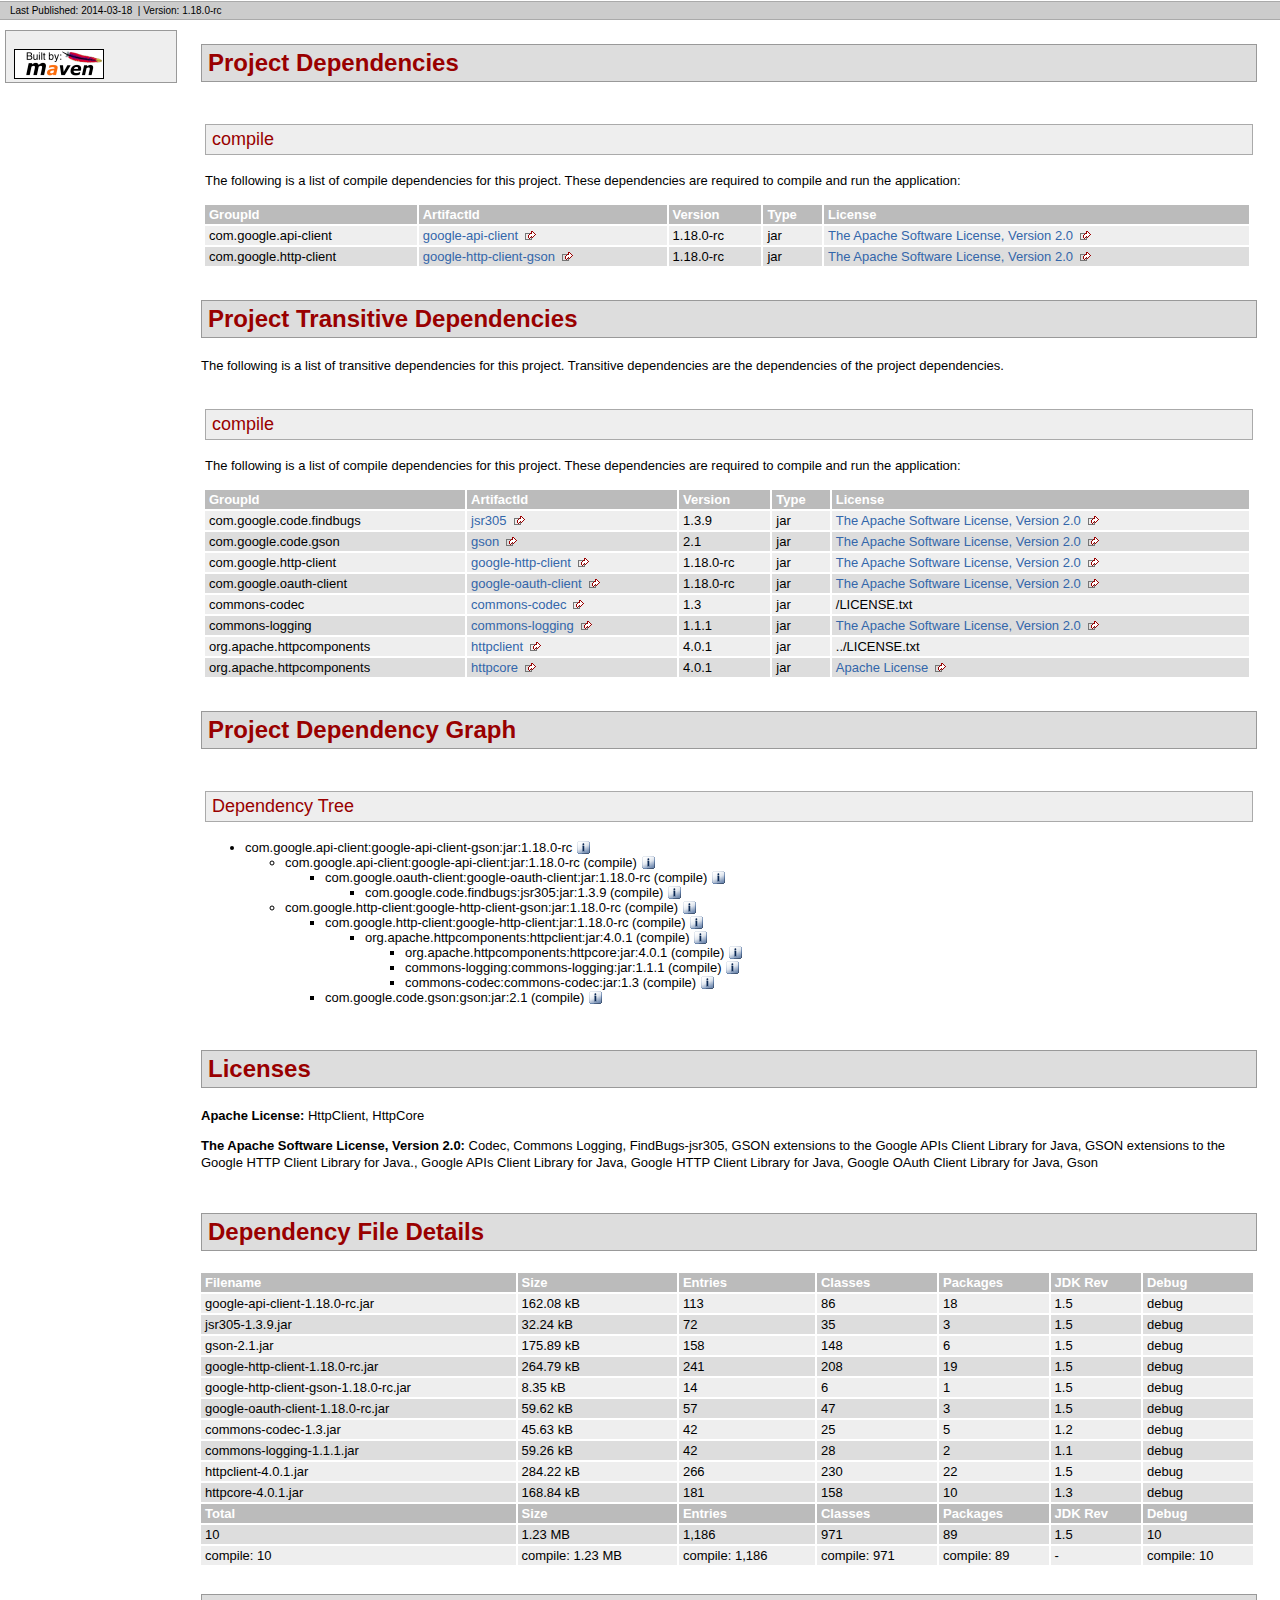
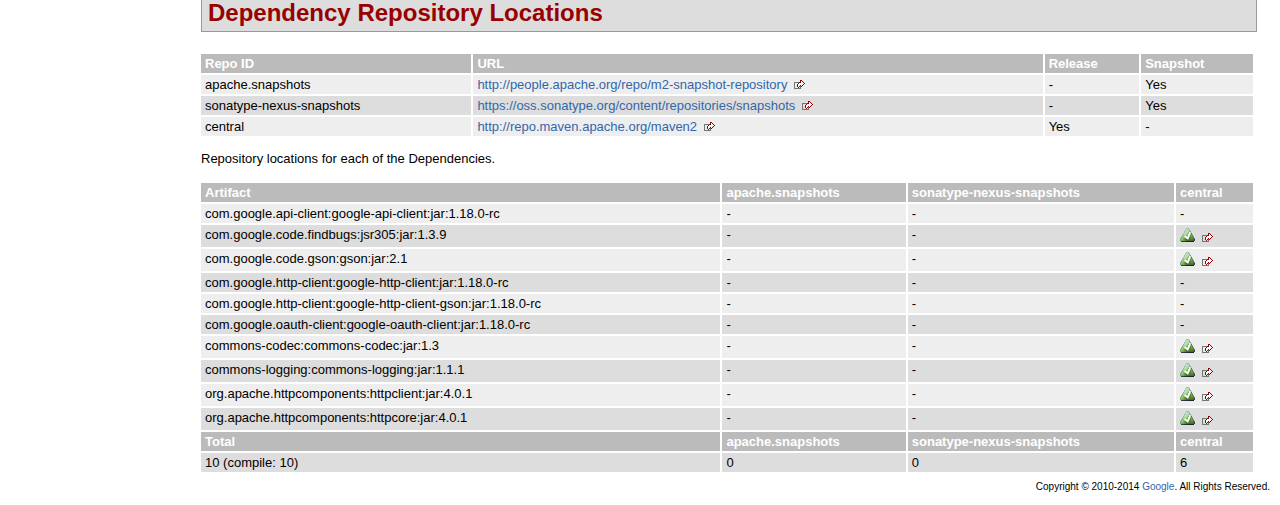
<file: endpoint-libs/liborderapi-v1/orderapi/dependencies/google-api-client-gson-dependencies.html>
<!DOCTYPE html PUBLIC "-//W3C//DTD XHTML 1.0 Transitional//EN" "http://www.w3.org/TR/xhtml1/DTD/xhtml1-transitional.dtd">
<!-- Generated by Apache Maven Doxia at Mar 18, 2014 -->
<html xmlns="http://www.w3.org/1999/xhtml" xml:lang="en" lang="en">
  <head>
    <meta http-equiv="Content-Type" content="text/html; charset=UTF-8" />
    <title>Project Dependencies</title>
    <style type="text/css" media="all">
      @import url("./css/maven-base.css");
      @import url("./css/maven-theme.css");
      @import url("./css/site.css");
    </style>
    <link rel="stylesheet" href="./css/print.css" type="text/css" media="print" />
    <meta name="Date-Revision-yyyymmdd" content="20140318" />
    <meta http-equiv="Content-Language" content="en" />
        
        </head>
  <body class="composite">
    <div id="banner">
                      <div class="clear">
        <hr/>
      </div>
    </div>
    <div id="breadcrumbs">
            
        
                <div class="xleft">
        <span id="publishDate">Last Published: 2014-03-18</span>
                  &nbsp;| <span id="projectVersion">Version: 1.18.0-rc</span>
                      </div>
            <div class="xright">        
        
      </div>
      <div class="clear">
        <hr/>
      </div>
    </div>
    <div id="leftColumn">
      <div id="navcolumn">
             
        
                                      <a href="http://maven.apache.org/" title="Built by Maven" class="poweredBy">
        <img class="poweredBy" alt="Built by Maven" src="./images/logos/maven-feather.png" />
      </a>
                   
        
            </div>
    </div>
    <div id="bodyColumn">
      <div id="contentBox">
        <a name="Project_Dependencies"></a>
<div class="section">
<h2>Project Dependencies<a name="Project_Dependencies"></a></h2><a name="Project_Dependencies_compile"></a>
<div class="section">
<h3>compile<a name="compile"></a></h3>
<p>The following is a list of compile dependencies for this project. These dependencies are required to compile and run the application:</p>
<table border="0" class="bodyTable">
<tr class="a">
<th>GroupId</th>
<th>ArtifactId</th>
<th>Version</th>
<th>Type</th>
<th>License</th></tr>
<tr class="b">
<td>com.google.api-client</td>
<td><a class="externalLink" href="http://code.google.com/p/google-api-java-client/google-api-client/">google-api-client</a></td>
<td>1.18.0-rc</td>
<td>jar</td>
<td><a class="externalLink" href="http://www.apache.org/licenses/LICENSE-2.0.txt">The Apache Software License, Version 2.0</a></td></tr>
<tr class="a">
<td>com.google.http-client</td>
<td><a class="externalLink" href="http://code.google.com/p/google-http-java-client/google-http-client-gson/">google-http-client-gson</a></td>
<td>1.18.0-rc</td>
<td>jar</td>
<td><a class="externalLink" href="http://www.apache.org/licenses/LICENSE-2.0.txt">The Apache Software License, Version 2.0</a></td></tr></table></div></div><a name="Project_Transitive_Dependencies"></a>
<div class="section">
<h2>Project Transitive Dependencies<a name="Project_Transitive_Dependencies"></a></h2>
<p>The following is a list of transitive dependencies for this project. Transitive dependencies are the dependencies of the project dependencies.</p><a name="Project_Transitive_Dependencies_compile"></a>
<div class="section">
<h3>compile<a name="compile"></a></h3>
<p>The following is a list of compile dependencies for this project. These dependencies are required to compile and run the application:</p>
<table border="0" class="bodyTable">
<tr class="a">
<th>GroupId</th>
<th>ArtifactId</th>
<th>Version</th>
<th>Type</th>
<th>License</th></tr>
<tr class="b">
<td>com.google.code.findbugs</td>
<td><a class="externalLink" href="http://findbugs.sourceforge.net/">jsr305</a></td>
<td>1.3.9</td>
<td>jar</td>
<td><a class="externalLink" href="http://www.apache.org/licenses/LICENSE-2.0.txt">The Apache Software License, Version 2.0</a></td></tr>
<tr class="a">
<td>com.google.code.gson</td>
<td><a class="externalLink" href="http://code.google.com/p/google-gson/">gson</a></td>
<td>2.1</td>
<td>jar</td>
<td><a class="externalLink" href="http://www.apache.org/licenses/LICENSE-2.0.txt">The Apache Software License, Version 2.0</a></td></tr>
<tr class="b">
<td>com.google.http-client</td>
<td><a class="externalLink" href="http://code.google.com/p/google-http-java-client/google-http-client/">google-http-client</a></td>
<td>1.18.0-rc</td>
<td>jar</td>
<td><a class="externalLink" href="http://www.apache.org/licenses/LICENSE-2.0.txt">The Apache Software License, Version 2.0</a></td></tr>
<tr class="a">
<td>com.google.oauth-client</td>
<td><a class="externalLink" href="http://code.google.com/p/google-oauth-java-client/google-oauth-client/">google-oauth-client</a></td>
<td>1.18.0-rc</td>
<td>jar</td>
<td><a class="externalLink" href="http://www.apache.org/licenses/LICENSE-2.0.txt">The Apache Software License, Version 2.0</a></td></tr>
<tr class="b">
<td>commons-codec</td>
<td><a class="externalLink" href="http://jakarta.apache.org/commons/codec/">commons-codec</a></td>
<td>1.3</td>
<td>jar</td>
<td>/LICENSE.txt</td></tr>
<tr class="a">
<td>commons-logging</td>
<td><a class="externalLink" href="http://commons.apache.org/logging">commons-logging</a></td>
<td>1.1.1</td>
<td>jar</td>
<td><a class="externalLink" href="http://www.apache.org/licenses/LICENSE-2.0.txt">The Apache Software License, Version 2.0</a></td></tr>
<tr class="b">
<td>org.apache.httpcomponents</td>
<td><a class="externalLink" href="http://hc.apache.org/httpcomponents-client">httpclient</a></td>
<td>4.0.1</td>
<td>jar</td>
<td>../LICENSE.txt</td></tr>
<tr class="a">
<td>org.apache.httpcomponents</td>
<td><a class="externalLink" href="http://hc.apache.org/httpcomponents-core/">httpcore</a></td>
<td>4.0.1</td>
<td>jar</td>
<td><a class="externalLink" href="http://www.apache.org/licenses/LICENSE-2.0.html">Apache License</a></td></tr></table></div></div><a name="Project_Dependency_Graph"></a>
<div class="section">
<h2>Project Dependency Graph<a name="Project_Dependency_Graph"></a></h2><script language="javascript" type="text/javascript">
      function toggleDependencyDetail( divId, imgId )
      {
        var div = document.getElementById( divId );
        var img = document.getElementById( imgId );
        if( div.style.display == '' )
        {
          div.style.display = 'none';
          img.src='./images/icon_info_sml.gif';
        }
        else
        {
          div.style.display = '';
          img.src='./images/close.gif';
        }
      }
</script>
<a name="Dependency_Tree"></a>
<div class="section">
<h3>Dependency Tree<a name="Dependency_Tree"></a></h3>
<ul>
<li>com.google.api-client:google-api-client-gson:jar:1.18.0-rc <img id="_img1" src="./images/icon_info_sml.gif" alt="Information" onclick="toggleDependencyDetail( '_dep0', '_img1' );" style="cursor: pointer;vertical-align:text-bottom;"></img><div id="_dep0" style="display:none">
<table border="0" class="bodyTable">
<tr class="a">
<th>GSON extensions to the Google APIs Client Library for Java</th></tr>
<tr class="b">
<td>
<p><b>Description: </b>Sonatype helps open source projects to set up Maven repositories on https://oss.sonatype.org/</p>
<p><b>URL: </b><a class="externalLink" href="http://code.google.com/p/google-api-java-client/google-api-client-gson/">http://code.google.com/p/google-api-java-client/google-api-client-gson/</a></p>
<p><b>Project License: </b><a class="externalLink" href="http://www.apache.org/licenses/LICENSE-2.0.txt">The Apache Software License, Version 2.0</a></p></td></tr></table></div>
<ul>
<li>com.google.api-client:google-api-client:jar:1.18.0-rc (compile) <img id="_img3" src="./images/icon_info_sml.gif" alt="Information" onclick="toggleDependencyDetail( '_dep2', '_img3' );" style="cursor: pointer;vertical-align:text-bottom;"></img><div id="_dep2" style="display:none">
<table border="0" class="bodyTable">
<tr class="a">
<th>Google APIs Client Library for Java</th></tr>
<tr class="b">
<td>
<p><b>Description: </b>Sonatype helps open source projects to set up Maven repositories on https://oss.sonatype.org/</p>
<p><b>URL: </b><a class="externalLink" href="http://code.google.com/p/google-api-java-client/google-api-client/">http://code.google.com/p/google-api-java-client/google-api-client/</a></p>
<p><b>Project License: </b><a class="externalLink" href="http://www.apache.org/licenses/LICENSE-2.0.txt">The Apache Software License, Version 2.0</a></p></td></tr></table></div>
<ul>
<li>com.google.oauth-client:google-oauth-client:jar:1.18.0-rc (compile) <img id="_img5" src="./images/icon_info_sml.gif" alt="Information" onclick="toggleDependencyDetail( '_dep4', '_img5' );" style="cursor: pointer;vertical-align:text-bottom;"></img><div id="_dep4" style="display:none">
<table border="0" class="bodyTable">
<tr class="a">
<th>Google OAuth Client Library for Java</th></tr>
<tr class="b">
<td>
<p><b>Description: </b>Google OAuth Client Library for Java. Functionality that works on all supported Java platforms,
    including Java 5 (or higher) desktop (SE) and web (EE), Android, and Google App Engine.</p>
<p><b>URL: </b><a class="externalLink" href="http://code.google.com/p/google-oauth-java-client/google-oauth-client/">http://code.google.com/p/google-oauth-java-client/google-oauth-client/</a></p>
<p><b>Project License: </b><a class="externalLink" href="http://www.apache.org/licenses/LICENSE-2.0.txt">The Apache Software License, Version 2.0</a></p></td></tr></table></div>
<ul>
<li>com.google.code.findbugs:jsr305:jar:1.3.9 (compile) <img id="_img7" src="./images/icon_info_sml.gif" alt="Information" onclick="toggleDependencyDetail( '_dep6', '_img7' );" style="cursor: pointer;vertical-align:text-bottom;"></img><div id="_dep6" style="display:none">
<table border="0" class="bodyTable">
<tr class="a">
<th>FindBugs-jsr305</th></tr>
<tr class="b">
<td>
<p><b>Description: </b>JSR305 Annotations for Findbugs</p>
<p><b>URL: </b><a class="externalLink" href="http://findbugs.sourceforge.net/">http://findbugs.sourceforge.net/</a></p>
<p><b>Project License: </b><a class="externalLink" href="http://www.apache.org/licenses/LICENSE-2.0.txt">The Apache Software License, Version 2.0</a></p></td></tr></table></div></li></ul></li></ul></li>
<li>com.google.http-client:google-http-client-gson:jar:1.18.0-rc (compile) <img id="_img9" src="./images/icon_info_sml.gif" alt="Information" onclick="toggleDependencyDetail( '_dep8', '_img9' );" style="cursor: pointer;vertical-align:text-bottom;"></img><div id="_dep8" style="display:none">
<table border="0" class="bodyTable">
<tr class="a">
<th>GSON extensions to the Google HTTP Client Library for Java.</th></tr>
<tr class="b">
<td>
<p><b>Description: </b>Sonatype helps open source projects to set up Maven repositories on https://oss.sonatype.org/</p>
<p><b>URL: </b><a class="externalLink" href="http://code.google.com/p/google-http-java-client/google-http-client-gson/">http://code.google.com/p/google-http-java-client/google-http-client-gson/</a></p>
<p><b>Project License: </b><a class="externalLink" href="http://www.apache.org/licenses/LICENSE-2.0.txt">The Apache Software License, Version 2.0</a></p></td></tr></table></div>
<ul>
<li>com.google.http-client:google-http-client:jar:1.18.0-rc (compile) <img id="_img11" src="./images/icon_info_sml.gif" alt="Information" onclick="toggleDependencyDetail( '_dep10', '_img11' );" style="cursor: pointer;vertical-align:text-bottom;"></img><div id="_dep10" style="display:none">
<table border="0" class="bodyTable">
<tr class="a">
<th>Google HTTP Client Library for Java</th></tr>
<tr class="b">
<td>
<p><b>Description: </b>Google HTTP Client Library for Java. Functionality that works on all supported Java platforms,
    including Java 5 (or higher) desktop (SE) and web (EE), Android, and Google App Engine.</p>
<p><b>URL: </b><a class="externalLink" href="http://code.google.com/p/google-http-java-client/google-http-client/">http://code.google.com/p/google-http-java-client/google-http-client/</a></p>
<p><b>Project License: </b><a class="externalLink" href="http://www.apache.org/licenses/LICENSE-2.0.txt">The Apache Software License, Version 2.0</a></p></td></tr></table></div>
<ul>
<li>org.apache.httpcomponents:httpclient:jar:4.0.1 (compile) <img id="_img13" src="./images/icon_info_sml.gif" alt="Information" onclick="toggleDependencyDetail( '_dep12', '_img13' );" style="cursor: pointer;vertical-align:text-bottom;"></img><div id="_dep12" style="display:none">
<table border="0" class="bodyTable">
<tr class="a">
<th>HttpClient</th></tr>
<tr class="b">
<td>
<p><b>Description: </b>HttpComponents Client (base module)</p>
<p><b>URL: </b><a class="externalLink" href="http://hc.apache.org/httpcomponents-client">http://hc.apache.org/httpcomponents-client</a></p>
<p><b>Project License: </b><a href="../LICENSE.txt">Apache License</a></p></td></tr></table></div>
<ul>
<li>org.apache.httpcomponents:httpcore:jar:4.0.1 (compile) <img id="_img15" src="./images/icon_info_sml.gif" alt="Information" onclick="toggleDependencyDetail( '_dep14', '_img15' );" style="cursor: pointer;vertical-align:text-bottom;"></img><div id="_dep14" style="display:none">
<table border="0" class="bodyTable">
<tr class="a">
<th>HttpCore</th></tr>
<tr class="b">
<td>
<p><b>Description: </b>HttpComponents Core (Java 1.3 compatible)</p>
<p><b>URL: </b><a class="externalLink" href="http://hc.apache.org/httpcomponents-core/">http://hc.apache.org/httpcomponents-core/</a></p>
<p><b>Project License: </b><a class="externalLink" href="http://www.apache.org/licenses/LICENSE-2.0.html">Apache License</a></p></td></tr></table></div></li>
<li>commons-logging:commons-logging:jar:1.1.1 (compile) <img id="_img17" src="./images/icon_info_sml.gif" alt="Information" onclick="toggleDependencyDetail( '_dep16', '_img17' );" style="cursor: pointer;vertical-align:text-bottom;"></img><div id="_dep16" style="display:none">
<table border="0" class="bodyTable">
<tr class="a">
<th>Commons Logging</th></tr>
<tr class="b">
<td>
<p><b>Description: </b>Commons Logging is a thin adapter allowing configurable bridging to other,
    well known logging systems.</p>
<p><b>URL: </b><a class="externalLink" href="http://commons.apache.org/logging">http://commons.apache.org/logging</a></p>
<p><b>Project License: </b><a class="externalLink" href="http://www.apache.org/licenses/LICENSE-2.0.txt">The Apache Software License, Version 2.0</a></p></td></tr></table></div></li>
<li>commons-codec:commons-codec:jar:1.3 (compile) <img id="_img19" src="./images/icon_info_sml.gif" alt="Information" onclick="toggleDependencyDetail( '_dep18', '_img19' );" style="cursor: pointer;vertical-align:text-bottom;"></img><div id="_dep18" style="display:none">
<table border="0" class="bodyTable">
<tr class="a">
<th>Codec</th></tr>
<tr class="b">
<td>
<p><b>Description: </b>The codec package contains simple encoder and decoders for
   various formats such as Base64 and Hexadecimal.  In addition to these
   widely used encoders and decoders, the codec package also maintains a
   collection of phonetic encoding utilities.</p>
<p><b>URL: </b><a class="externalLink" href="http://jakarta.apache.org/commons/codec/">http://jakarta.apache.org/commons/codec/</a></p>
<p><b>Project License: </b><a href="/LICENSE.txt">The Apache Software License, Version 2.0</a></p></td></tr></table></div></li></ul></li></ul></li>
<li>com.google.code.gson:gson:jar:2.1 (compile) <img id="_img21" src="./images/icon_info_sml.gif" alt="Information" onclick="toggleDependencyDetail( '_dep20', '_img21' );" style="cursor: pointer;vertical-align:text-bottom;"></img><div id="_dep20" style="display:none">
<table border="0" class="bodyTable">
<tr class="a">
<th>Gson</th></tr>
<tr class="b">
<td>
<p><b>Description: </b>Google Gson library</p>
<p><b>URL: </b><a class="externalLink" href="http://code.google.com/p/google-gson/">http://code.google.com/p/google-gson/</a></p>
<p><b>Project License: </b><a class="externalLink" href="http://www.apache.org/licenses/LICENSE-2.0.txt">The Apache Software License, Version 2.0</a></p></td></tr></table></div></li></ul></li></ul></li></ul></div></div><a name="Licenses"></a>
<div class="section">
<h2>Licenses<a name="Licenses"></a></h2>
<p><b>Apache License: </b>HttpClient, HttpCore</p>
<p><b>The Apache Software License, Version 2.0: </b>Codec, Commons Logging, FindBugs-jsr305, GSON extensions to the Google APIs Client Library for Java, GSON extensions to the Google HTTP Client Library for Java., Google APIs Client Library for Java, Google HTTP Client Library for Java, Google OAuth Client Library for Java, Gson</p></div><a name="Dependency_File_Details"></a>
<div class="section">
<h2>Dependency File Details<a name="Dependency_File_Details"></a></h2>
<table border="0" class="bodyTable">
<tr class="a">
<th>Filename</th>
<th>Size</th>
<th>Entries</th>
<th>Classes</th>
<th>Packages</th>
<th>JDK Rev</th>
<th>Debug</th></tr>
<tr class="b">
<td>google-api-client-1.18.0-rc.jar</td>
<td>162.08 kB</td>
<td>113</td>
<td>86</td>
<td>18</td>
<td>1.5</td>
<td>debug</td></tr>
<tr class="a">
<td>jsr305-1.3.9.jar</td>
<td>32.24 kB</td>
<td>72</td>
<td>35</td>
<td>3</td>
<td>1.5</td>
<td>debug</td></tr>
<tr class="b">
<td>gson-2.1.jar</td>
<td>175.89 kB</td>
<td>158</td>
<td>148</td>
<td>6</td>
<td>1.5</td>
<td>debug</td></tr>
<tr class="a">
<td>google-http-client-1.18.0-rc.jar</td>
<td>264.79 kB</td>
<td>241</td>
<td>208</td>
<td>19</td>
<td>1.5</td>
<td>debug</td></tr>
<tr class="b">
<td>google-http-client-gson-1.18.0-rc.jar</td>
<td>8.35 kB</td>
<td>14</td>
<td>6</td>
<td>1</td>
<td>1.5</td>
<td>debug</td></tr>
<tr class="a">
<td>google-oauth-client-1.18.0-rc.jar</td>
<td>59.62 kB</td>
<td>57</td>
<td>47</td>
<td>3</td>
<td>1.5</td>
<td>debug</td></tr>
<tr class="b">
<td>commons-codec-1.3.jar</td>
<td>45.63 kB</td>
<td>42</td>
<td>25</td>
<td>5</td>
<td>1.2</td>
<td>debug</td></tr>
<tr class="a">
<td>commons-logging-1.1.1.jar</td>
<td>59.26 kB</td>
<td>42</td>
<td>28</td>
<td>2</td>
<td>1.1</td>
<td>debug</td></tr>
<tr class="b">
<td>httpclient-4.0.1.jar</td>
<td>284.22 kB</td>
<td>266</td>
<td>230</td>
<td>22</td>
<td>1.5</td>
<td>debug</td></tr>
<tr class="a">
<td>httpcore-4.0.1.jar</td>
<td>168.84 kB</td>
<td>181</td>
<td>158</td>
<td>10</td>
<td>1.3</td>
<td>debug</td></tr>
<tr class="b">
<th>Total</th>
<th>Size</th>
<th>Entries</th>
<th>Classes</th>
<th>Packages</th>
<th>JDK Rev</th>
<th>Debug</th></tr>
<tr class="a">
<td>10</td>
<td>1.23 MB</td>
<td>1,186</td>
<td>971</td>
<td>89</td>
<td>1.5</td>
<td>10</td></tr>
<tr class="b">
<td>compile: 10</td>
<td>compile: 1.23 MB</td>
<td>compile: 1,186</td>
<td>compile: 971</td>
<td>compile: 89</td>
<td>-</td>
<td>compile: 10</td></tr></table></div><a name="Dependency_Repository_Locations"></a>
<div class="section">
<h2>Dependency Repository Locations<a name="Dependency_Repository_Locations"></a></h2>
<table border="0" class="bodyTable">
<tr class="a">
<th>Repo ID</th>
<th>URL</th>
<th>Release</th>
<th>Snapshot</th></tr>
<tr class="b">
<td>apache.snapshots</td>
<td><a class="externalLink" href="http://people.apache.org/repo/m2-snapshot-repository">http://people.apache.org/repo/m2-snapshot-repository</a></td>
<td>-</td>
<td>Yes</td></tr>
<tr class="a">
<td>sonatype-nexus-snapshots</td>
<td><a class="externalLink" href="https://oss.sonatype.org/content/repositories/snapshots">https://oss.sonatype.org/content/repositories/snapshots</a></td>
<td>-</td>
<td>Yes</td></tr>
<tr class="b">
<td>central</td>
<td><a class="externalLink" href="http://repo.maven.apache.org/maven2">http://repo.maven.apache.org/maven2</a></td>
<td>Yes</td>
<td>-</td></tr></table>
<p>Repository locations for each of the Dependencies.</p>
<table border="0" class="bodyTable">
<tr class="a">
<th>Artifact</th>
<th>apache.snapshots</th>
<th>sonatype-nexus-snapshots</th>
<th>central</th></tr>
<tr class="b">
<td>com.google.api-client:google-api-client:jar:1.18.0-rc</td>
<td>-</td>
<td>-</td>
<td>-</td></tr>
<tr class="a">
<td>com.google.code.findbugs:jsr305:jar:1.3.9</td>
<td>-</td>
<td>-</td>
<td><a class="externalLink" href="http://repo.maven.apache.org/maven2/com/google/code/findbugs/jsr305/1.3.9/jsr305-1.3.9.jar"><img alt="Found at http://repo.maven.apache.org/maven2" src="images/icon_success_sml.gif" /></a></td></tr>
<tr class="b">
<td>com.google.code.gson:gson:jar:2.1</td>
<td>-</td>
<td>-</td>
<td><a class="externalLink" href="http://repo.maven.apache.org/maven2/com/google/code/gson/gson/2.1/gson-2.1.jar"><img alt="Found at http://repo.maven.apache.org/maven2" src="images/icon_success_sml.gif" /></a></td></tr>
<tr class="a">
<td>com.google.http-client:google-http-client:jar:1.18.0-rc</td>
<td>-</td>
<td>-</td>
<td>-</td></tr>
<tr class="b">
<td>com.google.http-client:google-http-client-gson:jar:1.18.0-rc</td>
<td>-</td>
<td>-</td>
<td>-</td></tr>
<tr class="a">
<td>com.google.oauth-client:google-oauth-client:jar:1.18.0-rc</td>
<td>-</td>
<td>-</td>
<td>-</td></tr>
<tr class="b">
<td>commons-codec:commons-codec:jar:1.3</td>
<td>-</td>
<td>-</td>
<td><a class="externalLink" href="http://repo.maven.apache.org/maven2/commons-codec/commons-codec/1.3/commons-codec-1.3.jar"><img alt="Found at http://repo.maven.apache.org/maven2" src="images/icon_success_sml.gif" /></a></td></tr>
<tr class="a">
<td>commons-logging:commons-logging:jar:1.1.1</td>
<td>-</td>
<td>-</td>
<td><a class="externalLink" href="http://repo.maven.apache.org/maven2/commons-logging/commons-logging/1.1.1/commons-logging-1.1.1.jar"><img alt="Found at http://repo.maven.apache.org/maven2" src="images/icon_success_sml.gif" /></a></td></tr>
<tr class="b">
<td>org.apache.httpcomponents:httpclient:jar:4.0.1</td>
<td>-</td>
<td>-</td>
<td><a class="externalLink" href="http://repo.maven.apache.org/maven2/org/apache/httpcomponents/httpclient/4.0.1/httpclient-4.0.1.jar"><img alt="Found at http://repo.maven.apache.org/maven2" src="images/icon_success_sml.gif" /></a></td></tr>
<tr class="a">
<td>org.apache.httpcomponents:httpcore:jar:4.0.1</td>
<td>-</td>
<td>-</td>
<td><a class="externalLink" href="http://repo.maven.apache.org/maven2/org/apache/httpcomponents/httpcore/4.0.1/httpcore-4.0.1.jar"><img alt="Found at http://repo.maven.apache.org/maven2" src="images/icon_success_sml.gif" /></a></td></tr>
<tr class="b">
<th>Total</th>
<th>apache.snapshots</th>
<th>sonatype-nexus-snapshots</th>
<th>central</th></tr>
<tr class="a">
<td>10 (compile: 10)</td>
<td>0</td>
<td>0</td>
<td>6</td></tr></table></div>
      </div>
    </div>
    <div class="clear">
      <hr/>
    </div>
    <div id="footer">
      <div class="xright">
              Copyright &#169;                    2010-2014
                        <a href="http://www.google.com/">Google</a>.
            All Rights Reserved.      
        
                  </div>
      <div class="clear">
        <hr/>
      </div>
    </div>
  </body>
</html>
</file>
<file: war/www/css/reg.css>
/* Credit to bootsnipp.com for the css for the color graph */
.colorgraph {
  height: 5px;
  border-top: 0;
  background: #c4e17f;
  border-radius: 5px;
  background-image: -webkit-linear-gradient(left, #c4e17f, #c4e17f 12.5%, #f7fdca 12.5%, #f7fdca 25%, #fecf71 25%, #fecf71 37.5%, #f0776c 37.5%, #f0776c 50%, #db9dbe 50%, #db9dbe 62.5%, #c49cde 62.5%, #c49cde 75%, #669ae1 75%, #669ae1 87.5%, #62c2e4 87.5%, #62c2e4);
  background-image: -moz-linear-gradient(left, #c4e17f, #c4e17f 12.5%, #f7fdca 12.5%, #f7fdca 25%, #fecf71 25%, #fecf71 37.5%, #f0776c 37.5%, #f0776c 50%, #db9dbe 50%, #db9dbe 62.5%, #c49cde 62.5%, #c49cde 75%, #669ae1 75%, #669ae1 87.5%, #62c2e4 87.5%, #62c2e4);
  background-image: -o-linear-gradient(left, #c4e17f, #c4e17f 12.5%, #f7fdca 12.5%, #f7fdca 25%, #fecf71 25%, #fecf71 37.5%, #f0776c 37.5%, #f0776c 50%, #db9dbe 50%, #db9dbe 62.5%, #c49cde 62.5%, #c49cde 75%, #669ae1 75%, #669ae1 87.5%, #62c2e4 87.5%, #62c2e4);
  background-image: linear-gradient(to right, #c4e17f, #c4e17f 12.5%, #f7fdca 12.5%, #f7fdca 25%, #fecf71 25%, #fecf71 37.5%, #f0776c 37.5%, #f0776c 50%, #db9dbe 50%, #db9dbe 62.5%, #c49cde 62.5%, #c49cde 75%, #669ae1 75%, #669ae1 87.5%, #62c2e4 87.5%, #62c2e4);
}
</file>
<file: war/www/css/topcoat-mobile-light.css>
/**
*
* Copyright 2012 Adobe Systems Inc.;
*
* Licensed under the Apache License, Version 2.0 (the "License");
* you may not use this file except in compliance with the License.
* You may obtain a copy of the License at
*
* http://www.apache.org/licenses/LICENSE-2.0
*
* Unless required by applicable law or agreed to in writing, software
* distributed under the License is distributed on an "AS IS" BASIS,
* WITHOUT WARRANTIES OR CONDITIONS OF ANY KIND, either express or implied.
* See the License for the specific language governing permissions and
* limitations under the License.
*
*/

.button-bar {
  display: table;
  table-layout: fixed;
  white-space: nowrap;
  margin: 0;
  padding: 0;
}

.button-bar__item {
  display: table-cell;
  width: auto;
  border-radius: 0;
}

.button-bar__item > input {
  position: absolute;
  overflow: hidden;
  padding: 0;
  border: 0;
  opacity: 0.001;
  z-index: 1;
  vertical-align: top;
  outline: none;
}

.button-bar__button {
  border-radius: inherit;
}

.button-bar__item:disabled {
  opacity: 0.3;
  cursor: default;
  pointer-events: none;
}

/**
*
* Copyright 2012 Adobe Systems Inc.;
*
* Licensed under the Apache License, Version 2.0 (the "License");
* you may not use this file except in compliance with the License.
* You may obtain a copy of the License at
*
* http://www.apache.org/licenses/LICENSE-2.0
*
* Unless required by applicable law or agreed to in writing, software
* distributed under the License is distributed on an "AS IS" BASIS,
* WITHOUT WARRANTIES OR CONDITIONS OF ANY KIND, either express or implied.
* See the License for the specific language governing permissions and
* limitations under the License.
*
*/

/**
*
* Copyright 2012 Adobe Systems Inc.;
*
* Licensed under the Apache License, Version 2.0 (the "License");
* you may not use this file except in compliance with the License.
* You may obtain a copy of the License at
*
* http://www.apache.org/licenses/LICENSE-2.0
*
* Unless required by applicable law or agreed to in writing, software
* distributed under the License is distributed on an "AS IS" BASIS,
* WITHOUT WARRANTIES OR CONDITIONS OF ANY KIND, either express or implied.
* See the License for the specific language governing permissions and
* limitations under the License.
*
*/

/**
*
* Copyright 2012 Adobe Systems Inc.;
*
* Licensed under the Apache License, Version 2.0 (the "License");
* you may not use this file except in compliance with the License.
* You may obtain a copy of the License at
*
* http://www.apache.org/licenses/LICENSE-2.0
*
* Unless required by applicable law or agreed to in writing, software
* distributed under the License is distributed on an "AS IS" BASIS,
* WITHOUT WARRANTIES OR CONDITIONS OF ANY KIND, either express or implied.
* See the License for the specific language governing permissions and
* limitations under the License.
*
*/

.button,
.topcoat-button,
.topcoat-button--quiet,
.topcoat-button--large,
.topcoat-button--large--quiet,
.topcoat-button--cta,
.topcoat-button--large--cta,
.topcoat-button-bar__button,
.topcoat-button-bar__button--large {
  position: relative;
  display: inline-block;
  vertical-align: top;
  -moz-box-sizing: border-box;
  box-sizing: border-box;
  background-clip: padding-box;
  padding: 0;
  margin: 0;
  font: inherit;
  color: inherit;
  background: transparent;
  border: none;
  cursor: default;
  -webkit-user-select: none;
  -moz-user-select: none;
  -ms-user-select: none;
  user-select: none;
  text-overflow: ellipsis;
  white-space: nowrap;
  overflow: hidden;
  text-decoration: none;
  margin-left:auto;
  margin-right:auto;
  width:70%;
}

.button--quiet {
  background: transparent;
  border: 1px solid transparent;
  box-shadow: none;
}

.button--disabled,
.topcoat-button:disabled,
.topcoat-button--quiet:disabled,
.topcoat-button--large:disabled,
.topcoat-button--large--quiet:disabled,
.topcoat-button--cta:disabled,
.topcoat-button--large--cta:disabled,
.topcoat-button-bar__button:disabled,
.topcoat-button-bar__button--large:disabled {
  opacity: 0.3;
  cursor: default;
  pointer-events: none;
}

.topcoat-button,
.topcoat-button--quiet,
.topcoat-button--large,
.topcoat-button--large--quiet,
.topcoat-button--cta,
.topcoat-button--large--cta,
.topcoat-button-bar__button,
.topcoat-button-bar__button--large {
  padding: 0 1.25rem;
  font-size: 16px;
  line-height: 3rem;
  letter-spacing: 1px;
  color: #454545;
  text-shadow: 0 1px #fff;
  vertical-align: top;
  background-color: #e5e9e8;
  box-shadow: inset 0 1px #fff;
  border: 1px solid #9daca9;
  border-radius: 6px;
}

.topcoat-button:hover,
.topcoat-button--quiet:hover,
.topcoat-button--large:hover,
.topcoat-button--large--quiet:hover,
.topcoat-button-bar__button:hover,
.topcoat-button-bar__button--large:hover {
  background-color: #eff1f1;
}

.topcoat-button:focus,
.topcoat-button--quiet:focus,
.topcoat-button--quiet:hover:focus,
.topcoat-button--large:focus,
.topcoat-button--large--quiet:focus,
.topcoat-button--large--quiet:hover:focus,
.topcoat-button--cta:focus,
.topcoat-button--large--cta:focus,
.topcoat-button-bar__button:focus,
.topcoat-button-bar__button--large:focus {
  border: 1px solid #0036ff;
  box-shadow: inset 0 1px rgba(255,255,255,0.36), 0 0 0 2px #6fb5f1;
  outline: 0;
}

.topcoat-button:active,
.topcoat-button--large:active,
.topcoat-button-bar__button:active,
.topcoat-button-bar__button--large:active,
:checked + .topcoat-button-bar__button {
  border: 1px solid #9daca9;
  background-color: #d2d6d6;
  box-shadow: inset 0 1px rgba(0,0,0,0.1);
}

.topcoat-button--quiet {
  background: transparent;
  border: 1px solid transparent;
  box-shadow: none;
}

.topcoat-button--quiet:hover,
.topcoat-button--large--quiet:hover {
  text-shadow: 0 1px #fff;
  border: 1px solid #9daca9;
  box-shadow: inset 0 1px #fff;
}

.topcoat-button--quiet:active,
.topcoat-button--quiet:focus:active,
.topcoat-button--large--quiet:active,
.topcoat-button--large--quiet:focus:active {
  color: #454545;
  text-shadow: 0 1px #fff;
  background-color: #d2d6d6;
  border: 1px solid #9daca9;
  box-shadow: inset 0 1px rgba(0,0,0,0.1);
}

.topcoat-button--large,
.topcoat-button--large--quiet,
.topcoat-button-bar__button--large {
  font-size: 1.3rem;
  font-weight: 400;
  line-height: 4.375rem;
  padding: 0 1.25rem;
}

.topcoat-button--large--quiet {
  background: transparent;
  border: 1px solid transparent;
  box-shadow: none;
}

.topcoat-button--cta,
.topcoat-button--large--cta {
  border: 1px solid #134f7f;
  background-color: #288edf;
  box-shadow: inset 0 1px rgba(255,255,255,0.36);
  color: #fff;
  font-weight: 500;
  text-shadow: 0 -1px rgba(0,0,0,0.36);
}

.topcoat-button--cta:hover,
.topcoat-button--large--cta:hover {
  background-color: #4ca1e4;
}

.topcoat-button--cta:active,
.topcoat-button--large--cta:active {
  background-color: #1e7dc8;
  box-shadow: inset 0 1px rgba(0,0,0,0.12);
}

.topcoat-button--large--cta {
  font-size: 1.3rem;
  font-weight: 400;
  line-height: 4.375rem;
  padding: 0 1.25rem;
}

.button-bar,
.topcoat-button-bar {
  display: table;
  table-layout: fixed;
  white-space: nowrap;
  margin: 0;
  padding: 0;
}

.button-bar__item,
.topcoat-button-bar__item {
  display: table-cell;
  width: auto;
  border-radius: 0;
}

.button-bar__item > input,
.topcoat-button-bar__item > input {
  position: absolute;
  overflow: hidden;
  padding: 0;
  border: 0;
  opacity: 0.001;
  z-index: 1;
  vertical-align: top;
  outline: none;
}

.button-bar__button {
  border-radius: inherit;
}

.button-bar__item:disabled {
  opacity: 0.3;
  cursor: default;
  pointer-events: none;
}

/* topdoc
  name: Button Bar
  description: Component of grouped buttons
  modifiers:
    :disabled: Disabled state
  markup:
    <div class="topcoat-button-bar">
      <div class="topcoat-button-bar__item">
        <button class="topcoat-button-bar__button">One</button>
      </div>
      <div class="topcoat-button-bar__item">
        <button class="topcoat-button-bar__button">Two</button>
      </div>
      <div class="topcoat-button-bar__item">
        <button class="topcoat-button-bar__button">Three</button>
      </div>
    </div>
  examples:
    mobile button bar: http://codepen.io/Topcoat/pen/kdKyg
  tags:
    - desktop
    - light
    - dark
    - mobile
    - button
    - group
    - bar
*/

.topcoat-button-bar > .topcoat-button-bar__item:first-child {
  border-top-left-radius: 6px;
  border-bottom-left-radius: 6px;
}

.topcoat-button-bar > .topcoat-button-bar__item:last-child {
  border-top-right-radius: 6px;
  border-bottom-right-radius: 6px;
}

.topcoat-button-bar__item:first-child > .topcoat-button-bar__button,
.topcoat-button-bar__item:first-child > .topcoat-button-bar__button--large {
  border-right: none;
}

.topcoat-button-bar__item:last-child > .topcoat-button-bar__button,
.topcoat-button-bar__item:last-child > .topcoat-button-bar__button--large {
  border-left: none;
}

.topcoat-button-bar__button {
  border-radius: inherit;
}

.topcoat-button-bar__button:focus,
.topcoat-button-bar__button--large:focus {
  z-index: 1;
}

/* topdoc
  name: Large Button Bar
  description: A button bar, only larger
  modifiers:
    :disabled: Disabled state
  markup:
    <div class="topcoat-button-bar">
      <div class="topcoat-button-bar__item">
        <button class="topcoat-button-bar__button--large">One</button>
      </div>
      <div class="topcoat-button-bar__item">
        <button class="topcoat-button-bar__button--large">Two</button>
      </div>
      <div class="topcoat-button-bar__item">
        <button class="topcoat-button-bar__button--large">Three</button>
      </div>
    </div>
  tags:
    - desktop
    - light
    - dark
    - mobile
    - button
    - group
    - bar
    - large
*/

.topcoat-button-bar__button--large {
  border-radius: inherit;
}

/**
*
* Copyright 2012 Adobe Systems Inc.;
*
* Licensed under the Apache License, Version 2.0 (the "License");
* you may not use this file except in compliance with the License.
* You may obtain a copy of the License at
*
* http://www.apache.org/licenses/LICENSE-2.0
*
* Unless required by applicable law or agreed to in writing, software
* distributed under the License is distributed on an "AS IS" BASIS,
* WITHOUT WARRANTIES OR CONDITIONS OF ANY KIND, either express or implied.
* See the License for the specific language governing permissions and
* limitations under the License.
*
*/

.button {
  position: relative;
  display: inline-block;
  vertical-align: top;
  -moz-box-sizing: border-box;
  box-sizing: border-box;
  background-clip: padding-box;
  padding: 0;
  margin: 0;
  font: inherit;
  color: inherit;
  background: transparent;
  border: none;
  cursor: default;
  -webkit-user-select: none;
  -moz-user-select: none;
  -ms-user-select: none;
  user-select: none;
  text-overflow: ellipsis;
  white-space: nowrap;
  overflow: hidden;
  text-decoration: none;
}

.button--quiet {
  background: transparent;
  border: 1px solid transparent;
  box-shadow: none;
}

.button--disabled {
  opacity: 0.3;
  cursor: default;
  pointer-events: none;
}

/**
*
* Copyright 2012 Adobe Systems Inc.;
*
* Licensed under the Apache License, Version 2.0 (the "License");
* you may not use this file except in compliance with the License.
* You may obtain a copy of the License at
*
* http://www.apache.org/licenses/LICENSE-2.0
*
* Unless required by applicable law or agreed to in writing, software
* distributed under the License is distributed on an "AS IS" BASIS,
* WITHOUT WARRANTIES OR CONDITIONS OF ANY KIND, either express or implied.
* See the License for the specific language governing permissions and
* limitations under the License.
*
*/

/**
*
* Copyright 2012 Adobe Systems Inc.;
*
* Licensed under the Apache License, Version 2.0 (the "License");
* you may not use this file except in compliance with the License.
* You may obtain a copy of the License at
*
* http://www.apache.org/licenses/LICENSE-2.0
*
* Unless required by applicable law or agreed to in writing, software
* distributed under the License is distributed on an "AS IS" BASIS,
* WITHOUT WARRANTIES OR CONDITIONS OF ANY KIND, either express or implied.
* See the License for the specific language governing permissions and
* limitations under the License.
*
*/

/**
*
* Copyright 2012 Adobe Systems Inc.;
*
* Licensed under the Apache License, Version 2.0 (the "License");
* you may not use this file except in compliance with the License.
* You may obtain a copy of the License at
*
* http://www.apache.org/licenses/LICENSE-2.0
*
* Unless required by applicable law or agreed to in writing, software
* distributed under the License is distributed on an "AS IS" BASIS,
* WITHOUT WARRANTIES OR CONDITIONS OF ANY KIND, either express or implied.
* See the License for the specific language governing permissions and
* limitations under the License.
*
*/

.button,
.topcoat-button,
.topcoat-button--quiet,
.topcoat-button--large,
.topcoat-button--large--quiet,
.topcoat-button--cta,
.topcoat-button--large--cta {
  position: relative;
  display: inline-block;
  vertical-align: top;
  -moz-box-sizing: border-box;
  box-sizing: border-box;
  background-clip: padding-box;
  padding: 0;
  margin: 0;
  font: inherit;
  color: inherit;
  background: transparent;
  border: none;
  cursor: default;
  -webkit-user-select: none;
  -moz-user-select: none;
  -ms-user-select: none;
  user-select: none;
  text-overflow: ellipsis;
  white-space: nowrap;
  overflow: hidden;
  text-decoration: none;
}

.button--quiet {
  background: transparent;
  border: 1px solid transparent;
  box-shadow: none;
}

.button--disabled,
.topcoat-button:disabled,
.topcoat-button--quiet:disabled,
.topcoat-button--large:disabled,
.topcoat-button--large--quiet:disabled,
.topcoat-button--cta:disabled,
.topcoat-button--large--cta:disabled {
  opacity: 0.3;
  cursor: default;
  pointer-events: none;
}

/* topdoc
  name: Button
  description: A simple button
  modifiers:
    :active: Active state
    :disabled: Disabled state
    :hover: Hover state
    :focus: Focused
  markup:
    <button class="topcoat-button">Button</button>
    <button class="topcoat-button" disabled>Button</button>
  examples:
    mobile button: http://codepen.io/Topcoat/pen/DpKtf
  tags:
    - desktop
    - light
    - mobile
    - button
*/

.topcoat-button,
.topcoat-button--quiet,
.topcoat-button--large,
.topcoat-button--large--quiet,
.topcoat-button--cta,
.topcoat-button--large--cta {
  padding: 0 1.25rem;
  font-size: 16px;
  line-height: 3rem;
  letter-spacing: 1px;
  color: #454545;
  text-shadow: 0 1px #fff;
  vertical-align: top;
  background-color: #e5e9e8;
  box-shadow: inset 0 1px #fff;
  border: 1px solid #9daca9;
  border-radius: 6px;
}

.topcoat-button:hover,
.topcoat-button--quiet:hover,
.topcoat-button--large:hover,
.topcoat-button--large--quiet:hover {
  background-color: #eff1f1;
}

.topcoat-button:focus,
.topcoat-button--quiet:focus,
.topcoat-button--quiet:hover:focus,
.topcoat-button--large:focus,
.topcoat-button--large--quiet:focus,
.topcoat-button--large--quiet:hover:focus,
.topcoat-button--cta:focus,
.topcoat-button--large--cta:focus {
  border: 1px solid #0036ff;
  box-shadow: inset 0 1px rgba(255,255,255,0.36), 0 0 0 2px #6fb5f1;
  outline: 0;
}

.topcoat-button:active,
.topcoat-button--large:active {
  border: 1px solid #9daca9;
  background-color: #d2d6d6;
  box-shadow: inset 0 1px rgba(0,0,0,0.1);
}

/* topdoc
  name: Quiet Button
  description: A simple, yet quiet button
  modifiers:
    :active: Quiet button active state
    :disabled: Disabled state
    :hover: Hover state
    :focus: Focused
  markup:
    <button class="topcoat-button--quiet">Button</button>
    <button class="topcoat-button--quiet" disabled>Button</button>
  tags:
    - desktop
    - light
    - mobile
    - button
    - quiet
*/

.topcoat-button--quiet {
  background: transparent;
  border: 1px solid transparent;
  box-shadow: none;
}

.topcoat-button--quiet:hover,
.topcoat-button--large--quiet:hover {
  text-shadow: 0 1px #fff;
  border: 1px solid #9daca9;
  box-shadow: inset 0 1px #fff;
}

.topcoat-button--quiet:active,
.topcoat-button--quiet:focus:active,
.topcoat-button--large--quiet:active,
.topcoat-button--large--quiet:focus:active {
  color: #454545;
  text-shadow: 0 1px #fff;
  background-color: #d2d6d6;
  border: 1px solid #9daca9;
  box-shadow: inset 0 1px rgba(0,0,0,0.1);
}

/* topdoc
  name: Large Button
  description: A big ol button
  modifiers:
    :active: Active state
    :disabled: Disabled state
    :hover: Hover state
    :focus: Focused
  markup:
    <button class="topcoat-button--large" >Button</button>
    <button class="topcoat-button--large" disabled>Button</button>
  tags:
    - desktop
    - light
    - mobile
    - button
    - large
*/

.topcoat-button--large,
.topcoat-button--large--quiet {
  font-size: 1.3rem;
  font-weight: 400;
  line-height: 4.375rem;
  padding: 0 1.25rem;
}

/* topdoc
  name: Large Quiet Button
  description: A large, yet quiet button
  modifiers:
    :active: Active state
    :disabled: Disabled state
    :hover: Hover state
    :focus: Focused
  markup:
    <button class="topcoat-button--large--quiet" >Button</button>
    <button class="topcoat-button--large--quiet" disabled>Button</button>
  tags:
    - desktop
    - light
    - mobile
    - button
    - large
    - quiet
*/

.topcoat-button--large--quiet {
  background: transparent;
  border: 1px solid transparent;
  box-shadow: none;
}

/* topdoc
  name: Call To Action Button
  description: A CALL TO ARMS, er, ACTION!
  modifiers:
    :active: Active state
    :disabled: Disabled state
    :hover: Hover state
    :focus: Focused
  markup:
    <button class="topcoat-button--cta" >Button</button>
    <button class="topcoat-button--cta" disabled>Button</button>
  tags:
    - desktop
    - light
    - mobile
    - button
    - call to action
*/

.topcoat-button--cta,
.topcoat-button--large--cta {
  border: 1px solid #134f7f;
  background-color: #288edf;
  box-shadow: inset 0 1px rgba(255,255,255,0.36);
  color: #fff;
  font-weight: 500;
  text-shadow: 0 -1px rgba(0,0,0,0.36);
}

.topcoat-button--cta:hover,
.topcoat-button--large--cta:hover {
  background-color: #4ca1e4;
}

.topcoat-button--cta:active,
.topcoat-button--large--cta:active {
  background-color: #1e7dc8;
  box-shadow: inset 0 1px rgba(0,0,0,0.12);
}

/* topdoc
  name: Large Call To Action Button
  description: Like call to action, but bigger
  modifiers:
    :active: Active state
    :disabled: Disabled state
    :hover: Hover state
    :focus: Focused
  markup:
    <button class="topcoat-button--large--cta" >Button</button>
    <button class="topcoat-button--large--cta" disabled>Button</button>
  tags:
    - desktop
    - light
    - mobile
    - button
    - large
    - call to action
*/

.topcoat-button--large--cta {
  font-size: 1.3rem;
  font-weight: 400;
  line-height: 4.375rem;
  padding: 0 1.25rem;
}

/**
*
* Copyright 2012 Adobe Systems Inc.;
*
* Licensed under the Apache License, Version 2.0 (the "License");
* you may not use this file except in compliance with the License.
* You may obtain a copy of the License at
*
* http://www.apache.org/licenses/LICENSE-2.0
*
* Unless required by applicable law or agreed to in writing, software
* distributed under the License is distributed on an "AS IS" BASIS,
* WITHOUT WARRANTIES OR CONDITIONS OF ANY KIND, either express or implied.
* See the License for the specific language governing permissions and
* limitations under the License.
*
*/

input[type="checkbox"] {
  position: absolute;
  overflow: hidden;
  padding: 0;
  border: 0;
  opacity: 0.001;
  z-index: 1;
  vertical-align: top;
  outline: none;
}

.checkbox {
  -moz-box-sizing: border-box;
  box-sizing: border-box;
  background-clip: padding-box;
  position: relative;
  display: inline-block;
  vertical-align: top;
  cursor: default;
  -webkit-user-select: none;
  -moz-user-select: none;
  -ms-user-select: none;
  user-select: none;
}

.checkbox__label {
  position: relative;
  display: inline-block;
  vertical-align: top;
  cursor: default;
  -webkit-user-select: none;
  -moz-user-select: none;
  -ms-user-select: none;
  user-select: none;
}

.checkbox--disabled {
  opacity: 0.3;
  cursor: default;
  pointer-events: none;
}

.checkbox:before,
.checkbox:after {
  content: '';
  position: absolute;
}

.checkbox:before {
  -moz-box-sizing: border-box;
  box-sizing: border-box;
  background-clip: padding-box;
}

/**
*
* Copyright 2012 Adobe Systems Inc.;
*
* Licensed under the Apache License, Version 2.0 (the "License");
* you may not use this file except in compliance with the License.
* You may obtain a copy of the License at
*
* http://www.apache.org/licenses/LICENSE-2.0
*
* Unless required by applicable law or agreed to in writing, software
* distributed under the License is distributed on an "AS IS" BASIS,
* WITHOUT WARRANTIES OR CONDITIONS OF ANY KIND, either express or implied.
* See the License for the specific language governing permissions and
* limitations under the License.
*
*/

/**
*
* Copyright 2012 Adobe Systems Inc.;
*
* Licensed under the Apache License, Version 2.0 (the "License");
* you may not use this file except in compliance with the License.
* You may obtain a copy of the License at
*
* http://www.apache.org/licenses/LICENSE-2.0
*
* Unless required by applicable law or agreed to in writing, software
* distributed under the License is distributed on an "AS IS" BASIS,
* WITHOUT WARRANTIES OR CONDITIONS OF ANY KIND, either express or implied.
* See the License for the specific language governing permissions and
* limitations under the License.
*
*/

/**
*
* Copyright 2012 Adobe Systems Inc.;
*
* Licensed under the Apache License, Version 2.0 (the "License");
* you may not use this file except in compliance with the License.
* You may obtain a copy of the License at
*
* http://www.apache.org/licenses/LICENSE-2.0
*
* Unless required by applicable law or agreed to in writing, software
* distributed under the License is distributed on an "AS IS" BASIS,
* WITHOUT WARRANTIES OR CONDITIONS OF ANY KIND, either express or implied.
* See the License for the specific language governing permissions and
* limitations under the License.
*
*/

input[type="checkbox"] {
  position: absolute;
  overflow: hidden;
  padding: 0;
  border: 0;
  opacity: 0.001;
  z-index: 1;
  vertical-align: top;
  outline: none;
}

.checkbox,
.topcoat-checkbox__checkmark {
  -moz-box-sizing: border-box;
  box-sizing: border-box;
  background-clip: padding-box;
  position: relative;
  display: inline-block;
  vertical-align: top;
  cursor: default;
  -webkit-user-select: none;
  -moz-user-select: none;
  -ms-user-select: none;
  user-select: none;
}

.checkbox__label,
.topcoat-checkbox {
  position: relative;
  display: inline-block;
  vertical-align: top;
  cursor: default;
  -webkit-user-select: none;
  -moz-user-select: none;
  -ms-user-select: none;
  user-select: none;
}

.checkbox--disabled,
input[type="checkbox"]:disabled + .topcoat-checkbox__checkmark {
  opacity: 0.3;
  cursor: default;
  pointer-events: none;
}

.checkbox:before,
.checkbox:after,
.topcoat-checkbox__checkmark:before,
.topcoat-checkbox__checkmark:after {
  content: '';
  position: absolute;
}

.checkbox:before,
.topcoat-checkbox__checkmark:before {
  -moz-box-sizing: border-box;
  box-sizing: border-box;
  background-clip: padding-box;
}

/* topdoc
  name: Checkbox
  description: Default skin for Topcoat checkbox
  modifiers:
    :focus: Focus state
    :disabled: Disabled state
  markup:
    <label class="topcoat-checkbox">
      <input type="checkbox">
      <div class="topcoat-checkbox__checkmark"></div>
      Default
    </label>
    <br>
    <br>
    <label class="topcoat-checkbox">
      <input type="checkbox" disabled>
      <div class="topcoat-checkbox__checkmark"></div>
      Disabled
    </label>
  examples:
    mobile checkbox: http://codepen.io/Topcoat/pen/piHcs
  tags:
    - desktop
    - light
    - mobile
    - checkbox
*/

.topcoat-checkbox__checkmark {
  height: 2rem;
}

input[type="checkbox"] {
  height: 2rem;
  width: 2rem;
  margin-top: 0;
  margin-right: -2rem;
  margin-bottom: -2rem;
  margin-left: 0;
}

input[type="checkbox"]:checked + .topcoat-checkbox__checkmark:after {
  opacity: 1;
}

.topcoat-checkbox {
  line-height: 2rem;
}

.topcoat-checkbox__checkmark:before {
  width: 2rem;
  height: 2rem;
  background: #e5e9e8;
  border: 1px solid #9daca9;
  border-radius: 3px;
  box-shadow: inset 0 1px #fff;
}

.topcoat-checkbox__checkmark {
  width: 2rem;
  height: 2rem;
}

.topcoat-checkbox__checkmark:after {
  top: 1px;
  left: 2px;
  opacity: 0;
  width: 28px;
  height: 11px;
  background: transparent;
  border: 7px solid #454545;
  border-width: 7px;
  border-top: none;
  border-right: none;
  border-radius: 2px;
  -webkit-transform: rotate(-50deg);
  -ms-transform: rotate(-50deg);
  transform: rotate(-50deg);
}

input[type="checkbox"]:focus + .topcoat-checkbox__checkmark:before {
  border: 1px solid #0036ff;
  box-shadow: inset 0 1px rgba(255,255,255,0.36), 0 0 0 2px #6fb5f1;
}

input[type="checkbox"]:active + .topcoat-checkbox__checkmark:before {
  border: 1px solid #9daca9;
  background-color: #d2d6d6;
  box-shadow: inset 0 1px rgba(0,0,0,0.1);
}

input[type="checkbox"]:disabled:active + .topcoat-checkbox__checkmark:before {
  border: 1px solid #9daca9;
  background: #e5e9e8;
  box-shadow: inset 0 1px #fff;
}

/**
*
* Copyright 2012 Adobe Systems Inc.;
*
* Licensed under the Apache License, Version 2.0 (the "License");
* you may not use this file except in compliance with the License.
* You may obtain a copy of the License at
*
* http://www.apache.org/licenses/LICENSE-2.0
*
* Unless required by applicable law or agreed to in writing, software
* distributed under the License is distributed on an "AS IS" BASIS,
* WITHOUT WARRANTIES OR CONDITIONS OF ANY KIND, either express or implied.
* See the License for the specific language governing permissions and
* limitations under the License.
*
*/

/**
*
* Copyright 2012 Adobe Systems Inc.;
*
* Licensed under the Apache License, Version 2.0 (the "License");
* you may not use this file except in compliance with the License.
* You may obtain a copy of the License at
*
* http://www.apache.org/licenses/LICENSE-2.0
*
* Unless required by applicable law or agreed to in writing, software
* distributed under the License is distributed on an "AS IS" BASIS,
* WITHOUT WARRANTIES OR CONDITIONS OF ANY KIND, either express or implied.
* See the License for the specific language governing permissions and
* limitations under the License.
*
*/

.button,
.topcoat-icon-button,
.topcoat-icon-button--quiet,
.topcoat-icon-button--large,
.topcoat-icon-button--large--quiet {
  position: relative;
  display: inline-block;
  vertical-align: top;
  -moz-box-sizing: border-box;
  box-sizing: border-box;
  background-clip: padding-box;
  padding: 0;
  margin: 0;
  font: inherit;
  color: inherit;
  background: transparent;
  border: none;
  cursor: default;
  -webkit-user-select: none;
  -moz-user-select: none;
  -ms-user-select: none;
  user-select: none;
  text-overflow: ellipsis;
  white-space: nowrap;
  overflow: hidden;
  text-decoration: none;
}

.button--quiet {
  background: transparent;
  border: 1px solid transparent;
  box-shadow: none;
}

.button--disabled,
.topcoat-icon-button:disabled,
.topcoat-icon-button--quiet:disabled,
.topcoat-icon-button--large:disabled,
.topcoat-icon-button--large--quiet:disabled {
  opacity: 0.3;
  cursor: default;
  pointer-events: none;
}

/* topdoc
  name: Icon Button
  description: Like button, but it has an icon.
  modifiers:
    :active: Active state
    :disabled: Disabled state
    :hover: Hover state
    :focus: Focused
  markup:
    <button class="topcoat-icon-button">
      <span class="topcoat-icon" style="background-color:#A5A7A7;"></span>
    </button>
    <button class="topcoat-icon-button" disabled>
      <span class="topcoat-icon" style="background-color:#A5A7A7;"></span>
    </button>
  tags:
    - desktop
    - light
    - mobile
    - button
    - icon
*/

.topcoat-icon-button,
.topcoat-icon-button--quiet,
.topcoat-icon-button--large,
.topcoat-icon-button--large--quiet {
  padding: 0 0.75rem;
  line-height: 3rem;
  letter-spacing: 1px;
  color: #454545;
  text-shadow: 0 1px #fff;
  vertical-align: baseline;
  background-color: #e5e9e8;
  box-shadow: inset 0 1px #fff;
  border: 1px solid #9daca9;
  border-radius: 6px;
}

.topcoat-icon-button:hover,
.topcoat-icon-button--quiet:hover,
.topcoat-icon-button--large:hover,
.topcoat-icon-button--large--quiet:hover {
  background-color: #eff1f1;
}

.topcoat-icon-button:focus,
.topcoat-icon-button--quiet:focus,
.topcoat-icon-button--quiet:hover:focus,
.topcoat-icon-button--large:focus,
.topcoat-icon-button--large--quiet:focus,
.topcoat-icon-button--large--quiet:hover:focus {
  border: 1px solid #0036ff;
  box-shadow: inset 0 1px rgba(255,255,255,0.36), 0 0 0 2px #6fb5f1;
  outline: 0;
}

.topcoat-icon-button:active,
.topcoat-icon-button--large:active {
  border: 1px solid #9daca9;
  background-color: #d2d6d6;
  box-shadow: inset 0 1px rgba(0,0,0,0.1);
}

/* topdoc
  name: Quiet Icon Button
  description: Like quiet button, but it has an icon.
  modifiers:
    :active: Active state
    :disabled: Disabled state
    :hover: Hover state
    :focus: Focused
  markup:
    <button class="topcoat-icon-button--quiet">
      <span class="topcoat-icon" style="background-color:#A5A7A7;"></span>
    </button>
    <button class="topcoat-icon-button--quiet" disabled>
      <span class="topcoat-icon" style="background-color:#A5A7A7;"></span>
    </button>
  tags:
    - desktop
    - light
    - mobile
    - button
    - icon
    - quiet
*/

.topcoat-icon-button--quiet {
  background: transparent;
  border: 1px solid transparent;
  box-shadow: none;
}

.topcoat-icon-button--quiet:hover,
.topcoat-icon-button--large--quiet:hover {
  text-shadow: 0 1px #fff;
  border: 1px solid #9daca9;
  box-shadow: inset 0 1px #fff;
}

.topcoat-icon-button--quiet:active,
.topcoat-icon-button--quiet:focus:active,
.topcoat-icon-button--large--quiet:active,
.topcoat-icon-button--large--quiet:focus:active {
  color: #454545;
  text-shadow: 0 1px #fff;
  background-color: #d2d6d6;
  border: 1px solid #9daca9;
  box-shadow: inset 0 1px rgba(0,0,0,0.1);
}

/* topdoc
  name: Large Icon Button
  description: Like large button, but it has an icon.
  modifiers:
    :active: Active state
    :disabled: Disabled state
    :hover: Hover state
    :focus: Focused
  markup:
    <button class="topcoat-icon-button--large">
      <span class="topcoat-icon--large" style="background-color:#A5A7A7;"></span>
    </button>
    <button class="topcoat-icon-button--large" disabled>
      <span class="topcoat-icon--large" style="background-color:#A5A7A7;"></span>
    </button>
  tags:
    - desktop
    - light
    - mobile
    - button
    - icon
    - large
*/

.topcoat-icon-button--large,
.topcoat-icon-button--large--quiet {
  width: 4.375rem;
  height: 4.375rem;
  line-height: 4.375rem;
}

/* topdoc
  name: Large Quiet Icon Button
  description: Like large button, but it has an icon and this one is quiet.
  modifiers:
    :active: Active state
    :disabled: Disabled state
    :hover: Hover state
  markup:
    <button class="topcoat-icon-button--large--quiet">
      <span class="topcoat-icon--large" style="background-color:#A5A7A7;"></span>
    </button>
    <button class="topcoat-icon-button--large--quiet" disabled>
      <span class="topcoat-icon--large" style="background-color:#A5A7A7;"></span>
    </button>
  tags:
    - desktop
    - light
    - mobile
    - button
    - icon
    - large
    - quiet
*/

.topcoat-icon-button--large--quiet {
  background: transparent;
  border: 1px solid transparent;
  box-shadow: none;
}

.topcoat-icon,
.topcoat-icon--large {
  position: relative;
  display: inline-block;
  vertical-align: top;
  overflow: hidden;
  width: 1.62rem;
  height: 1.62rem;
  vertical-align: middle;
  top: -1px;
}

.topcoat-icon--large {
  width: 2.499999998125rem;
  height: 2.499999998125rem;
  top: -2px;
}

/**
*
* Copyright 2012 Adobe Systems Inc.;
*
* Licensed under the Apache License, Version 2.0 (the "License");
* you may not use this file except in compliance with the License.
* You may obtain a copy of the License at
*
* http://www.apache.org/licenses/LICENSE-2.0
*
* Unless required by applicable law or agreed to in writing, software
* distributed under the License is distributed on an "AS IS" BASIS,
* WITHOUT WARRANTIES OR CONDITIONS OF ANY KIND, either express or implied.
* See the License for the specific language governing permissions and
* limitations under the License.
*
*/

/**
*
* Copyright 2012 Adobe Systems Inc.;
*
* Licensed under the Apache License, Version 2.0 (the "License");
* you may not use this file except in compliance with the License.
* You may obtain a copy of the License at
*
* http://www.apache.org/licenses/LICENSE-2.0
*
* Unless required by applicable law or agreed to in writing, software
* distributed under the License is distributed on an "AS IS" BASIS,
* WITHOUT WARRANTIES OR CONDITIONS OF ANY KIND, either express or implied.
* See the License for the specific language governing permissions and
* limitations under the License.
*
*/

.input {
  padding: 0;
  margin: 0;
  font: inherit;
  color: inherit;
  background: transparent;
  border: none;
  -moz-box-sizing: border-box;
  box-sizing: border-box;
  background-clip: padding-box;
  vertical-align: top;
  outline: none;
}

.input:disabled {
  opacity: 0.3;
  cursor: default;
  pointer-events: none;
}

/**
*
* Copyright 2012 Adobe Systems Inc.;
*
* Licensed under the Apache License, Version 2.0 (the "License");
* you may not use this file except in compliance with the License.
* You may obtain a copy of the License at
*
* http://www.apache.org/licenses/LICENSE-2.0
*
* Unless required by applicable law or agreed to in writing, software
* distributed under the License is distributed on an "AS IS" BASIS,
* WITHOUT WARRANTIES OR CONDITIONS OF ANY KIND, either express or implied.
* See the License for the specific language governing permissions and
* limitations under the License.
*
*/

/**
*
* Copyright 2012 Adobe Systems Inc.;
*
* Licensed under the Apache License, Version 2.0 (the "License");
* you may not use this file except in compliance with the License.
* You may obtain a copy of the License at
*
* http://www.apache.org/licenses/LICENSE-2.0
*
* Unless required by applicable law or agreed to in writing, software
* distributed under the License is distributed on an "AS IS" BASIS,
* WITHOUT WARRANTIES OR CONDITIONS OF ANY KIND, either express or implied.
* See the License for the specific language governing permissions and
* limitations under the License.
*
*/

.list {
  padding: 0;
  margin: 0;
  font: inherit;
  color: inherit;
  background: transparent;
  border: none;
  cursor: default;
  -webkit-user-select: none;
  -moz-user-select: none;
  -ms-user-select: none;
  user-select: none;
  overflow: auto;
  -webkit-overflow-scrolling: touch;
}

.list__header {
  margin: 0;
}

.list__container {
  padding: 0;
  margin: 0;
  list-style-type: none;
}

.list__item {
  margin: 0;
  padding: 0;
}

/**
*
* Copyright 2012 Adobe Systems Inc.;
*
* Licensed under the Apache License, Version 2.0 (the "License");
* you may not use this file except in compliance with the License.
* You may obtain a copy of the License at
*
* http://www.apache.org/licenses/LICENSE-2.0
*
* Unless required by applicable law or agreed to in writing, software
* distributed under the License is distributed on an "AS IS" BASIS,
* WITHOUT WARRANTIES OR CONDITIONS OF ANY KIND, either express or implied.
* See the License for the specific language governing permissions and
* limitations under the License.
*
*/

/**
*
* Copyright 2012 Adobe Systems Inc.;
*
* Licensed under the Apache License, Version 2.0 (the "License");
* you may not use this file except in compliance with the License.
* You may obtain a copy of the License at
*
* http://www.apache.org/licenses/LICENSE-2.0
*
* Unless required by applicable law or agreed to in writing, software
* distributed under the License is distributed on an "AS IS" BASIS,
* WITHOUT WARRANTIES OR CONDITIONS OF ANY KIND, either express or implied.
* See the License for the specific language governing permissions and
* limitations under the License.
*
*/

.list,
.topcoat-list {
  padding: 0;
  margin: 0;
  font: inherit;
  color: inherit;
  background: transparent;
  border: none;
  cursor: default;
  -webkit-user-select: none;
  -moz-user-select: none;
  -ms-user-select: none;
  user-select: none;
  overflow: auto;
  -webkit-overflow-scrolling: touch;
}

.list__header,
.topcoat-list__header {
  margin: 0;
}

.list__container,
.topcoat-list__container {
  padding: 0;
  margin: 0;
  list-style-type: none;
}

.list__item,
.topcoat-list__item {
  margin: 0;
  padding: 0;
}

/* topdoc
  name: List
  description: Topcoat default list skin
  markup:
    <div class="topcoat-list">
      <h3 class="topcoat-list__header">Category</h3>
      <ul class="topcoat-list__container">
        <li class="topcoat-list__item">
          Item
        </li>
        <li class="topcoat-list__item">
          Item
        </li>
        <li class="topcoat-list__item">
          Item
        </li>
      </ul>
    </div>
  tags:
    - mobile
    - list
*/

.topcoat-list {
  border-top: 1px solid #9daca9;
  border-bottom: 1px solid #fff;
  background-color: #e5e9e8;
}

.topcoat-list__header {
  padding: 4px 20px;
  font-size: 0.9em;
  font-weight: 400;
  background-color: #d2d6d6;
  color: #454545;
  text-shadow: 0 1px 0 rgba(255,255,255,0.5);
  border-top: 1px solid rgba(255,255,255,0.5);
  border-bottom: 1px solid rgba(255,255,255,0.23);
}

.topcoat-list__container {
  border-top: 1px solid #9daca9;
  color: #454545;
}

.topcoat-list__item {
  padding: 1.25rem;
  border-top: 1px solid #fff;
  border-bottom: 1px solid #9daca9;
}

.topcoat-list__item:first-child {
  border-top: 1px solid #d6dcdb;
}

/**
*
* Copyright 2012 Adobe Systems Inc.;
*
* Licensed under the Apache License, Version 2.0 (the "License");
* you may not use this file except in compliance with the License.
* You may obtain a copy of the License at
*
* http://www.apache.org/licenses/LICENSE-2.0
*
* Unless required by applicable law or agreed to in writing, software
* distributed under the License is distributed on an "AS IS" BASIS,
* WITHOUT WARRANTIES OR CONDITIONS OF ANY KIND, either express or implied.
* See the License for the specific language governing permissions and
* limitations under the License.
*
*/

/**
*
* Copyright 2012 Adobe Systems Inc.;
*
* Licensed under the Apache License, Version 2.0 (the "License");
* you may not use this file except in compliance with the License.
* You may obtain a copy of the License at
*
* http://www.apache.org/licenses/LICENSE-2.0
*
* Unless required by applicable law or agreed to in writing, software
* distributed under the License is distributed on an "AS IS" BASIS,
* WITHOUT WARRANTIES OR CONDITIONS OF ANY KIND, either express or implied.
* See the License for the specific language governing permissions and
* limitations under the License.
*
*/

.navigation-bar {
  -moz-box-sizing: border-box;
  box-sizing: border-box;
  background-clip: padding-box;
  white-space: nowrap;
  overflow: hidden;
  word-spacing: 0;
  padding: 0;
  margin: 0;
  font: inherit;
  color: inherit;
  background: transparent;
  border: none;
  cursor: default;
  -webkit-user-select: none;
  -moz-user-select: none;
  -ms-user-select: none;
  user-select: none;
}

.navigation-bar__item {
  -moz-box-sizing: border-box;
  box-sizing: border-box;
  background-clip: padding-box;
  position: relative;
  display: inline-block;
  vertical-align: top;
  padding: 0;
  margin: 0;
  font: inherit;
  color: inherit;
  background: transparent;
  border: none;
}

.navigation-bar__title {
  padding: 0;
  margin: 0;
  font: inherit;
  color: inherit;
  background: transparent;
  border: none;
  text-overflow: ellipsis;
  white-space: nowrap;
  overflow: hidden;
}

/**
*
* Copyright 2012 Adobe Systems Inc.;
*
* Licensed under the Apache License, Version 2.0 (the "License");
* you may not use this file except in compliance with the License.
* You may obtain a copy of the License at
*
* http://www.apache.org/licenses/LICENSE-2.0
*
* Unless required by applicable law or agreed to in writing, software
* distributed under the License is distributed on an "AS IS" BASIS,
* WITHOUT WARRANTIES OR CONDITIONS OF ANY KIND, either express or implied.
* See the License for the specific language governing permissions and
* limitations under the License.
*
*/

/**
*
* Copyright 2012 Adobe Systems Inc.;
*
* Licensed under the Apache License, Version 2.0 (the "License");
* you may not use this file except in compliance with the License.
* You may obtain a copy of the License at
*
* http://www.apache.org/licenses/LICENSE-2.0
*
* Unless required by applicable law or agreed to in writing, software
* distributed under the License is distributed on an "AS IS" BASIS,
* WITHOUT WARRANTIES OR CONDITIONS OF ANY KIND, either express or implied.
* See the License for the specific language governing permissions and
* limitations under the License.
*
*/

.navigation-bar,
.topcoat-navigation-bar {
  -moz-box-sizing: border-box;
  box-sizing: border-box;
  background-clip: padding-box;
  white-space: nowrap;
  overflow: hidden;
  word-spacing: 0;
  padding: 0;
  margin: 0;
  font: inherit;
  color: inherit;
  background: transparent;
  border: none;
  cursor: default;
  -webkit-user-select: none;
  -moz-user-select: none;
  -ms-user-select: none;
  user-select: none;
}

.navigation-bar__item,
.topcoat-navigation-bar__item {
  -moz-box-sizing: border-box;
  box-sizing: border-box;
  background-clip: padding-box;
  position: relative;
  display: inline-block;
  vertical-align: top;
  padding: 0;
  margin: 0;
  font: inherit;
  color: inherit;
  background: transparent;
  border: none;
}

.navigation-bar__title,
.topcoat-navigation-bar__title {
  padding: 0;
  margin: 0;
  font: inherit;
  color: inherit;
  background: transparent;
  border: none;
  text-overflow: ellipsis;
  white-space: nowrap;
  overflow: hidden;
}

/* topdoc
  name: Navigation Bar
  description: A place where navigation goes to drink
  markup:
    <div class="topcoat-navigation-bar">
        <div class="topcoat-navigation-bar__item center full">
            <h1 class="topcoat-navigation-bar__title">Header</h1>
        </div>
    </div>
  tags:
    - desktop
    - light
    - mobile
    - navigation
    - bar
*/

.topcoat-navigation-bar {
  height: 4.375rem;
  padding-left: 1rem;
  padding-right: 1rem;
  background: #e5e9e8;
  color: #454545;
  box-shadow: inset 0 -1px #9daca9, 0 1px #d6dcdb;
}

.topcoat-navigation-bar__item {
  margin: 0;
  line-height: 4.375rem;
  vertical-align: top;
}

.topcoat-navigation-bar__title {
  font-size: 1.3rem;
  font-weight: 400;
  color: #454545;
}

/*
Copyright 2012 Adobe Systems Inc.;
Licensed under the Apache License, Version 2.0 (the "License");
you may not use this file except in compliance with the License.
You may obtain a copy of the License at

http://www.apache.org/licenses/LICENSE-2.0

Unless required by applicable law or agreed to in writing, software
distributed under the License is distributed on an "AS IS" BASIS,
WITHOUT WARRANTIES OR CONDITIONS OF ANY KIND, either express or implied.
See the License for the specific language governing permissions and
limitations under the License.
*/

/**
*
* Copyright 2012 Adobe Systems Inc.;
*
* Licensed under the Apache License, Version 2.0 (the "License");
* you may not use this file except in compliance with the License.
* You may obtain a copy of the License at
*
* http://www.apache.org/licenses/LICENSE-2.0
*
* Unless required by applicable law or agreed to in writing, software
* distributed under the License is distributed on an "AS IS" BASIS,
* WITHOUT WARRANTIES OR CONDITIONS OF ANY KIND, either express or implied.
* See the License for the specific language governing permissions and
* limitations under the License.
*
*/

.notification {
  position: relative;
  display: inline-block;
  vertical-align: top;
  -moz-box-sizing: border-box;
  box-sizing: border-box;
  background-clip: padding-box;
  padding: 0;
  margin: 0;
  font: inherit;
  color: inherit;
  background: transparent;
  border: none;
  cursor: default;
  -webkit-user-select: none;
  -moz-user-select: none;
  -ms-user-select: none;
  user-select: none;
  text-overflow: ellipsis;
  white-space: nowrap;
  overflow: hidden;
  text-decoration: none;
}

/*
Copyright 2012 Adobe Systems Inc.;
Licensed under the Apache License, Version 2.0 (the "License");
you may not use this file except in compliance with the License.
You may obtain a copy of the License at

http://www.apache.org/licenses/LICENSE-2.0

Unless required by applicable law or agreed to in writing, software
distributed under the License is distributed on an "AS IS" BASIS,
WITHOUT WARRANTIES OR CONDITIONS OF ANY KIND, either express or implied.
See the License for the specific language governing permissions and
limitations under the License.
*/

/**
*
* Copyright 2012 Adobe Systems Inc.;
*
* Licensed under the Apache License, Version 2.0 (the "License");
* you may not use this file except in compliance with the License.
* You may obtain a copy of the License at
*
* http://www.apache.org/licenses/LICENSE-2.0
*
* Unless required by applicable law or agreed to in writing, software
* distributed under the License is distributed on an "AS IS" BASIS,
* WITHOUT WARRANTIES OR CONDITIONS OF ANY KIND, either express or implied.
* See the License for the specific language governing permissions and
* limitations under the License.
*
*/

.notification,
.topcoat-notification {
  position: relative;
  display: inline-block;
  vertical-align: top;
  -moz-box-sizing: border-box;
  box-sizing: border-box;
  background-clip: padding-box;
  padding: 0;
  margin: 0;
  font: inherit;
  color: inherit;
  background: transparent;
  border: none;
  cursor: default;
  -webkit-user-select: none;
  -moz-user-select: none;
  -ms-user-select: none;
  user-select: none;
  text-overflow: ellipsis;
  white-space: nowrap;
  overflow: hidden;
  text-decoration: none;
}

/* topdoc
  name: Notification
  description: Notification badge
  markup:
    <span class="topcoat-notification">1</span>
  tags:
    - desktop
    - light
    - mobile
    - notification
*/

.topcoat-notification {
  padding: 0.15em 0.5em 0.2em;
  border-radius: 2px;
  background-color: #ec514e;
  color: #fff;
}

/**
*
* Copyright 2012 Adobe Systems Inc.;
*
* Licensed under the Apache License, Version 2.0 (the "License");
* you may not use this file except in compliance with the License.
* You may obtain a copy of the License at
*
* http://www.apache.org/licenses/LICENSE-2.0
*
* Unless required by applicable law or agreed to in writing, software
* distributed under the License is distributed on an "AS IS" BASIS,
* WITHOUT WARRANTIES OR CONDITIONS OF ANY KIND, either express or implied.
* See the License for the specific language governing permissions and
* limitations under the License.
*
*/

/**
*
* Copyright 2012 Adobe Systems Inc.;
*
* Licensed under the Apache License, Version 2.0 (the "License");
* you may not use this file except in compliance with the License.
* You may obtain a copy of the License at
*
* http://www.apache.org/licenses/LICENSE-2.0
*
* Unless required by applicable law or agreed to in writing, software
* distributed under the License is distributed on an "AS IS" BASIS,
* WITHOUT WARRANTIES OR CONDITIONS OF ANY KIND, either express or implied.
* See the License for the specific language governing permissions and
* limitations under the License.
*
*/

input[type="radio"] {
  position: absolute;
  overflow: hidden;
  padding: 0;
  border: 0;
  opacity: 0.001;
  z-index: 1;
  vertical-align: top;
  outline: none;
}

.radio-button {
  -moz-box-sizing: border-box;
  box-sizing: border-box;
  background-clip: padding-box;
  position: relative;
  display: inline-block;
  vertical-align: top;
  cursor: default;
  -webkit-user-select: none;
  -moz-user-select: none;
  -ms-user-select: none;
  user-select: none;
}

.radio-button__label {
  position: relative;
  display: inline-block;
  vertical-align: top;
  cursor: default;
  -webkit-user-select: none;
  -moz-user-select: none;
  -ms-user-select: none;
  user-select: none;
}

.radio-button:before,
.radio-button:after {
  content: '';
  position: absolute;
  border-radius: 100%;
}

.radio-button:after {
  top: 50%;
  left: 50%;
  -webkit-transform: translate(-50%, -50%);
  -ms-transform: translate(-50%, -50%);
  transform: translate(-50%, -50%);
}

.radio-button:before {
  -moz-box-sizing: border-box;
  box-sizing: border-box;
  background-clip: padding-box;
}

.radio-button--disabled {
  opacity: 0.3;
  cursor: default;
  pointer-events: none;
}

/**
*
* Copyright 2012 Adobe Systems Inc.;
*
* Licensed under the Apache License, Version 2.0 (the "License");
* you may not use this file except in compliance with the License.
* You may obtain a copy of the License at
*
* http://www.apache.org/licenses/LICENSE-2.0
*
* Unless required by applicable law or agreed to in writing, software
* distributed under the License is distributed on an "AS IS" BASIS,
* WITHOUT WARRANTIES OR CONDITIONS OF ANY KIND, either express or implied.
* See the License for the specific language governing permissions and
* limitations under the License.
*
*/

/**
*
* Copyright 2012 Adobe Systems Inc.;
*
* Licensed under the Apache License, Version 2.0 (the "License");
* you may not use this file except in compliance with the License.
* You may obtain a copy of the License at
*
* http://www.apache.org/licenses/LICENSE-2.0
*
* Unless required by applicable law or agreed to in writing, software
* distributed under the License is distributed on an "AS IS" BASIS,
* WITHOUT WARRANTIES OR CONDITIONS OF ANY KIND, either express or implied.
* See the License for the specific language governing permissions and
* limitations under the License.
*
*/

input[type="radio"] {
  position: absolute;
  overflow: hidden;
  padding: 0;
  border: 0;
  opacity: 0.001;
  z-index: 1;
  vertical-align: top;
  outline: none;
}

.radio-button,
.topcoat-radio-button__checkmark {
  -moz-box-sizing: border-box;
  box-sizing: border-box;
  background-clip: padding-box;
  position: relative;
  display: inline-block;
  vertical-align: top;
  cursor: default;
  -webkit-user-select: none;
  -moz-user-select: none;
  -ms-user-select: none;
  user-select: none;
}

.radio-button__label,
.topcoat-radio-button {
  position: relative;
  display: inline-block;
  vertical-align: top;
  cursor: default;
  -webkit-user-select: none;
  -moz-user-select: none;
  -ms-user-select: none;
  user-select: none;
}

.radio-button:before,
.radio-button:after,
.topcoat-radio-button__checkmark:before,
.topcoat-radio-button__checkmark:after {
  content: '';
  position: absolute;
  border-radius: 100%;
}

.radio-button:after,
.topcoat-radio-button__checkmark:after {
  top: 50%;
  left: 50%;
  -webkit-transform: translate(-50%, -50%);
  -ms-transform: translate(-50%, -50%);
  transform: translate(-50%, -50%);
}

.radio-button:before,
.topcoat-radio-button__checkmark:before {
  -moz-box-sizing: border-box;
  box-sizing: border-box;
  background-clip: padding-box;
}

.radio-button--disabled,
input[type="radio"]:disabled + .topcoat-radio-button__checkmark {
  opacity: 0.3;
  cursor: default;
  pointer-events: none;
}

/* topdoc
  name: Radio Button
  description: A button that can play music, but usually just plays ads.
  modifiers:
  markup:
    <!-- NO LABEL -->
    <label class="topcoat-radio-button">
      <input type="radio" name="topcoat">
      <div class="topcoat-radio-button__checkmark"></div>
    </label>
    <br>
    <br>
    <!-- LEFT LABEL -->
    <label class="topcoat-radio-button">
      Left label
      <input type="radio" name="topcoat">
      <div class="topcoat-radio-button__checkmark"></div>
    </label>
    <br>
    <br>
    <!-- RIGHT LABEL -->
    <label class="topcoat-radio-button">
      <input type="radio" name="topcoat">
      <div class="topcoat-radio-button__checkmark"></div>
      Right label
    </label>
    <br>
    <br>
    <!-- DISABLED -->
    <label class="topcoat-radio-button">
      <input type="radio" name="topcoat" Disabled>
      <div class="topcoat-radio-button__checkmark"></div>
      Disabled
    </label>
  examples:
    Mobile Radio Button: http://codepen.io/Topcoat/pen/HDcJj
  tags:
    - desktop
    - light
    - mobile
    - Radio
*/

input[type="radio"] {
  height: 1.875rem;
  width: 1.875rem;
  margin-top: 0;
  margin-right: -1.875rem;
  margin-bottom: -1.875rem;
  margin-left: 0;
}

input[type="radio"]:checked + .topcoat-radio-button__checkmark:after {
  opacity: 1;
}

.topcoat-radio-button {
  color: #454545;
  line-height: 1.875rem;
}

.topcoat-radio-button__checkmark:before {
  width: 1.875rem;
  height: 1.875rem;
  background: #e5e9e8;
  border: 1px solid #9daca9;
  box-shadow: inset 0 1px #fff;
}

.topcoat-radio-button__checkmark {
  position: relative;
  width: 1.875rem;
  height: 1.875rem;
}

.topcoat-radio-button__checkmark:after {
  opacity: 0;
  width: 0.875rem;
  height: 0.875rem;
  background: #454545;
  border: 1px solid rgba(0,0,0,0.1);
  box-shadow: 0 1px rgba(255,255,255,0.5);
  -webkit-transform: none;
  -ms-transform: none;
  transform: none;
  top: 7px;
  left: 7px;
}

input[type="radio"]:focus + .topcoat-radio-button__checkmark:before {
  border: 1px solid #0036ff;
  box-shadow: inset 0 1px rgba(255,255,255,0.36), 0 0 0 2px #6fb5f1;
}

input[type="radio"]:active + .topcoat-radio-button__checkmark:before {
  border: 1px solid #9daca9;
  background-color: #d2d6d6;
  box-shadow: inset 0 1px rgba(0,0,0,0.1);
}

input[type="radio"]:disabled:active + .topcoat-radio-button__checkmark:before {
  border: 1px solid #9daca9;
  background: #e5e9e8;
  box-shadow: inset 0 1px #fff;
}

/*
Copyright 2012 Adobe Systems Inc.;
Licensed under the Apache License, Version 2.0 (the "License");
you may not use this file except in compliance with the License.
You may obtain a copy of the License at

http://www.apache.org/licenses/LICENSE-2.0

Unless required by applicable law or agreed to in writing, software
distributed under the License is distributed on an "AS IS" BASIS,
WITHOUT WARRANTIES OR CONDITIONS OF ANY KIND, either express or implied.
See the License for the specific language governing permissions and
limitations under the License.
*/

/*
Copyright 2012 Adobe Systems Inc.;
Licensed under the Apache License, Version 2.0 (the "License");
you may not use this file except in compliance with the License.
You may obtain a copy of the License at

http://www.apache.org/licenses/LICENSE-2.0

Unless required by applicable law or agreed to in writing, software
distributed under the License is distributed on an "AS IS" BASIS,
WITHOUT WARRANTIES OR CONDITIONS OF ANY KIND, either express or implied.
See the License for the specific language governing permissions and
limitations under the License.
*/

.range {
  padding: 0;
  margin: 0;
  font: inherit;
  color: inherit;
  background: transparent;
  border: none;
  -moz-box-sizing: border-box;
  box-sizing: border-box;
  background-clip: padding-box;
  vertical-align: top;
  outline: none;
  -webkit-appearance: none;
}

.range__thumb {
  cursor: pointer;
}

.range__thumb--webkit {
  cursor: pointer;
  -webkit-appearance: none;
}

.range:disabled {
  opacity: 0.3;
  cursor: default;
  pointer-events: none;
}

/*
Copyright 2012 Adobe Systems Inc.;
Licensed under the Apache License, Version 2.0 (the "License");
you may not use this file except in compliance with the License.
You may obtain a copy of the License at

http://www.apache.org/licenses/LICENSE-2.0

Unless required by applicable law or agreed to in writing, software
distributed under the License is distributed on an "AS IS" BASIS,
WITHOUT WARRANTIES OR CONDITIONS OF ANY KIND, either express or implied.
See the License for the specific language governing permissions and
limitations under the License.
*/

/*
Copyright 2012 Adobe Systems Inc.;
Licensed under the Apache License, Version 2.0 (the "License");
you may not use this file except in compliance with the License.
You may obtain a copy of the License at

http://www.apache.org/licenses/LICENSE-2.0

Unless required by applicable law or agreed to in writing, software
distributed under the License is distributed on an "AS IS" BASIS,
WITHOUT WARRANTIES OR CONDITIONS OF ANY KIND, either express or implied.
See the License for the specific language governing permissions and
limitations under the License.
*/

.range,
.topcoat-range {
  padding: 0;
  margin: 0;
  font: inherit;
  color: inherit;
  background: transparent;
  border: none;
  -moz-box-sizing: border-box;
  box-sizing: border-box;
  background-clip: padding-box;
  vertical-align: top;
  outline: none;
  -webkit-appearance: none;
}

.range__thumb,
.topcoat-range::-moz-range-thumb {
  cursor: pointer;
}

.range__thumb--webkit,
.topcoat-range::-webkit-slider-thumb {
  cursor: pointer;
  -webkit-appearance: none;
}

.range:disabled,
.topcoat-range:disabled {
  opacity: 0.3;
  cursor: default;
  pointer-events: none;
}

/* topdoc
  name: Range
  description: Range input
  modifiers:
    :active: Active state
    :disabled: Disabled state
    :hover: Hover state
    :focus: Focused
  markup:
    <input type="range" class="topcoat-range">
    <input type="range" class="topcoat-range" disabled>
  examples:
    mobile range: http://codepen.io/Topcoat/pen/BskEn
  tags:
    - desktop
    - mobile
    - range
*/

.topcoat-range {
  border-radius: 6px;
  border: 1px solid #9daca9;
  background-color: #d6dcdb;
  height: 1rem;
  border-radius: 30px;
}

.topcoat-range::-moz-range-track {
  border-radius: 6px;
  border: 1px solid #9daca9;
  background-color: #d6dcdb;
  height: 1rem;
  border-radius: 30px;
}

.topcoat-range::-webkit-slider-thumb {
  height: 3rem;
  width: 2rem;
  background-color: #e5e9e8;
  border: 1px solid #9daca9;
  border-radius: 6px;
  box-shadow: inset 0 1px #fff;
}

.topcoat-range::-moz-range-thumb {
  height: 3rem;
  width: 2rem;
  background-color: #e5e9e8;
  border: 1px solid #9daca9;
  border-radius: 6px;
  box-shadow: inset 0 1px #fff;
}

.topcoat-range:focus::-webkit-slider-thumb {
  border: 1px solid #0036ff;
  box-shadow: inset 0 1px rgba(255,255,255,0.36), 0 0 0 2px #6fb5f1;
}

.topcoat-range:focus::-moz-range-thumb {
  border: 1px solid #0036ff;
  box-shadow: inset 0 1px rgba(255,255,255,0.36), 0 0 0 2px #6fb5f1;
}

.topcoat-range:active::-webkit-slider-thumb {
  border: 1px solid #9daca9;
  box-shadow: inset 0 1px #fff;
}

.topcoat-range:active::-moz-range-thumb {
  border: 1px solid #9daca9;
  box-shadow: inset 0 1px #fff;
}

/**
*
* Copyright 2012 Adobe Systems Inc.;
*
* Licensed under the Apache License, Version 2.0 (the "License");
* you may not use this file except in compliance with the License.
* You may obtain a copy of the License at
*
* http://www.apache.org/licenses/LICENSE-2.0
*
* Unless required by applicable law or agreed to in writing, software
* distributed under the License is distributed on an "AS IS" BASIS,
* WITHOUT WARRANTIES OR CONDITIONS OF ANY KIND, either express or implied.
* See the License for the specific language governing permissions and
* limitations under the License.
*
*/

/**
*
* Copyright 2012 Adobe Systems Inc.;
*
* Licensed under the Apache License, Version 2.0 (the "License");
* you may not use this file except in compliance with the License.
* You may obtain a copy of the License at
*
* http://www.apache.org/licenses/LICENSE-2.0
*
* Unless required by applicable law or agreed to in writing, software
* distributed under the License is distributed on an "AS IS" BASIS,
* WITHOUT WARRANTIES OR CONDITIONS OF ANY KIND, either express or implied.
* See the License for the specific language governing permissions and
* limitations under the License.
*
*/

.search-input {
  padding: 0;
  margin: 0;
  font: inherit;
  color: inherit;
  background: transparent;
  border: none;
  -moz-box-sizing: border-box;
  box-sizing: border-box;
  background-clip: padding-box;
  vertical-align: top;
  outline: none;
  -webkit-appearance: none;
}

input[type="search"]::-webkit-search-cancel-button {
  -webkit-appearance: none;
}

.search-input:disabled {
  opacity: 0.3;
  cursor: default;
  pointer-events: none;
}

/**
*
* Copyright 2012 Adobe Systems Inc.;
*
* Licensed under the Apache License, Version 2.0 (the "License");
* you may not use this file except in compliance with the License.
* You may obtain a copy of the License at
*
* http://www.apache.org/licenses/LICENSE-2.0
*
* Unless required by applicable law or agreed to in writing, software
* distributed under the License is distributed on an "AS IS" BASIS,
* WITHOUT WARRANTIES OR CONDITIONS OF ANY KIND, either express or implied.
* See the License for the specific language governing permissions and
* limitations under the License.
*
*/

/**
*
* Copyright 2012 Adobe Systems Inc.;
*
* Licensed under the Apache License, Version 2.0 (the "License");
* you may not use this file except in compliance with the License.
* You may obtain a copy of the License at
*
* http://www.apache.org/licenses/LICENSE-2.0
*
* Unless required by applicable law or agreed to in writing, software
* distributed under the License is distributed on an "AS IS" BASIS,
* WITHOUT WARRANTIES OR CONDITIONS OF ANY KIND, either express or implied.
* See the License for the specific language governing permissions and
* limitations under the License.
*
*/

.search-input,
.topcoat-search-input,
.topcoat-search-input--large {
  padding: 0;
  margin: 0;
  font: inherit;
  color: inherit;
  background: transparent;
  border: none;
  -moz-box-sizing: border-box;
  box-sizing: border-box;
  background-clip: padding-box;
  vertical-align: top;
  outline: none;
  -webkit-appearance: none;
}

input[type="search"]::-webkit-search-cancel-button {
  -webkit-appearance: none;
}

.search-input:disabled,
.topcoat-search-input:disabled,
.topcoat-search-input--large:disabled {
  opacity: 0.3;
  cursor: default;
  pointer-events: none;
}

/* topdoc
  name: Search Input
  description: A text input designed for searching.
  modifiers:
    :disabled: Disabled state
  markup:
    <input type="search" value="" placeholder="search" class="topcoat-search-input">
    <input type="search" value="" placeholder="search" class="topcoat-search-input" disabled>
  tags:
    - desktop
    - light
    - mobile
    - text
    - input
    - search
    - form
*/

.topcoat-search-input,
.topcoat-search-input--large {
  line-height: 3rem;
  height: 3rem;
  font-size: 16px;
  border: 1px solid #9daca9;
  background-color: #fff;
  box-shadow: inset 0 1px 0 rgba(0,0,0,0.23);
  color: #454545;
  padding: 0 0 0 2rem;
  border-radius: 30px;
  background-image: url("../img/search.svg");
  background-position: 1rem center;
  background-repeat: no-repeat;
  background-size: 16px;
}

.topcoat-search-input:focus,
.topcoat-search-input--large:focus {
  background-color: #fff;
  color: #454545;
  border: 1px solid #0036ff;
  box-shadow: inset 0 1px 0 rgba(0,0,0,0.23), 0 0 0 2px #6fb5f1;
}

.topcoat-search-input::-webkit-search-cancel-button,
.topcoat-search-input::-webkit-search-decoration,
.topcoat-search-input--large::-webkit-search-cancel-button,
.topcoat-search-input--large::-webkit-search-decoration {
  margin-right: 5px;
}

.topcoat-search-input:focus::-webkit-input-placeholder,
.topcoat-search-input:focus::-webkit-input-placeholder {
  color: #c6c8c8;
}

.topcoat-search-input:disabled::-webkit-input-placeholder {
  color: #454545;
}

.topcoat-search-input:disabled::-moz-placeholder {
  color: #454545;
}

.topcoat-search-input:disabled:-ms-input-placeholder {
  color: #454545;
}

/* topdoc
  name: Large Search Input
  description: A large text input designed for searching.
  modifiers:
    :disabled: Disabled state
  markup:
    <input type="search" value="" placeholder="search" class="topcoat-search-input--large">
    <input type="search" value="" placeholder="search" class="topcoat-search-input--large" disabled>
  tags:
    - desktop
    - light
    - mobile
    - text
    - input
    - search
    - form
    - large
*/

.topcoat-search-input--large {
  line-height: 4.375rem;
  height: 4.375rem;
  font-size: 1.3rem;
  font-weight: 400;
  padding: 0 0 0 2.9rem;
  border-radius: 40px;
  background-position: 1.2rem center;
  background-size: 1.3rem;
}

.topcoat-search-input--large:disabled {
  color: #454545;
}

.topcoat-search-input--large:disabled::-webkit-input-placeholder {
  color: #454545;
}

.topcoat-search-input--large:disabled::-moz-placeholder {
  color: #454545;
}

.topcoat-search-input--large:disabled:-ms-input-placeholder {
  color: #454545;
}

/**
*
* Copyright 2012 Adobe Systems Inc.;
*
* Licensed under the Apache License, Version 2.0 (the "License");
* you may not use this file except in compliance with the License.
* You may obtain a copy of the License at
*
* http://www.apache.org/licenses/LICENSE-2.0
*
* Unless required by applicable law or agreed to in writing, software
* distributed under the License is distributed on an "AS IS" BASIS,
* WITHOUT WARRANTIES OR CONDITIONS OF ANY KIND, either express or implied.
* See the License for the specific language governing permissions and
* limitations under the License.
*
*/

/**
*
* Copyright 2012 Adobe Systems Inc.;
*
* Licensed under the Apache License, Version 2.0 (the "License");
* you may not use this file except in compliance with the License.
* You may obtain a copy of the License at
*
* http://www.apache.org/licenses/LICENSE-2.0
*
* Unless required by applicable law or agreed to in writing, software
* distributed under the License is distributed on an "AS IS" BASIS,
* WITHOUT WARRANTIES OR CONDITIONS OF ANY KIND, either express or implied.
* See the License for the specific language governing permissions and
* limitations under the License.
*
*/

.switch {
  position: relative;
  display: inline-block;
  vertical-align: top;
  -moz-box-sizing: border-box;
  box-sizing: border-box;
  background-clip: padding-box;
}

.switch__input {
  position: absolute;
  overflow: hidden;
  padding: 0;
  border: 0;
  opacity: 0.001;
  z-index: 1;
  vertical-align: top;
  outline: none;
}

.switch__toggle {
  position: relative;
  display: inline-block;
  vertical-align: top;
  -moz-box-sizing: border-box;
  box-sizing: border-box;
  background-clip: padding-box;
  padding: 0;
  margin: 0;
  font: inherit;
  color: inherit;
  background: transparent;
  border: none;
  cursor: default;
  -webkit-user-select: none;
  -moz-user-select: none;
  -ms-user-select: none;
  user-select: none;
}

.switch__toggle:before,
.switch__toggle:after {
  content: '';
  position: absolute;
  z-index: -1;
  -moz-box-sizing: border-box;
  box-sizing: border-box;
  background-clip: padding-box;
}

.switch--disabled {
  opacity: 0.3;
  cursor: default;
  pointer-events: none;
}

/**
*
* Copyright 2012 Adobe Systems Inc.;
*
* Licensed under the Apache License, Version 2.0 (the "License");
* you may not use this file except in compliance with the License.
* You may obtain a copy of the License at
*
* http://www.apache.org/licenses/LICENSE-2.0
*
* Unless required by applicable law or agreed to in writing, software
* distributed under the License is distributed on an "AS IS" BASIS,
* WITHOUT WARRANTIES OR CONDITIONS OF ANY KIND, either express or implied.
* See the License for the specific language governing permissions and
* limitations under the License.
*
*/

/**
*
* Copyright 2012 Adobe Systems Inc.;
*
* Licensed under the Apache License, Version 2.0 (the "License");
* you may not use this file except in compliance with the License.
* You may obtain a copy of the License at
*
* http://www.apache.org/licenses/LICENSE-2.0
*
* Unless required by applicable law or agreed to in writing, software
* distributed under the License is distributed on an "AS IS" BASIS,
* WITHOUT WARRANTIES OR CONDITIONS OF ANY KIND, either express or implied.
* See the License for the specific language governing permissions and
* limitations under the License.
*
*/

.switch,
.topcoat-switch {
  position: relative;
  display: inline-block;
  vertical-align: top;
  -moz-box-sizing: border-box;
  box-sizing: border-box;
  background-clip: padding-box;
}

.switch__input,
.topcoat-switch__input {
  position: absolute;
  overflow: hidden;
  padding: 0;
  border: 0;
  opacity: 0.001;
  z-index: 1;
  vertical-align: top;
  outline: none;
}

.switch__toggle,
.topcoat-switch__toggle {
  position: relative;
  display: inline-block;
  vertical-align: top;
  -moz-box-sizing: border-box;
  box-sizing: border-box;
  background-clip: padding-box;
  padding: 0;
  margin: 0;
  font: inherit;
  color: inherit;
  background: transparent;
  border: none;
  cursor: default;
  -webkit-user-select: none;
  -moz-user-select: none;
  -ms-user-select: none;
  user-select: none;
}

.switch__toggle:before,
.switch__toggle:after,
.topcoat-switch__toggle:before,
.topcoat-switch__toggle:after {
  content: '';
  position: absolute;
  z-index: -1;
  -moz-box-sizing: border-box;
  box-sizing: border-box;
  background-clip: padding-box;
}

.switch--disabled,
.topcoat-switch__input:disabled + .topcoat-switch__toggle {
  opacity: 0.3;
  cursor: default;
  pointer-events: none;
}

/* topdoc
  name: Switch
  description: Default skin for Topcoat switch
  modifiers:
    :focus: Focus state
    :disabled: Disabled state
  markup:
    <label class="topcoat-switch">
      <input type="checkbox" class="topcoat-switch__input">
      <div class="topcoat-switch__toggle"></div>
    </label>
    <br>
    <br>
    <label class="topcoat-switch">
      <input type="checkbox" class="topcoat-switch__input" checked>
      <div class="topcoat-switch__toggle"></div>
    </label>
    <br>
    <br>
    <label class="topcoat-switch">
      <input type="checkbox" class="topcoat-switch__input" disabled>
      <div class="topcoat-switch__toggle"></div>
    </label>
  examples:
    mobile switch: http://codepen.io/Topcoat/pen/upxds
  tags:
    - desktop
    - light
    - mobile
    - switch
*/

.topcoat-switch {
  font-size: 16px;
  padding: 0 1.25rem;
  border-radius: 6px;
  border: 1px solid #9daca9;
  overflow: hidden;
  width: 6rem;
}

.topcoat-switch__toggle:before,
.topcoat-switch__toggle:after {
  top: -1px;
  width: 5rem;
}

.topcoat-switch__toggle:before {
  content: 'ON';
  color: #288edf;
  background-color: #e5f1fb;
  right: 1rem;
  padding-left: 1.5rem;
}

.topcoat-switch__toggle {
  line-height: 3rem;
  height: 3rem;
  width: 2rem;
  border-radius: 6px;
  color: #454545;
  text-shadow: 0 1px #fff;
  background-color: #e5e9e8;
  border: 1px solid #9daca9;
  margin-left: -1.3rem;
  margin-bottom: -1px;
  margin-top: -1px;
  box-shadow: inset 0 1px #fff;
  -webkit-transition: margin-left 0.05s ease-in-out;
  transition: margin-left 0.05s ease-in-out;
}

.topcoat-switch__toggle:after {
  content: 'OFF';
  background-color: #d2d6d6;
  left: 1rem;
  padding-left: 2rem;
}

.topcoat-switch__input:checked + .topcoat-switch__toggle {
  margin-left: 2.7rem;
}

.topcoat-switch__input:active + .topcoat-switch__toggle {
  border: 1px solid #9daca9;
  box-shadow: inset 0 1px #fff;
}

.topcoat-switch__input:focus + .topcoat-switch__toggle {
  border: 1px solid #0036ff;
  box-shadow: 0 0 0 2px #6fb5f1;
}

.topcoat-switch__input:disabled + .topcoat-switch__toggle:after,
.topcoat-switch__input:disabled + .topcoat-switch__toggle:before {
  background: transparent;
}

/**
*
* Copyright 2012 Adobe Systems Inc.;
*
* Licensed under the Apache License, Version 2.0 (the "License");
* you may not use this file except in compliance with the License.
* You may obtain a copy of the License at
*
* http://www.apache.org/licenses/LICENSE-2.0
*
* Unless required by applicable law or agreed to in writing, software
* distributed under the License is distributed on an "AS IS" BASIS,
* WITHOUT WARRANTIES OR CONDITIONS OF ANY KIND, either express or implied.
* See the License for the specific language governing permissions and
* limitations under the License.
*
*/

/**
*
* Copyright 2012 Adobe Systems Inc.;
*
* Licensed under the Apache License, Version 2.0 (the "License");
* you may not use this file except in compliance with the License.
* You may obtain a copy of the License at
*
* http://www.apache.org/licenses/LICENSE-2.0
*
* Unless required by applicable law or agreed to in writing, software
* distributed under the License is distributed on an "AS IS" BASIS,
* WITHOUT WARRANTIES OR CONDITIONS OF ANY KIND, either express or implied.
* See the License for the specific language governing permissions and
* limitations under the License.
*
*/

.button,
.topcoat-tab-bar__button {
  position: relative;
  display: inline-block;
  vertical-align: top;
  -moz-box-sizing: border-box;
  box-sizing: border-box;
  background-clip: padding-box;
  padding: 0;
  margin: 0;
  font: inherit;
  color: inherit;
  background: transparent;
  border: none;
  cursor: default;
  -webkit-user-select: none;
  -moz-user-select: none;
  -ms-user-select: none;
  user-select: none;
  text-overflow: ellipsis;
  white-space: nowrap;
  overflow: hidden;
  text-decoration: none;
}

.button--quiet {
  background: transparent;
  border: 1px solid transparent;
  box-shadow: none;
}

.button--disabled,
.topcoat-tab-bar__button:disabled {
  opacity: 0.3;
  cursor: default;
  pointer-events: none;
}

.button-bar,
.topcoat-tab-bar {
  display: table;
  table-layout: fixed;
  white-space: nowrap;
  margin: 0;
  padding: 0;
}

.button-bar__item,
.topcoat-tab-bar__item {
  display: table-cell;
  width: auto;
  border-radius: 0;
}

.button-bar__item > input,
.topcoat-tab-bar__item > input {
  position: absolute;
  overflow: hidden;
  padding: 0;
  border: 0;
  opacity: 0.001;
  z-index: 1;
  vertical-align: top;
  outline: none;
}

.button-bar__button {
  border-radius: inherit;
}

.button-bar__item:disabled {
  opacity: 0.3;
  cursor: default;
  pointer-events: none;
}

/* topdoc
  name: Tab Bar
  description: Component of tab buttons
  modifiers:
    :disabled: Disabled state
  markup:
    <div class="topcoat-tab-bar">
      <label class="topcoat-tab-bar__item">
        <input type="radio" name="tab-bar">
        <button class="topcoat-tab-bar__button">One</button>
      </label>
      <label class="topcoat-tab-bar__item">
        <input type="radio" name="tab-bar">
        <button class="topcoat-tab-bar__button">Two</button>
      </label>
      <label class="topcoat-tab-bar__item">
        <input type="radio" name="tab-bar">
        <button class="topcoat-tab-bar__button">Three</button>
      </label>
    </div>
  examples:
    mobile tab bar: http://codepen.io/Topcoat/pen/rJICF
  tags:
    - desktop
    - light
    - dark
    - mobile
    - tab
    - group
    - bar
*/

.topcoat-tab-bar__button {
  padding: 0 1.25rem;
  height: 3rem;
  line-height: 3rem;
  letter-spacing: 1px;
  color: #454545;
  text-shadow: 0 1px #fff;
  vertical-align: top;
  background-color: #e5e9e8;
  box-shadow: inset 0 1px #fff;
  border-top: 1px solid #9daca9;
}

.topcoat-tab-bar__button:active,
.topcoat-tab-bar__button--large:active,
:checked + .topcoat-tab-bar__button {
  color: #288edf;
  background-color: #e5f1fb;
  box-shadow: inset 0 0 1px rgba(0,0,0,0.1);
}

.topcoat-tab-bar__button:focus,
.topcoat-tab-bar__button--large:focus {
  z-index: 1;
  box-shadow: inset 0 1px rgba(255,255,255,0.36), 0 0 0 2px #6fb5f1;
  outline: 0;
}

/**
*
* Copyright 2012 Adobe Systems Inc.;
*
* Licensed under the Apache License, Version 2.0 (the "License");
* you may not use this file except in compliance with the License.
* You may obtain a copy of the License at
*
* http://www.apache.org/licenses/LICENSE-2.0
*
* Unless required by applicable law or agreed to in writing, software
* distributed under the License is distributed on an "AS IS" BASIS,
* WITHOUT WARRANTIES OR CONDITIONS OF ANY KIND, either express or implied.
* See the License for the specific language governing permissions and
* limitations under the License.
*
*/

/**
*
* Copyright 2012 Adobe Systems Inc.;
*
* Licensed under the Apache License, Version 2.0 (the "License");
* you may not use this file except in compliance with the License.
* You may obtain a copy of the License at
*
* http://www.apache.org/licenses/LICENSE-2.0
*
* Unless required by applicable law or agreed to in writing, software
* distributed under the License is distributed on an "AS IS" BASIS,
* WITHOUT WARRANTIES OR CONDITIONS OF ANY KIND, either express or implied.
* See the License for the specific language governing permissions and
* limitations under the License.
*
*/

.input,
.topcoat-text-input,
.topcoat-text-input--large {
  padding: 0;
  margin: 0;
  font: inherit;
  color: inherit;
  background: transparent;
  border: none;
  -moz-box-sizing: border-box;
  box-sizing: border-box;
  background-clip: padding-box;
  vertical-align: top;
  outline: none;
  margin-left:auto;
  margin-right:auto;
  width:70%;
}

.input:disabled,
.topcoat-text-input:disabled,
.topcoat-text-input--large:disabled {
  opacity: 0.3;
  cursor: default;
  pointer-events: none;
}

/* topdoc
  name: Text input
  description: Topdoc text input
  modifiers:
    :disabled: Disabled state
    :focus: Focused
    :invalid: Hover state
  markup:
    <input type="text" class="topcoat-text-input" placeholder="text" value="">
    <br>
    <br>
    <input type="text" class="topcoat-text-input" placeholder="text" value="" disabled>
    <br>
    <br>
    <input type="text" class="topcoat-text-input" placeholder="text" value="fail" pattern="not-fail">
  tags:
    - desktop
    - mobile
    - text
    - input
*/

.topcoat-text-input,
.topcoat-text-input--large {
  line-height: 3rem;
  font-size: 16px;
  letter-spacing: 1px;
  padding: 0 1.25rem;
  border: 1px solid #9daca9;
  border-radius: 6px;
  background-color: #fff;
  box-shadow: inset 0 1px rgba(0,0,0,0.1);
  color: #454545;
  vertical-align: top;
  margin-left:auto;
  margin-right:auto;
  width:70%;
}

.topcoat-text-input:focus,
.topcoat-text-input--large:focus {
  background-color: #fff;
  color: #454545;
  border: 1px solid #0036ff;
  box-shadow: 0 0 0 2px #6fb5f1;
}

.topcoat-text-input:disabled::-webkit-input-placeholder {
  color: #454545;
}

.topcoat-text-input:disabled::-moz-placeholder {
  color: #454545;
}

.topcoat-text-input:disabled:-ms-input-placeholder {
  color: #454545;
}

.topcoat-text-input:invalid {
  border: 1px solid #ec514e;
}

/* topdoc
  name: Large Text Input
  description: A bigger input, still for text.
  modifiers:
    :disabled: Disabled state
    :focus: Focused
    :invalid: Hover state
  markup:
    <input type="text" class="topcoat-text-input--large" value="" placeholder="text">
    <br>
    <br>
    <input type="text" class="topcoat-text-input--large" value="" placeholder="text" disabled>
    <br>
    <br>
    <input type="text" class="topcoat-text-input--large" placeholder="text" value="fail" pattern="not-fail">
  tags:
    - desktop
    - light
    - mobile
    - form
    - input
    - large
*/

.topcoat-text-input--large {
  line-height: 4.375rem;
  font-size: 1.3rem;
}

.topcoat-text-input--large:disabled {
  color: #454545;
}

.topcoat-text-input--large:disabled::-webkit-input-placeholder {
  color: #454545;
}

.topcoat-text-input--large:disabled::-moz-placeholder {
  color: #454545;
}

.topcoat-text-input--large:disabled:-ms-input-placeholder {
  color: #454545;
}

.topcoat-text-input--large:invalid {
  border: 1px solid #ec514e;
}

/**
*
* Copyright 2012 Adobe Systems Inc.;
*
* Licensed under the Apache License, Version 2.0 (the "License");
* you may not use this file except in compliance with the License.
* You may obtain a copy of the License at
*
* http://www.apache.org/licenses/LICENSE-2.0
*
* Unless required by applicable law or agreed to in writing, software
* distributed under the License is distributed on an "AS IS" BASIS,
* WITHOUT WARRANTIES OR CONDITIONS OF ANY KIND, either express or implied.
* See the License for the specific language governing permissions and
* limitations under the License.
*
*/

/**
*
* Copyright 2012 Adobe Systems Inc.;
*
* Licensed under the Apache License, Version 2.0 (the "License");
* you may not use this file except in compliance with the License.
* You may obtain a copy of the License at
*
* http://www.apache.org/licenses/LICENSE-2.0
*
* Unless required by applicable law or agreed to in writing, software
* distributed under the License is distributed on an "AS IS" BASIS,
* WITHOUT WARRANTIES OR CONDITIONS OF ANY KIND, either express or implied.
* See the License for the specific language governing permissions and
* limitations under the License.
*
*/

.textarea {
  -moz-box-sizing: border-box;
  box-sizing: border-box;
  background-clip: padding-box;
  padding: 0;
  margin: 0;
  font: inherit;
  color: inherit;
  background: transparent;
  border: none;
  vertical-align: top;
  resize: none;
  outline: none;
}

.textarea:disabled {
  opacity: 0.3;
  cursor: default;
  pointer-events: none;
}

/**
*
* Copyright 2012 Adobe Systems Inc.;
*
* Licensed under the Apache License, Version 2.0 (the "License");
* you may not use this file except in compliance with the License.
* You may obtain a copy of the License at
*
* http://www.apache.org/licenses/LICENSE-2.0
*
* Unless required by applicable law or agreed to in writing, software
* distributed under the License is distributed on an "AS IS" BASIS,
* WITHOUT WARRANTIES OR CONDITIONS OF ANY KIND, either express or implied.
* See the License for the specific language governing permissions and
* limitations under the License.
*
*/

/**
*
* Copyright 2012 Adobe Systems Inc.;
*
* Licensed under the Apache License, Version 2.0 (the "License");
* you may not use this file except in compliance with the License.
* You may obtain a copy of the License at
*
* http://www.apache.org/licenses/LICENSE-2.0
*
* Unless required by applicable law or agreed to in writing, software
* distributed under the License is distributed on an "AS IS" BASIS,
* WITHOUT WARRANTIES OR CONDITIONS OF ANY KIND, either express or implied.
* See the License for the specific language governing permissions and
* limitations under the License.
*
*/

.textarea,
.topcoat-textarea,
.topcoat-textarea--large {
  -moz-box-sizing: border-box;
  box-sizing: border-box;
  background-clip: padding-box;
  padding: 0;
  margin: 0;
  font: inherit;
  color: inherit;
  background: transparent;
  border: none;
  vertical-align: top;
  resize: none;
  outline: none;
}

.textarea:disabled,
.topcoat-textarea:disabled,
.topcoat-textarea--large:disabled {
  opacity: 0.3;
  cursor: default;
  pointer-events: none;
}

/* topdoc
  name: Textarea
  description: A whole area, just for text.
  modifiers:
    :disabled: Disabled state
  markup:
    <textarea class="topcoat-textarea" rows="6" cols="36" placeholder="Textarea"></textarea>
    <br>
    <br>
    <textarea class="topcoat-textarea" rows="6" cols="36" placeholder="Textarea" disabled></textarea>
  tags:
    - desktop
    - light
    - mobile
    - form
    - input
    - textarea
*/

.topcoat-textarea,
.topcoat-textarea--large {
  padding: 2rem;
  font-size: 2.5rem;
  font-weight: 400;
  border-radius: 6px;
  line-height: 3rem;
  border: 1px solid #9daca9;
  background-color: #fff;
  box-shadow: inset 0 1px rgba(0,0,0,0.1);
  color: #454545;
  letter-spacing: 1px;
}

.topcoat-textarea:focus,
.topcoat-textarea--large:focus {
  background-color: #fff;
  color: #454545;
  border: 1px solid #0036ff;
  box-shadow: 0 0 0 2px #6fb5f1;
}

.topcoat-textarea:disabled::-webkit-input-placeholder {
  color: #454545;
}

.topcoat-textarea:disabled::-moz-placeholder {
  color: #454545;
}

.topcoat-textarea:disabled:-ms-input-placeholder {
  color: #454545;
}

/* topdoc
  name: Large Textarea
  description: A whole area, just for text; now available in large.
  modifiers:
    :disabled: Disabled state
  markup:
    <textarea class="topcoat-textarea--large" rows="6" cols="36" placeholder="Textarea"></textarea>
    <br>
    <br>
    <textarea class="topcoat-textarea--large" rows="6" cols="36" placeholder="Textarea" disabled></textarea>
  tags:
    - desktop
    - light
    - mobile
    - form
    - input
    - textarea
*/

.topcoat-textarea--large {
  font-size: 3rem;
  line-height: 4.375rem;
}

.topcoat-textarea--large:disabled {
  color: #454545;
}

.topcoat-textarea--large:disabled::-webkit-input-placeholder {
  color: #454545;
}

.topcoat-textarea--large:disabled::-moz-placeholder {
  color: #454545;
}

.topcoat-textarea--large:disabled:-ms-input-placeholder {
  color: #454545;
}

@font-face {
  font-family: "Source Sans";
  src: url("../font/SourceSansPro-Regular.otf");
}

@font-face {
  font-family: "Source Sans";
  src: url("../font/SourceSansPro-Light.otf");
  font-weight: 200;
}

@font-face {
  font-family: "Source Sans";
  src: url("../font/SourceSansPro-Semibold.otf");
  font-weight: 600;
}

body {
  margin: 0;
  padding: 0;
  background: #dfe2e2;
  color: #000;
  font: 16px "Source Sans", helvetica, arial, sans-serif;
  font-weight: 400;
}

:focus {
  outline-color: transparent;
  outline-style: none;
}

.topcoat-icon--menu-stack {
  background: url("../img/hamburger_dark.svg") no-repeat;
  background-size: cover;
}

.quarter {
  width: 25%;
}

.half {
  width: 50%;
}

.three-quarters {
  width: 75%;
}

.third {
  width: 33.333%;
}

.two-thirds {
  width: 66.666%;
}

.full {
  width: 100%;
}

.left {
  text-align: left;
}

.center {
  text-align: center;
}

.right {
  text-align: right;
}

.reset-ui {
  -moz-box-sizing: border-box;
  box-sizing: border-box;
  background-clip: padding-box;
  position: relative;
  display: inline-block;
  vertical-align: top;
  padding: 0;
  margin: 0;
  font: inherit;
  color: inherit;
  background: transparent;
  border: none;
  cursor: default;
  -webkit-user-select: none;
  -moz-user-select: none;
  -ms-user-select: none;
  user-select: none;
  text-overflow: ellipsis;
  white-space: nowrap;
  overflow: hidden;
}

/* This file should include color and image variables corresponding to the dark theme */

/* ---------- colors ---------- */

/* ---------- darken ---------- */

/* ---------- lighten ---------- */

/* ---------- alphas ---------- */

/* ---------- thickness ---------- */

/* ---------- shadows ---------- */

/* Icons */

/* Navigation Bar */

/* Text Input */

/* List */

/* Overlay */

/* Progress bar */

/* Checkbox */

/* Range input */

/* Radio Button */

/* Tab bar */

/* Switch */

/* Icon Button */

/* Navigation bar */

/* List */

/* Search Input */

/* Textarea */

/* Checkbox */

/* Radio */

/* Range input */

/* Search Input */

/* Switch */

/* This file should include color and image variables corresponding to the light theme */

/* ---------- colors ---------- */

/* ---------- darken ---------- */

/* ---------- lighten ---------- */

/* ---------- alphas ---------- */

/* ---------- thickness ---------- */

/* ---------- shadows ---------- */

/* Secondary colors (based on colors above)

Everything below this line should be calculated using the variables above. This area is for people that want to totally customize everything. Have fun, bros!

*/

/* Icons */

/* Navigation Bar */

/* Text Input */

/* List */

/* Overlay */

/* Progress bar */

/* Checkbox */

/* Range input */

/* Radio Button */

/* Tab bar */

/* Switch */

/* Containers */

/* Icon Button */

/* Navigation bar */

/* List */

/* Search Input */

/* Text Area */

/* Checkbox */

/* Radio */

/* Range input */

/* Search Input */

/* Switch */

/* Call To Action */

/* Text Input */

/* Radio input */

/* Overlay */

/* Textarea */

/* Progress bar container */

/* Progress bar progress */

/* Switch */

/* Notification */

/* Search */
</file>
<file: war/www/spec/lib/jasmine-1.2.0/jasmine.css>
body { background-color: #eeeeee; padding: 0; margin: 5px; overflow-y: scroll; }

#HTMLReporter { font-size: 11px; font-family: Monaco, "Lucida Console", monospace; line-height: 14px; color: #333333; }
#HTMLReporter a { text-decoration: none; }
#HTMLReporter a:hover { text-decoration: underline; }
#HTMLReporter p, #HTMLReporter h1, #HTMLReporter h2, #HTMLReporter h3, #HTMLReporter h4, #HTMLReporter h5, #HTMLReporter h6 { margin: 0; line-height: 14px; }
#HTMLReporter .banner, #HTMLReporter .symbolSummary, #HTMLReporter .summary, #HTMLReporter .resultMessage, #HTMLReporter .specDetail .description, #HTMLReporter .alert .bar, #HTMLReporter .stackTrace { padding-left: 9px; padding-right: 9px; }
#HTMLReporter #jasmine_content { position: fixed; right: 100%; }
#HTMLReporter .version { color: #aaaaaa; }
#HTMLReporter .banner { margin-top: 14px; }
#HTMLReporter .duration { color: #aaaaaa; float: right; }
#HTMLReporter .symbolSummary { overflow: hidden; *zoom: 1; margin: 14px 0; }
#HTMLReporter .symbolSummary li { display: block; float: left; height: 7px; width: 14px; margin-bottom: 7px; font-size: 16px; }
#HTMLReporter .symbolSummary li.passed { font-size: 14px; }
#HTMLReporter .symbolSummary li.passed:before { color: #5e7d00; content: "\02022"; }
#HTMLReporter .symbolSummary li.failed { line-height: 9px; }
#HTMLReporter .symbolSummary li.failed:before { color: #b03911; content: "x"; font-weight: bold; margin-left: -1px; }
#HTMLReporter .symbolSummary li.skipped { font-size: 14px; }
#HTMLReporter .symbolSummary li.skipped:before { color: #bababa; content: "\02022"; }
#HTMLReporter .symbolSummary li.pending { line-height: 11px; }
#HTMLReporter .symbolSummary li.pending:before { color: #aaaaaa; content: "-"; }
#HTMLReporter .bar { line-height: 28px; font-size: 14px; display: block; color: #eee; }
#HTMLReporter .runningAlert { background-color: #666666; }
#HTMLReporter .skippedAlert { background-color: #aaaaaa; }
#HTMLReporter .skippedAlert:first-child { background-color: #333333; }
#HTMLReporter .skippedAlert:hover { text-decoration: none; color: white; text-decoration: underline; }
#HTMLReporter .passingAlert { background-color: #a6b779; }
#HTMLReporter .passingAlert:first-child { background-color: #5e7d00; }
#HTMLReporter .failingAlert { background-color: #cf867e; }
#HTMLReporter .failingAlert:first-child { background-color: #b03911; }
#HTMLReporter .results { margin-top: 14px; }
#HTMLReporter #details { display: none; }
#HTMLReporter .resultsMenu, #HTMLReporter .resultsMenu a { background-color: #fff; color: #333333; }
#HTMLReporter.showDetails .summaryMenuItem { font-weight: normal; text-decoration: inherit; }
#HTMLReporter.showDetails .summaryMenuItem:hover { text-decoration: underline; }
#HTMLReporter.showDetails .detailsMenuItem { font-weight: bold; text-decoration: underline; }
#HTMLReporter.showDetails .summary { display: none; }
#HTMLReporter.showDetails #details { display: block; }
#HTMLReporter .summaryMenuItem { font-weight: bold; text-decoration: underline; }
#HTMLReporter .summary { margin-top: 14px; }
#HTMLReporter .summary .suite .suite, #HTMLReporter .summary .specSummary { margin-left: 14px; }
#HTMLReporter .summary .specSummary.passed a { color: #5e7d00; }
#HTMLReporter .summary .specSummary.failed a { color: #b03911; }
#HTMLReporter .description + .suite { margin-top: 0; }
#HTMLReporter .suite { margin-top: 14px; }
#HTMLReporter .suite a { color: #333333; }
#HTMLReporter #details .specDetail { margin-bottom: 28px; }
#HTMLReporter #details .specDetail .description { display: block; color: white; background-color: #b03911; }
#HTMLReporter .resultMessage { padding-top: 14px; color: #333333; }
#HTMLReporter .resultMessage span.result { display: block; }
#HTMLReporter .stackTrace { margin: 5px 0 0 0; max-height: 224px; overflow: auto; line-height: 18px; color: #666666; border: 1px solid #ddd; background: white; white-space: pre; }

#TrivialReporter { padding: 8px 13px; position: absolute; top: 0; bottom: 0; left: 0; right: 0; overflow-y: scroll; background-color: white; font-family: "Helvetica Neue Light", "Lucida Grande", "Calibri", "Arial", sans-serif; /*.resultMessage {*/ /*white-space: pre;*/ /*}*/ }
#TrivialReporter a:visited, #TrivialReporter a { color: #303; }
#TrivialReporter a:hover, #TrivialReporter a:active { color: blue; }
#TrivialReporter .run_spec { float: right; padding-right: 5px; font-size: .8em; text-decoration: none; }
#TrivialReporter .banner { color: #303; background-color: #fef; padding: 5px; }
#TrivialReporter .logo { float: left; font-size: 1.1em; padding-left: 5px; }
#TrivialReporter .logo .version { font-size: .6em; padding-left: 1em; }
#TrivialReporter .runner.running { background-color: yellow; }
#TrivialReporter .options { text-align: right; font-size: .8em; }
#TrivialReporter .suite { border: 1px outset gray; margin: 5px 0; padding-left: 1em; }
#TrivialReporter .suite .suite { margin: 5px; }
#TrivialReporter .suite.passed { background-color: #dfd; }
#TrivialReporter .suite.failed { background-color: #fdd; }
#TrivialReporter .spec { margin: 5px; padding-left: 1em; clear: both; }
#TrivialReporter .spec.failed, #TrivialReporter .spec.passed, #TrivialReporter .spec.skipped { padding-bottom: 5px; border: 1px solid gray; }
#TrivialReporter .spec.failed { background-color: #fbb; border-color: red; }
#TrivialReporter .spec.passed { background-color: #bfb; border-color: green; }
#TrivialReporter .spec.skipped { background-color: #bbb; }
#TrivialReporter .messages { border-left: 1px dashed gray; padding-left: 1em; padding-right: 1em; }
#TrivialReporter .passed { background-color: #cfc; display: none; }
#TrivialReporter .failed { background-color: #fbb; }
#TrivialReporter .skipped { color: #777; background-color: #eee; display: none; }
#TrivialReporter .resultMessage span.result { display: block; line-height: 2em; color: black; }
#TrivialReporter .resultMessage .mismatch { color: black; }
#TrivialReporter .stackTrace { white-space: pre; font-size: .8em; margin-left: 10px; max-height: 5em; overflow: auto; border: 1px inset red; padding: 1em; background: #eef; }
#TrivialReporter .finished-at { padding-left: 1em; font-size: .6em; }
#TrivialReporter.show-passed .passed, #TrivialReporter.show-skipped .skipped { display: block; }
#TrivialReporter #jasmine_content { position: fixed; right: 100%; }
#TrivialReporter .runner { border: 1px solid gray; display: block; margin: 5px 0; padding: 2px 0 2px 10px; }
</file>
<file: endpoint-libs/liborderapi-v1/orderapi/dependencies/css/print.css>
#banner, #footer, #leftcol, #breadcrumbs, .docs #toc, .docs .courtesylinks, #leftColumn, #navColumn {
	display: none !important;
}
#bodyColumn, body.docs div.docs {
	margin: 0 !important;
	border: none !important
}
</file>
